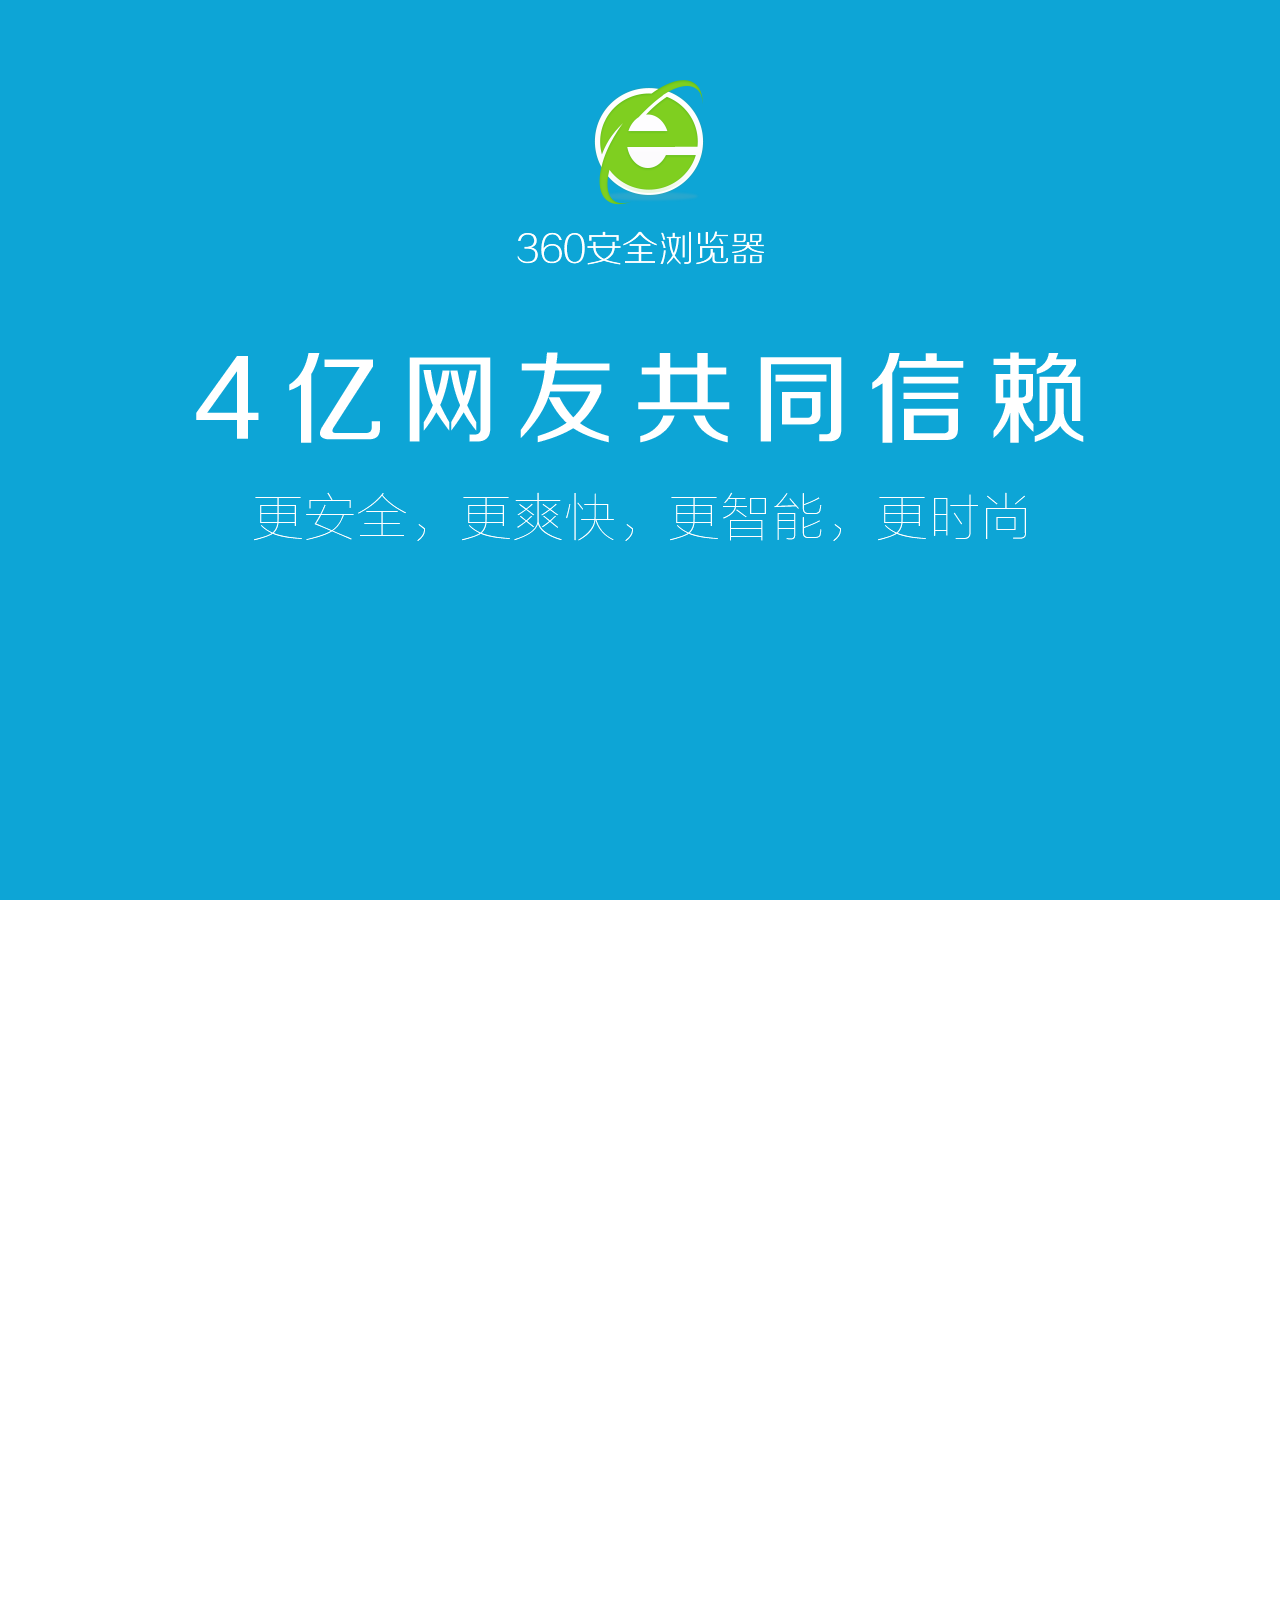
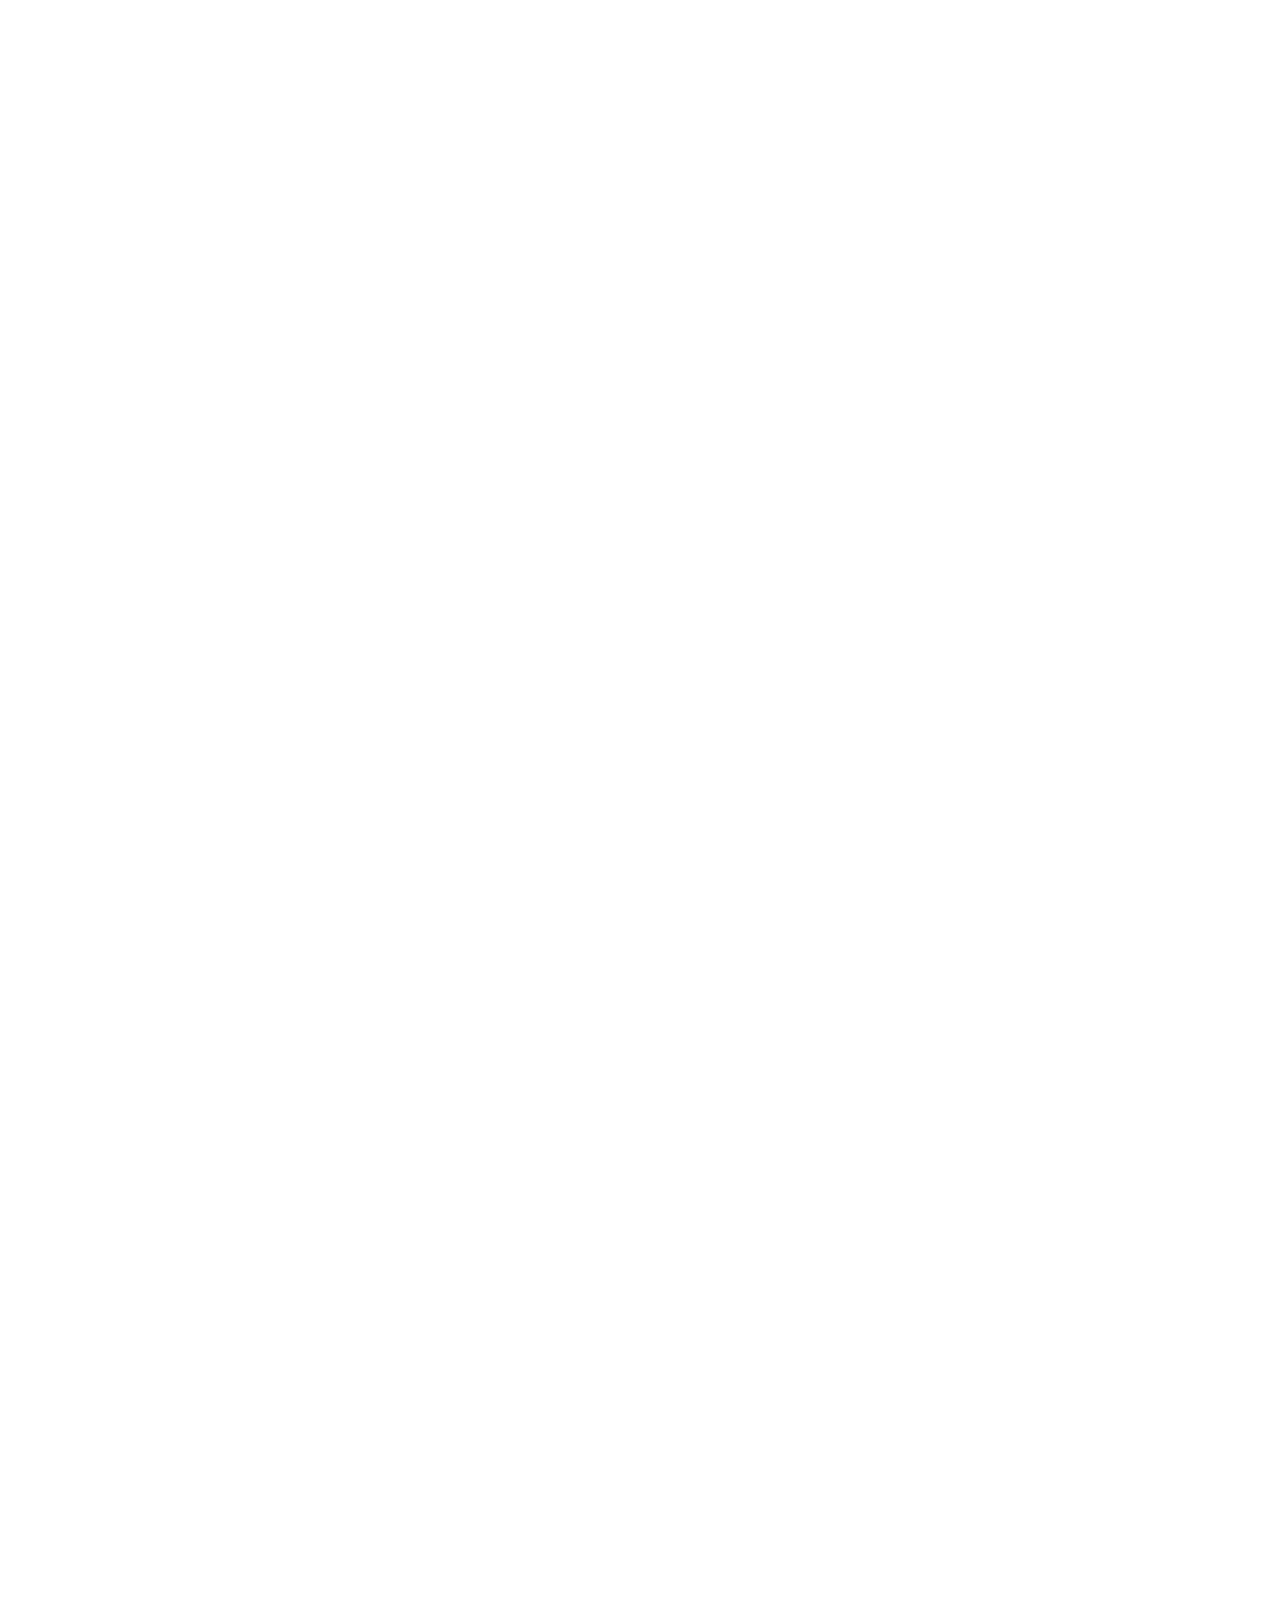
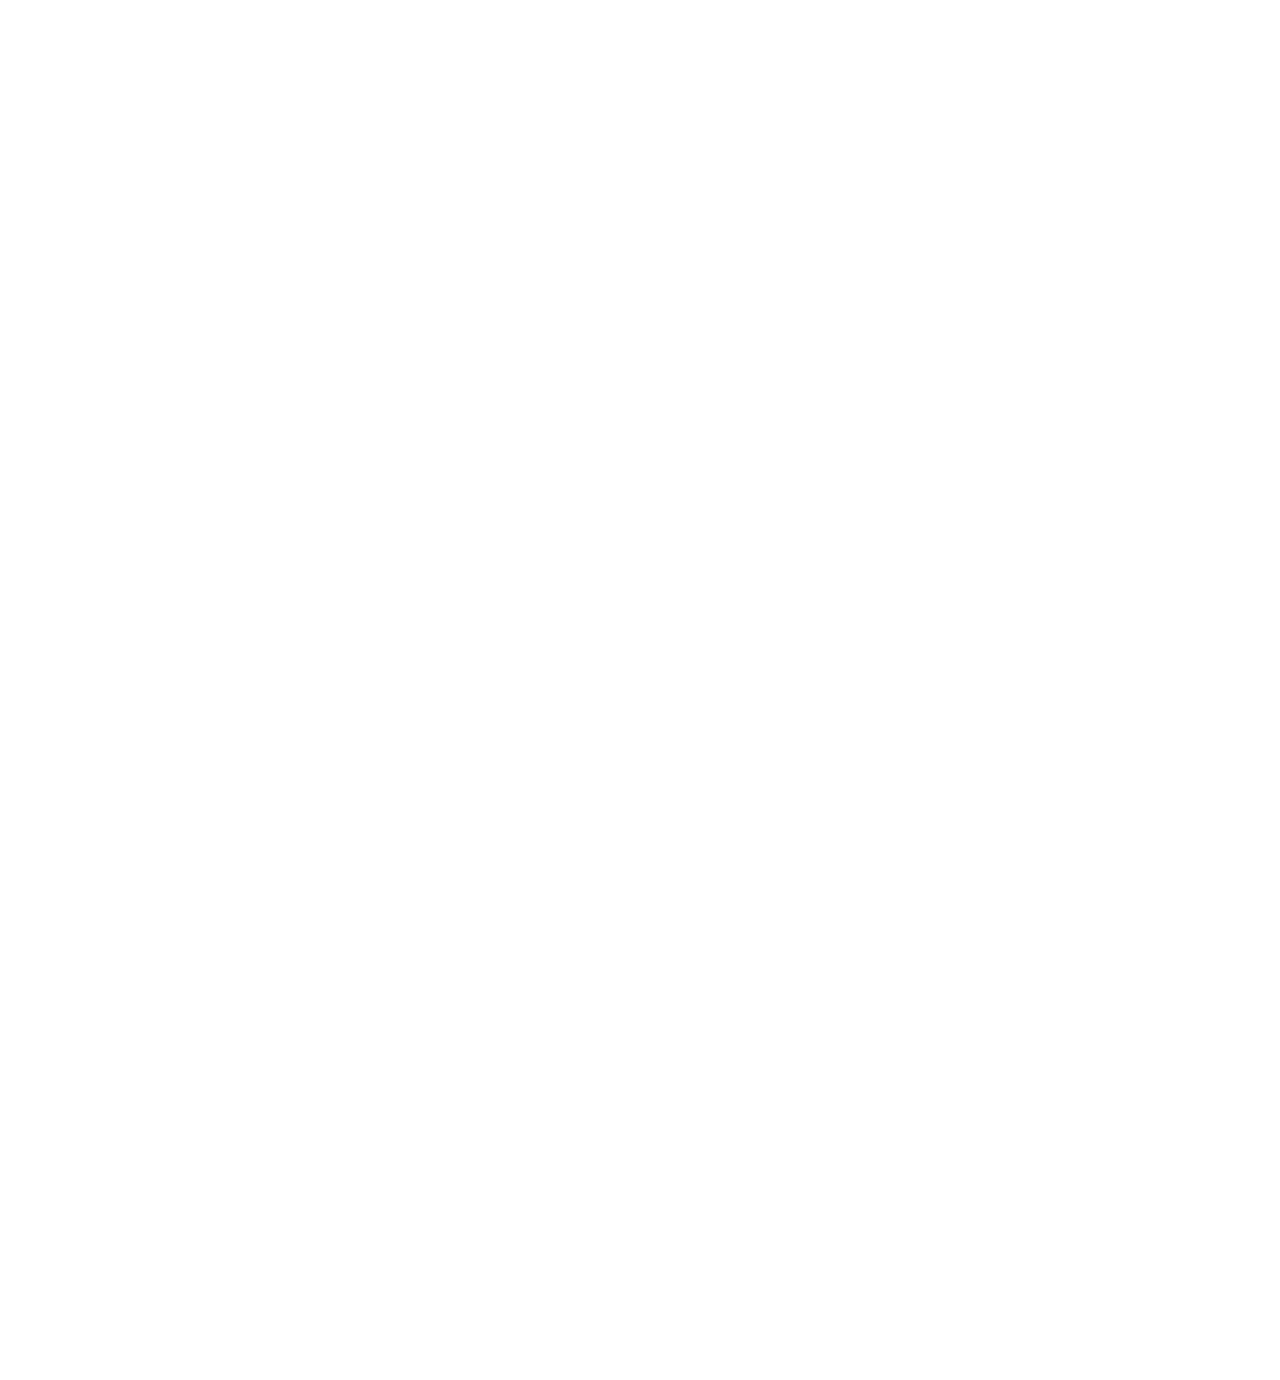
<file: 360宣传页面/index.html>
<!DOCTYPE html>
<html>
<head lang="en">
    <meta charset="UTF-8">
    <title>CSS3版360浏览器页面</title>
    <link rel="stylesheet" href="css/index.css"/>
    <link rel="icon" href="images/favicon.ico">
</head>
<body>
    <div id="dowebok">
        <!-- 第一屏 -->
        <div class="section first">
            <!-- LOGO -->
            <div class="logo"></div>
            <!-- 文字 -->
            <div class="text">
                <img src="./images/text_1.png" alt="">
                <img src="./images/text_2.png" alt="">
                <img src="./images/text_3.png" alt="">
                <img src="./images/text_4.png" alt="">
                <img src="./images/text_5.png" alt="">
                <img src="./images/text_6.png" alt="">
                <img src="./images/text_7.png" alt="">
                <img src="./images/text_8.png" alt="">
            </div>
            <!-- 信息 -->
            <div class="info"></div>
        </div>
        <!-- 第二屏 -->
        <div class="section second">
            <!-- 盾牌 -->
            <div class="shield">
                <img src="./images/shield_1.png" alt="">
                <img src="./images/shield_2.png" alt="">
                <img src="./images/shield_3.png" alt="">
                <img src="./images/shield_4.png" alt="">
                <img src="./images/shield_5.png" alt="">
                <img src="./images/shield_6.png" alt="">
                <img src="./images/shield_7.png" alt="">
                <img src="./images/shield_8.png" alt="">
                <img src="./images/shield_9.png" alt="">
            </div>
            <!-- 信息 -->
            <div class="info"></div>
        </div>
        <!-- 第三屏 -->
        <div class="section third">
            <!-- 信息 -->
            <div class="info"></div>
            <!-- 圆环 -->
            <div class="circle"></div>
            <!-- 火箭 -->
            <div class="rocket"></div>
        </div>
        <!-- 第四屏 -->
        <div class="section fourth">
            <!-- 搜索 -->
            <div class="search">
                <div class="key"></div>
                <div class="input"></div>
                <div class="wrap">
                    <div class="result"></div>
                </div>
            </div>
            <!-- 信息 -->
            <div class="info"></div>
        </div>

        <!-- 第五屏 -->
        <div class="section fifth">
            <!-- 信息 -->
            <div class="info"></div>
            <!-- 浏览器 -->
            <div class="broswer">
                <!-- 四边框 -->
                <div class="leftline"></div>
                <div class="topline"></div>
                <div class="rightline"></div>
                <div class="bottomline"></div>
                <!-- 工具栏 -->
                <div class="toolbar"></div>
                <!-- 边框盒子 -->
                <div class="box">
                    <span></span>
                </div>
                <div class="line"></div>
                <!-- 其它 -->
                <div class="extra"></div>
            </div>
        </div>
    </div>
<!-- 首先引入jq-->
<script src="js/jquery.min.js"></script>
<script src="js/jquery.fullPage.min.js"></script>
<script src="js/index.js"></script>
</body>
</html>
</file>
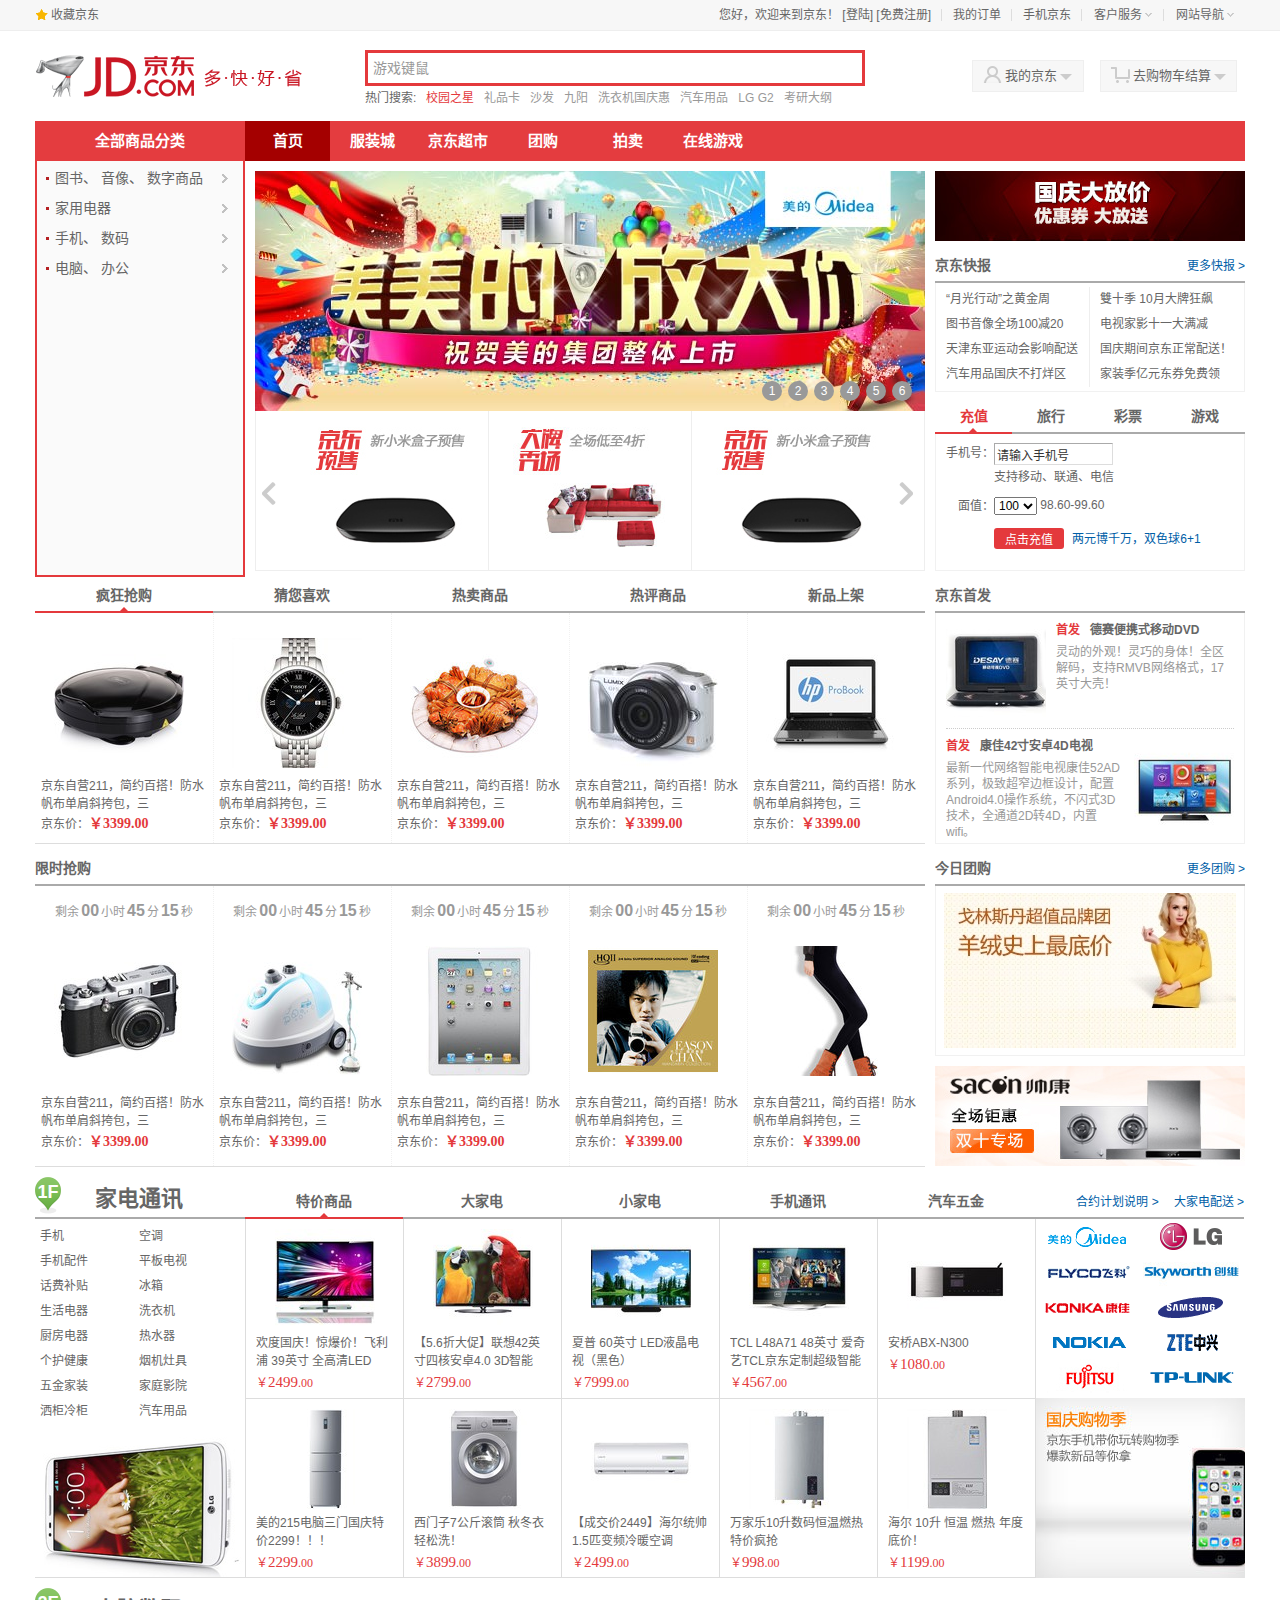
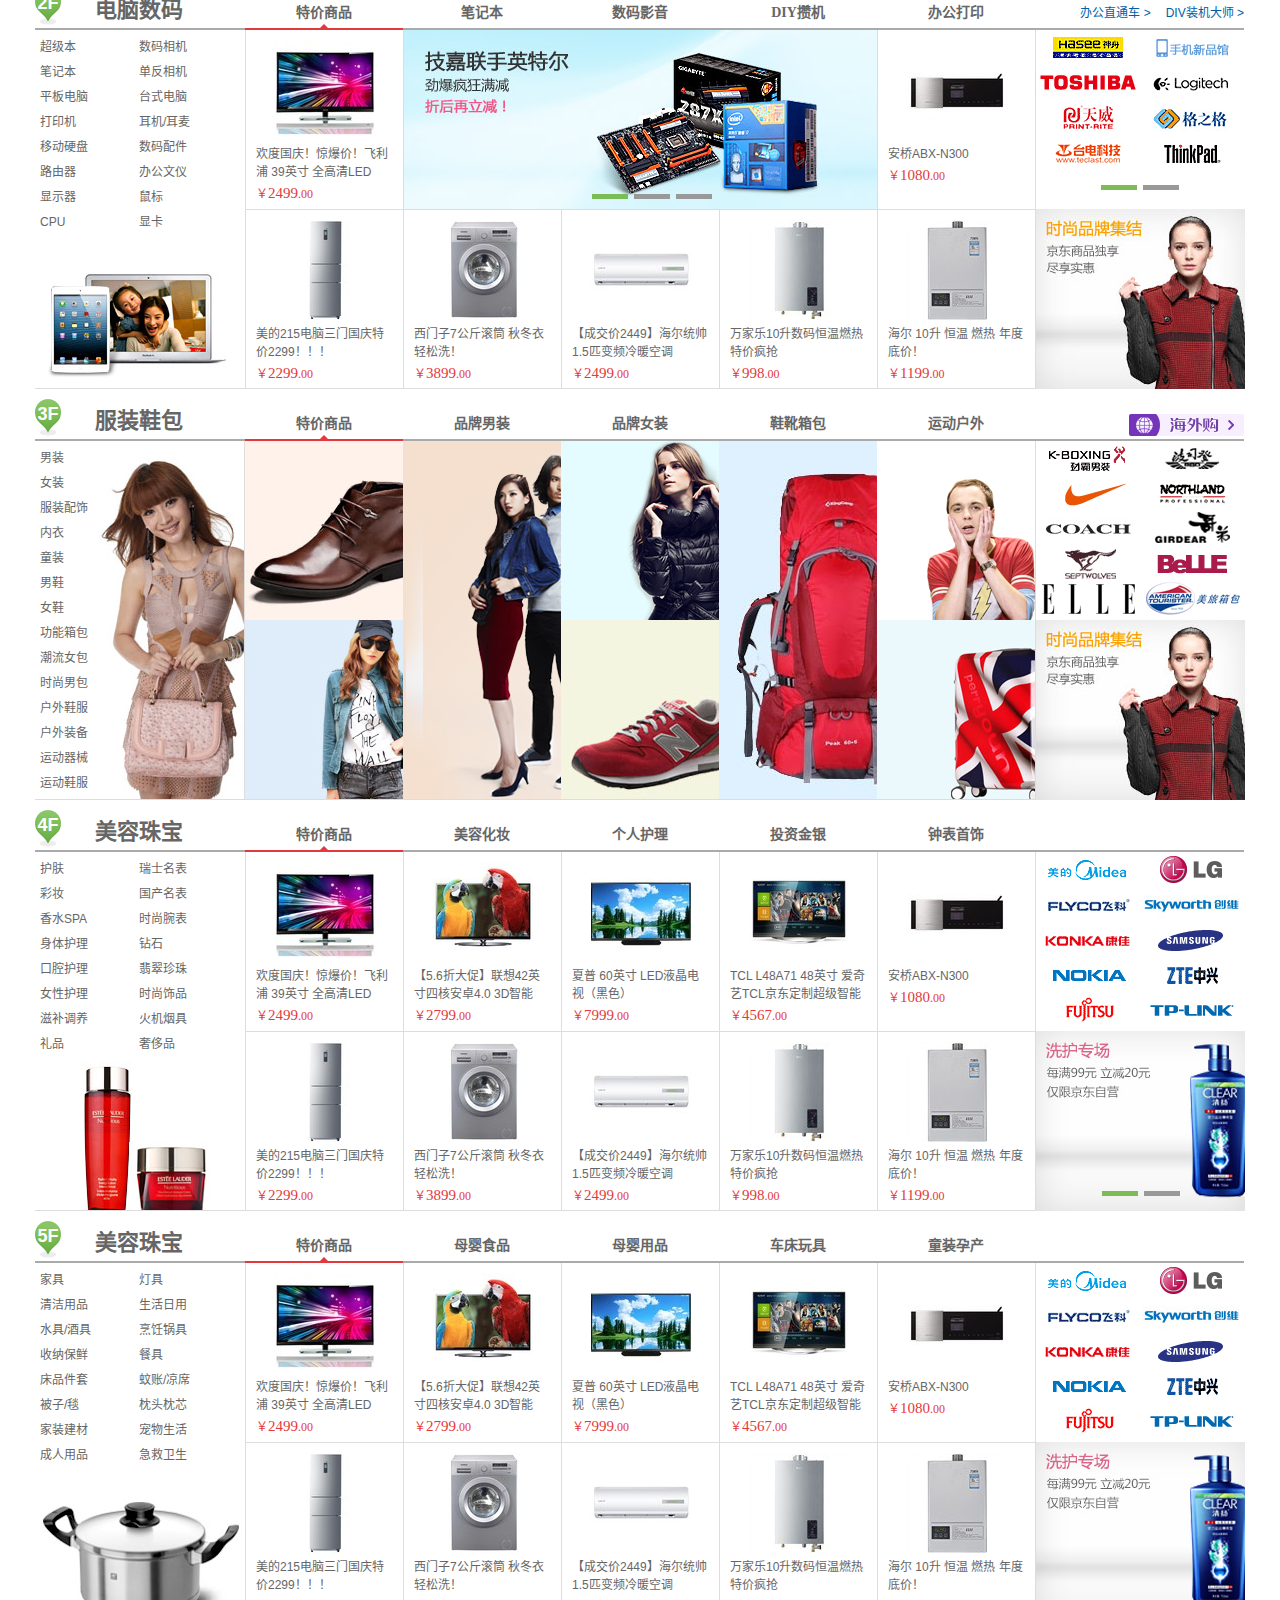
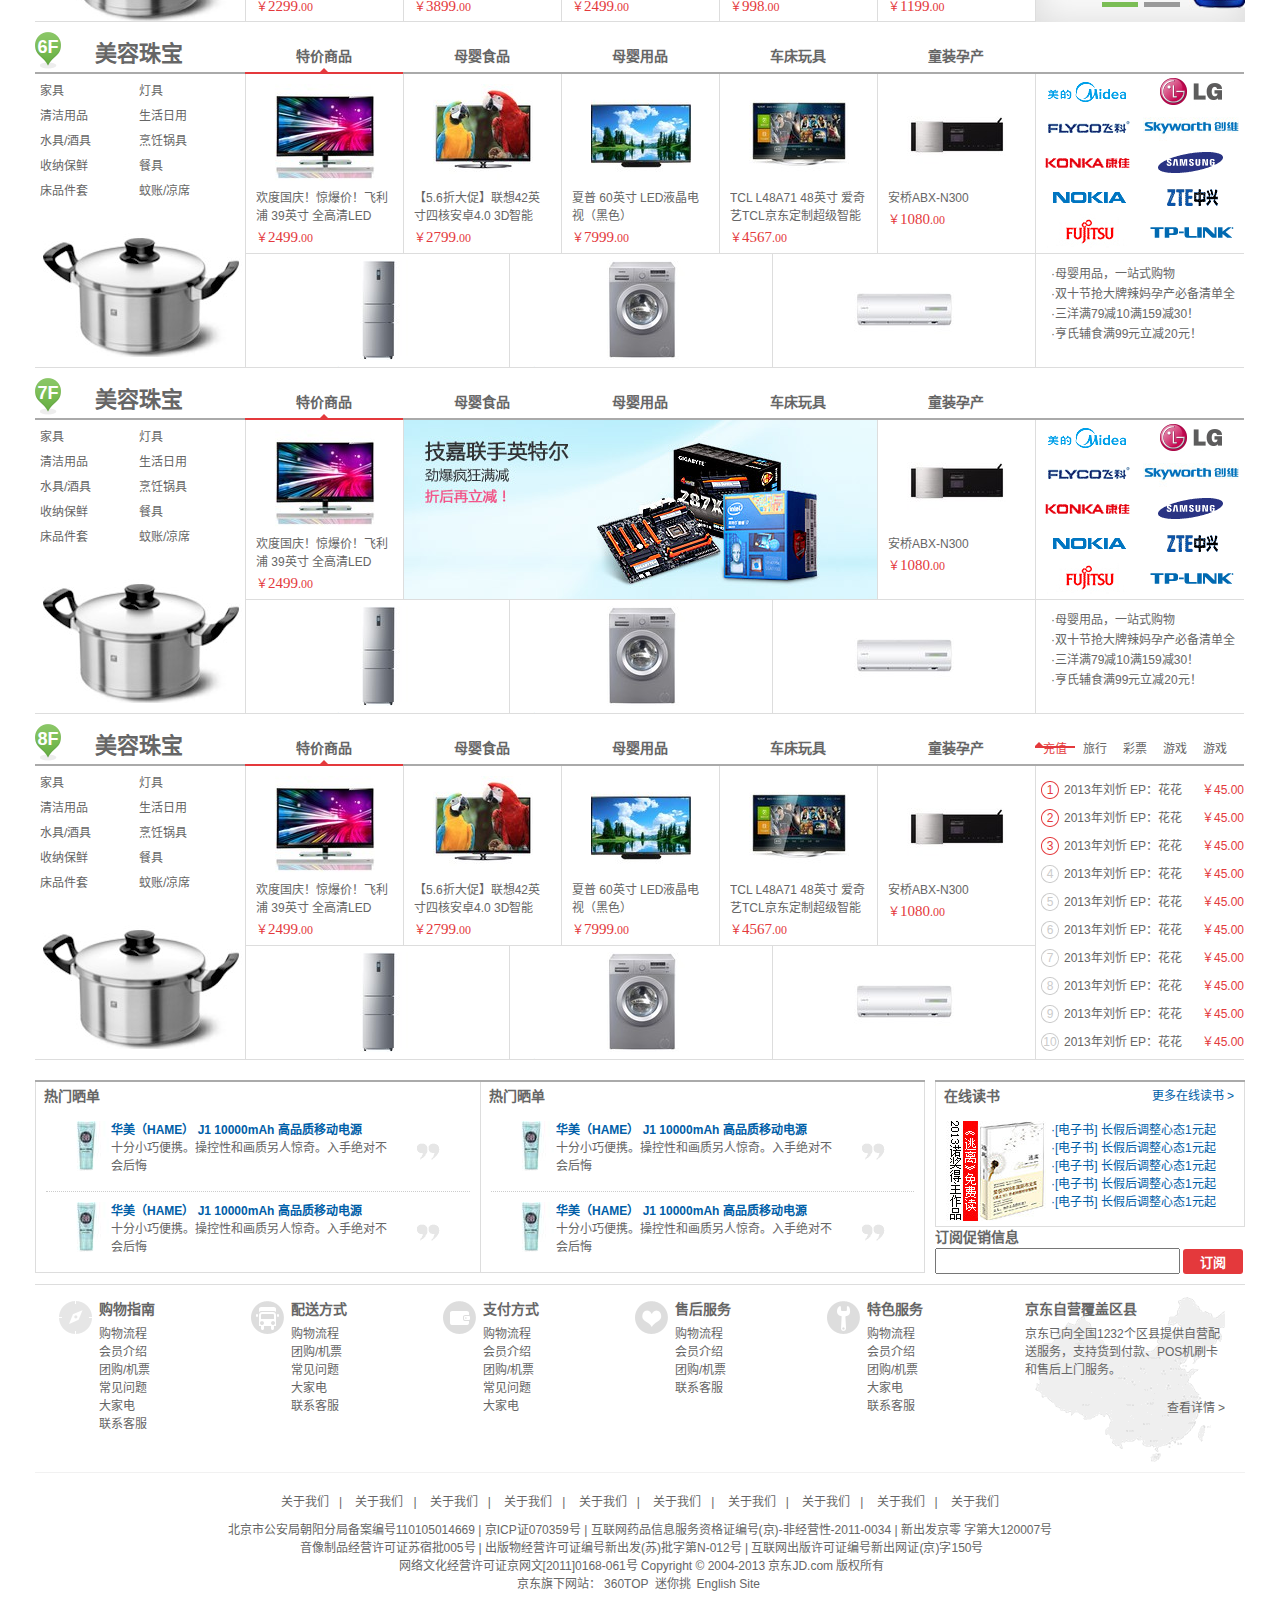
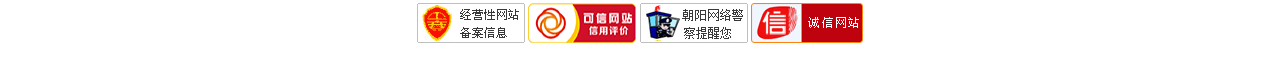
<file: JD/index.html>
<!DOCTYPE html PUBLIC "-//W3C//DTD XHTML 1.0 Strict//EN" "http://www.w3.org/TR/xhtml1/DTD/xhtml1-strict.dtd">
<html xmlns="http://www.w3.org/1999/xhtml" lang="zh-CN">
<head>
<title>京东商城-综合网购首选</title>
<meta http-equiv="Content-Type" content="text/html; charset=utf-8" />
<meta name="description" content="" />
<meta name="keywords" content="" />
<link type="text/css" rel="stylesheet" href="./Css/main.css" />
<link type="text/css" rel="stylesheet" href="./Css/index.css" />
<script type="text/javascript" src="./Js/jquery.min.js"></script>
<script type="text/javascript" src="./Js/index.js"></script>
<script type="text/javascript" src="./Js/common.js"></script>
</head>
    <body>
        <!-- 顶部导航开始 -->
        <div id="top-nav" class="visible">
            <div class="wrap visible">
                <a href="javascript:void(0)" class="save left">收藏京东</a>
                <!-- 网站服务开始 -->
                <ul class="service right visible">
                    <li>
                        <span>您好，欢迎来到京东！</span>
                        <a href="javascript:void(0)">[登陆]</a>
                        <a href="javascript:void(0)">[免费注册]</a>
                    </li>
                    <li><s></s><a href="javascript:void(0)">我的订单</a></li>
                    <li><s></s><a href="javascript:void(0)">手机京东</a></li>
                    <li class="sup">
                        <s></s>
                        <div class="sub">
                            <span>客户服务</span>
                            <b></b>
                            <div class="blank"></div>
                            <div class="sub-list">
                                <ul>
                                    <li><a href="javascript:void(0)">帮助中心</a></li>
                                    <li><a href="javascript:void(0)">售后服务</a></li>
                                    <li><a href="javascript:void(0)">在线客服</a></li>
                                    <li><a href="javascript:void(0)">投诉中心</a></li>
                                    <li><a href="javascript:void(0)">客户邮箱</a></li>
                                </ul>
                            </div>
                        </div>
                    </li>
                    <li class="sup">
                        <s></s>
                        <div class="sub">
                            <span>网站导航</span>
                            <b></b>
                            <div class="blank"></div>
                            <div class="sub-list sec">
                                <ul>
                                    <li><a href="javascript:void(0)"><h4>帮助中心</h4></a></li>
                                    <li><a href="javascript:void(0)">售后服务</a></li>
                                    <li><a href="javascript:void(0)">在线客服</a></li>
                                    <li><a href="javascript:void(0)">投诉中心</a></li>
                                    <li><a href="javascript:void(0)">客户邮箱</a></li>
                                    <li><a href="javascript:void(0)">在线客服</a></li>
                                    <li><a href="javascript:void(0)">投诉中心</a></li>
                                    <li><a href="javascript:void(0)">客户邮箱</a></li>
                                </ul>                                
                                <ul>
                                    <li><a href="javascript:void(0)"><h4>帮助中心<h4></a></li>
                                    <li><a href="javascript:void(0)">售后服务</a></li>
                                    <li><a href="javascript:void(0)">在线客服</a></li>
                                    <li><a href="javascript:void(0)">客户邮箱</a></li>
                                </ul>                                
                                <ul>
                                    <li><a href="javascript:void(0)"><h4>帮助中心</h4></a></li>
                                    <li><a href="javascript:void(0)">在线客服</a></li>
                                    <li><a href="javascript:void(0)">客户邮箱</a></li>
                                </ul>                                
                            </div>
                        </div>
                    </li>
                </ul><!-- 网站服务结束 -->
            </div>
        </div><!-- 顶部导航结束 -->
        <!-- 头部开始 -->
        <div id="header" class="wrap visible">
            <div class="widget visible">
                <!-- 网部LOGO -->
                <a href="javascript:void(0)" class="left"><img src="./Images/logo.png" alt="京东商城" /></a>
                <!-- 搜索开始 -->
                <div class="search left">
                    <!-- 搜索框 -->
                    <div class="form">
                        <input type="text" name="" value="游戏键鼠" class="text" />
                        <input type="button"value="搜索" class="btn" />
                    </div>
                    <!-- 关键字开始 -->
                    <div class="hotkey">
                        <ul>
                            <li>热门搜索:</li>
                            <li><a href="javascript:void(0)" class="best">校园之星</a></li>
                            <li><a href="javascript:void(0)">礼品卡</a></li>
                            <li><a href="javascript:void(0)">沙发</a></li>
                            <li><a href="javascript:void(0)">九阳</a></li>
                            <li><a href="javascript:void(0)">洗衣机国庆惠</a></li>
                            <li><a href="javascript:void(0)">汽车用品</a></li>
                            <li><a href="javascript:void(0)">LG G2</a></li>
                            <li><a href="javascript:void(0)">考研大纲</a></li>
                        </ul>
                    </div><!-- 关键字结束 -->
                </div><!-- 搜索结束 -->
                <div class="user right visible">
                    <ul class="visible">
                        <li class="myjd">
                            <div class="sub">
                                <b>&nbsp;</b><a href="javascript:void(0)">我的京东</a><s></s>
                                <div class="blank"></div>
                                <div class="sub-list fir">
                                    <div class="tit"><h5 class="left">JD2013</h5><a href="javascript:void(0)" class="right">去我的京东首页</a></div>
                                    <ul>
                                        <li><a href="javascript:void(0)">待处理订单</a></li>
                                        <li><a href="javascript:void(0)">待处理订单</a></li>
                                        <li><a href="javascript:void(0)">待处理订单</a></li>
                                        <li><a href="javascript:void(0)">待处理订单</a></li>
                                    </ul>
                                    <ul>
                                        <li><a href="javascript:void(0)">待处理订单</a></li>
                                        <li><a href="javascript:void(0)">待处理订单</a></li>
                                        <li><a href="javascript:void(0)">待处理订单</a></li>
                                        <li><a href="javascript:void(0)">待处理订单</a></li>
                                    </ul>
                                </div>
                            </div>
                        </li>
                        <li class="gocart">
                            <div class="sub show">
                                <b>&nbsp;</b><a href="javascript:void(0)">去购物车结算</a><s></s>
                                <div class="blank"></div>
                                <div class="sub-list sec">
                                    <div style="height:100px;"></div>
                                </div>
                            </div>
                        </li>
                    </ul>
                </div>
            </div>
        </div><!-- 头部结束 -->
        <!-- 主导航开始 -->
        <div id="main-nav" class="wrap visible">
            <div class="all-sort left visible">
                <div class="sort-bar"><a href="javascript:void(0)">全部商品分类</a></div>
                <div class="sort-list">
                    <!-- 分类列表开始 loop -->
                    <div class="sort-item sort1">
                        <div class="sup-item">
                            <h3>
                                <a href="javascript:void(0)">图书</a>、
                                <a href="javascript:void(0)">音像</a>、
                                <a href="javascript:void(0)">数字商品</a>
                            </h3>
                            <s></s>
                            <div class="blank"></div>
                        </div>
                        <div class="sub-item">
                            <div class="l left">
                                <!-- list-loop -->
                                <div class="text-item">
                                    <h4>电子书</h4>
                                    <ul class="left">
                                        <li><a href="javascript:void(0)">免费</a></li>
                                        <li><a href="javascript:void(0)">小说</a></li>
                                        <li><a href="javascript:void(0)">励志与成功</a></li>
                                    </ul>
                                </div><!-- list-loop -->
                                <!-- list-loop -->
                                <div class="text-item">
                                    <h4>电子书</h4>
                                    <ul class="left">
                                        <li><a href="javascript:void(0)">免费</a></li>
                                        <li><a href="javascript:void(0)">小说</a></li>
                                        <li><a href="javascript:void(0)">励志与成功</a></li>
                                    </ul>
                                </div><!-- list-loop -->
                            </div>
                            <div class="r right">
                                <img src="./Uploads/advs/adv_3.jpg" />
                                <img src="./Uploads/advs/adv_4.jpg" />
                                <h3>推荐品牌出版商</h3>
                                <ul>
                                    <li><a href="javascript:void(0)">中华书局</a></li>
                                    <li><a href="javascript:void(0)">中国人民出版社</a></li>
                                    <li><a href="javascript:void(0)">中国人民邮电出版社</a></li>
                                    <li><a href="javascript:void(0)">浙江少年儿童出版社</a></li>
                                    <li><a href="javascript:void(0)">三联出版社</a></li>
                                </ul>
                            </div>
                        </div>
                    </div><!-- loop 结束 -->
                    <!-- 分类列表开始 loop -->
                    <div class="sort-item sort1">
                        <div class="sup-item">
                            <h3>
                                <a href="javascript:void(0)">家用电器</a>
                            </h3>
                            <s></s>
                            <div class="blank"></div>
                        </div>
                        <div class="sub-item">
                            <div class="l left">
                                <!-- list-loop -->
                                <div class="text-item">
                                    <h4>电子书</h4>
                                    <ul class="left">
                                        <li><a href="javascript:void(0)">免费</a></li>
                                        <li><a href="javascript:void(0)">小说</a></li>
                                        <li><a href="javascript:void(0)">励志与成功</a></li>
                                    </ul>
                                </div><!-- list-loop -->
                                <!-- list-loop -->
                                <div class="text-item">
                                    <h4>电子书</h4>
                                    <ul class="left">
                                        <li><a href="javascript:void(0)">免费</a></li>
                                        <li><a href="javascript:void(0)">小说</a></li>
                                        <li><a href="javascript:void(0)">励志与成功</a></li>
                                    </ul>
                                </div><!-- list-loop -->
                            </div>
                            <div class="r right">
                                <img src="./Uploads/advs/adv_3.jpg" />
                                <img src="./Uploads/advs/adv_4.jpg" />
                                <h3>推荐品牌出版商</h3>
                                <ul>
                                    <li><a href="javascript:void(0)">中华书局</a></li>
                                    <li><a href="javascript:void(0)">中国人民出版社</a></li>
                                    <li><a href="javascript:void(0)">中国人民邮电出版社</a></li>
                                    <li><a href="javascript:void(0)">浙江少年儿童出版社</a></li>
                                    <li><a href="javascript:void(0)">三联出版社</a></li>
                                </ul>
                            </div>
                        </div>
                    </div><!-- loop 结束 -->
                    <!-- 分类列表开始 loop -->
                    <div class="sort-item sort1">
                        <div class="sup-item">
                            <h3>
                                <a href="javascript:void(0)">手机</a>、
                                <a href="javascript:void(0)">数码</a>
                            </h3>
                            <s></s>
                            <div class="blank"></div>
                        </div>
                        <div class="sub-item">
                            <div class="l left">
                                <!-- list-loop -->
                                <div class="text-item">
                                    <h4>电子书</h4>
                                    <ul class="left">
                                        <li><a href="javascript:void(0)">免费</a></li>
                                        <li><a href="javascript:void(0)">小说</a></li>
                                        <li><a href="javascript:void(0)">励志与成功</a></li>
                                    </ul>
                                </div><!-- list-loop -->
                                <!-- list-loop -->
                                <div class="text-item">
                                    <h4>电子书</h4>
                                    <ul class="left">
                                        <li><a href="javascript:void(0)">免费</a></li>
                                        <li><a href="javascript:void(0)">小说</a></li>
                                        <li><a href="javascript:void(0)">励志与成功</a></li>
                                    </ul>
                                </div><!-- list-loop -->
                            </div>
                            <div class="r right">
                                <img src="./Uploads/advs/adv_3.jpg" />
                                <img src="./Uploads/advs/adv_4.jpg" />
                                <h3>推荐品牌出版商</h3>
                                <ul>
                                    <li><a href="javascript:void(0)">中华书局</a></li>
                                    <li><a href="javascript:void(0)">中国人民出版社</a></li>
                                    <li><a href="javascript:void(0)">中国人民邮电出版社</a></li>
                                    <li><a href="javascript:void(0)">浙江少年儿童出版社</a></li>
                                    <li><a href="javascript:void(0)">三联出版社</a></li>
                                </ul>
                            </div>
                        </div>
                    </div><!-- loop 结束 -->
                    <!-- 分类列表开始 loop -->
                    <div class="sort-item sort1">
                        <div class="sup-item">
                            <h3>
                                <a href="javascript:void(0)">电脑</a>、
                                <a href="javascript:void(0)">办公</a>
                            </h3>
                            <s></s>
                            <div class="blank"></div>
                        </div>
                        <div class="sub-item">
                            <div class="l left">
                                <!-- list-loop -->
                                <div class="text-item">
                                    <h4>电子书</h4>
                                    <ul class="left">
                                        <li><a href="javascript:void(0)">免费</a></li>
                                        <li><a href="javascript:void(0)">小说</a></li>
                                        <li><a href="javascript:void(0)">励志与成功</a></li>
                                    </ul>
                                </div><!-- list-loop -->
                                <!-- list-loop -->
                                <div class="text-item">
                                    <h4>电子书</h4>
                                    <ul class="left">
                                        <li><a href="javascript:void(0)">免费</a></li>
                                        <li><a href="javascript:void(0)">小说</a></li>
                                        <li><a href="javascript:void(0)">励志与成功</a></li>
                                    </ul>
                                </div><!-- list-loop -->
                            </div>
                            <div class="r right">
                                <img src="./Uploads/advs/adv_3.jpg" />
                                <img src="./Uploads/advs/adv_4.jpg" />
                                <h3>推荐品牌出版商</h3>
                                <ul>
                                    <li><a href="javascript:void(0)">中华书局</a></li>
                                    <li><a href="javascript:void(0)">中国人民出版社</a></li>
                                    <li><a href="javascript:void(0)">中国人民邮电出版社</a></li>
                                    <li><a href="javascript:void(0)">浙江少年儿童出版社</a></li>
                                    <li><a href="javascript:void(0)">三联出版社</a></li>
                                </ul>
                            </div>
                        </div>
                    </div><!-- loop 结束 -->
                </div><!-- 所有导航分类 -->
            </div>
            <ul class="left nav">
                <li><a href="javascript:void(0)" class="current">首页</a></li>
                <li><a href="javascript:void(0)">服装城</a></li>
                <li><a href="javascript:void(0)">京东超市</a></li>
                <li><a href="javascript:void(0)">团购</a></li>
                <li><a href="javascript:void(0)">拍卖</a></li>
                <li><a href="javascript:void(0)">在线游戏</a></li>
            </ul>
        </div><!-- 主导航结束 -->
        <!-- 主体部分开始 -->
        <div id="container" class="wrap">
            <!-- 第一部分开始 -->
            <div class="section">
                <!-- 广告栏开始 -->
                <div class="banner left">
                    <!-- 焦点图开始 -->
                    <div class="slide-1" id="show-1">
                        <ul class="pics">
                            <li><a href="javascript:void(0)"><img src="./Uploads/advs/banner_1.jpg" /></a></li>
                            <li><a href="javascript:void(0)"><img src="./Uploads/advs/banner_2.jpg" /></a></li>
                            <li><a href="javascript:void(0)"><img src="./Uploads/advs/banner_3.jpg" /></a></li>
                            <li><a href="javascript:void(0)"><img src="./Uploads/advs/banner_4.jpg" /></a></li>
                            <li><a href="javascript:void(0)"><img src="./Uploads/advs/banner_5.jpg" /></a></li>
                            <li><a href="javascript:void(0)"><img src="./Uploads/advs/banner_6.jpg" /></a></li>
                        </ul>
                        <ul class="tips"></ul>
                    </div><!-- 焦点图结束 -->
                    <!-- 滚动图片开始 -->
                    <div class="scroll">
                        <div class="prev-bar"><b></b></div>
                        <div class="next-bar"><b></b></div>
                        <div class="view" id="view-1">
                            <ul>
                                <li><a href="javascript:void(0)"><img src="./Uploads/goods/goods_1.jpg" /></a></li>
                                <li><a href="javascript:void(0)"><img src="./Uploads/goods/goods_2.jpg" /></a></li>
                                <li><a href="javascript:void(0)"><img src="./Uploads/goods/goods_1.jpg" /></a></li>
                                <li><a href="javascript:void(0)"><img src="./Uploads/goods/goods_2.jpg" /></a></li>
                                <li><a href="javascript:void(0)"><img src="./Uploads/goods/goods_3.jpg" /></a></li>
                                <li><a href="javascript:void(0)"><img src="./Uploads/goods/goods_2.jpg" /></a></li>
                                <li><a href="javascript:void(0)"><img src="./Uploads/goods/goods_1.jpg" /></a></li>
                                <li><a href="javascript:void(0)"><img src="./Uploads/goods/goods_2.jpg" /></a></li>
                                <li><a href="javascript:void(0)"><img src="./Uploads/goods/goods_3.jpg" /></a></li>
                                <li><a href="javascript:void(0)"><img src="./Uploads/goods/goods_3.jpg" /></a></li>
                                <li><a href="javascript:void(0)"><img src="./Uploads/goods/goods_2.jpg" /></a></li>
                                <li><a href="javascript:void(0)"><img src="./Uploads/goods/goods_1.jpg" /></a></li>
                                <li><a href="javascript:void(0)"><img src="./Uploads/goods/goods_2.jpg" /></a></li>
                                <li><a href="javascript:void(0)"><img src="./Uploads/goods/goods_3.jpg" /></a></li>
                                <li><a href="javascript:void(0)"><img src="./Uploads/goods/goods_2.jpg" /></a></li>
                                <li><a href="javascript:void(0)"><img src="./Uploads/goods/goods_2.jpg" /></a></li>
                                <li><a href="javascript:void(0)"><img src="./Uploads/goods/goods_3.jpg" /></a></li>
                                <li><a href="javascript:void(0)"><img src="./Uploads/goods/goods_1.jpg" /></a></li>
                            </ul>
                        </div>
                    </div><!-- 滚动图片结束 -->
                </div><!-- 广告栏结束 -->
                <!-- 侧边栏开始 -->
                <div class="side-bar right">
                    <div class="adv-1"><img src="./Uploads/advs/adv_1.jpg" /></div>
                    <!-- 新闻快报开始 -->
                    <div class="news">
                        <div class="title"><h2>京东快报</h2><span><a href="javascript:void(0)">更多快报 &gt;</a></span></div>
                        <div class="news-list border-box">
                            <ul>
                                <li class="odd"><a href="javascript:void(0)">“月光行动”之黄金周</a></li>
                                <li><a href="javascript:void(0)">雙十季 10月大牌狂飙</a></li>
                                <li class="odd"><a href="javascript:void(0)">图书音像全场100减20</a></li>
                                <li><a href="javascript:void(0)">电视家影十一大满减</a></li>
                                <li class="odd"><a href="javascript:void(0)">天津东亚运动会影响配送</a></li>
                                <li><a href="javascript:void(0)">国庆期间京东正常配送！</a></li>
                                <li class="odd"><a href="javascript:void(0)">汽车用品国庆不打烊区</a></li>
                                <li><a href="javascript:void(0)">家装季亿元东券免费领</a></li>
                            </ul>
                        </div>
                    </div><!-- 新闻快报结束 -->
                    <!-- 特色服务开始 -->
                    <div class="extra">
                        <!-- 带有滑动块的标签开始 -->
                        <div class="has-line">
                            <div class="title">
                                <ul>
                                    <li class="current"><h2>充值</h2></li>
                                    <li><h2>旅行</h2></li>
                                    <li><h2>彩票</h2></li>
                                    <li><h2>游戏</h2></li>
                                </ul>
                            </div>
                            <div class="line"><b></b></div>
                        </div><!-- 带有滑动块的标签结束 -->
                        <!-- 充值开始 -->
                        <div class="extra-tab recharge border-box">
                            <form action="" method="post">
                                <div class="item">
                                    <label class="left">手机号：</label>
                                    <div class="left">
                                        <input type="text" name="" value="请输入手机号" /><br />
                                        <span>支持移动、联通、电信</span>
                                    </div>
                                </div>
                                <div class="item">
                                    <label class="left">面值：</label>
                                    <select name=""><option value="100">100</option></select>
                                    <span>98.60-99.60</span>
                                </div>
                                <div class="item">
                                    <label class="left"></label>
                                    <input type="button" value="点击充值" class="btn" />
                                    <span><a href="javascript:void(0)">两元博千万，双色球6+1 </a></span>
                                </div>
                            </form>
                        </div><!-- 充值结束 -->
                    </div><!-- 特色服务结束 -->
                </div><!-- 侧边栏结束 -->
            </div><!-- 第一部分结束 -->
            <!-- 第二部分开始 -->
            <div class="section">
                <!-- 热门开始 -->
                <div class="hots left">
                    <!-- 带有滑动块的标签开始 -->
                    <div class="has-line">
                        <div class="title">
                            <ul>
                                <li><h2>疯狂抢购</h2></li>
                                <li><h2>猜您喜欢</h2></li>
                                <li><h2>热卖商品</h2></li>
                                <li><h2>热评商品</h2></li>
                                <li><h2>新品上架</h2></li>
                            </ul>
                        </div>
                        <div class="line"><b></b></div>
                    </div><!-- 带有滑动块的标签结束 -->
                    <!-- 疯狂抢购开始 -->
                    <div class="hots-tab crazy-buy show">
                        <ul>
                            <li class="first">
                                <div class="goods-pic">
                                    <a href="javascript:void(0)"><img src="./Uploads/goods/goods_4.jpg" alt="商品" /></a>
                                </div>
                                <div class="goods-brief"><a href="javascript:void(0)">京东自营211，简约百搭！防水帆布单肩斜挎包，三</a></div>
                                <div class="goods-price">京东价：<strong>￥3399.00</strong></div>
                            </li>
                            <li>
                                <div class="goods-pic">
                                    <a href="javascript:void(0)"><img src="./Uploads/goods/goods_5.jpg" alt="商品" /></a>
                                </div>
                                <div class="goods-brief"><a href="javascript:void(0)">京东自营211，简约百搭！防水帆布单肩斜挎包，三</a></div>
                                <div class="goods-price">京东价：<strong>￥3399.00</strong></div>
                            </li>
                            <li>
                                <div class="goods-pic">
                                    <a href="javascript:void(0)"><img src="./Uploads/goods/goods_6.jpg" alt="商品" /></a>
                                </div>
                                <div class="goods-brief"><a href="javascript:void(0)">京东自营211，简约百搭！防水帆布单肩斜挎包，三</a></div>
                                <div class="goods-price">京东价：<strong>￥3399.00</strong></div>
                            </li>
                            <li>
                                <div class="goods-pic">
                                    <a href="javascript:void(0)"><img src="./Uploads/goods/goods_7.jpg" alt="商品" /></a>
                                </div>
                                <div class="goods-brief"><a href="javascript:void(0)">京东自营211，简约百搭！防水帆布单肩斜挎包，三</a></div>
                                <div class="goods-price">京东价：<strong>￥3399.00</strong></div>
                            </li>
                            <li>
                                <div class="goods-pic">
                                    <a href="javascript:void(0)"><img src="./Uploads/goods/goods_8.jpg" alt="商品" /></a>
                                </div>
                                <div class="goods-brief"><a href="javascript:void(0)">京东自营211，简约百搭！防水帆布单肩斜挎包，三</a></div>
                                <div class="goods-price">京东价：<strong>￥3399.00</strong></div>
                            </li>
                        </ul>
                    </div><!-- 疯狂抢购结束 -->
                    <!-- 猜您喜欢开始 -->
                    <div class="hots-tab guess-love">
                        <ul>
                            <li class="first">
                                <div class="goods-pic">
                                    <a href="javascript:void(0)"><img src="./Uploads/goods/goods_4.jpg" alt="商品" /></a>
                                </div>
                                <div class="goods-brief"><a href="javascript:void(0)">京东自营211，简约百搭！防水帆布单肩斜挎包，三</a></div>
                                <div class="goods-price">京东价：<strong>￥3399.00</strong></div>
                            </li>
                            <li>
                                <div class="goods-pic">
                                    <a href="javascript:void(0)"><img src="./Uploads/goods/goods_5.jpg" alt="商品" /></a>
                                </div>
                                <div class="goods-brief"><a href="javascript:void(0)">京东自营211，简约百搭！防水帆布单肩斜挎包，三</a></div>
                                <div class="goods-price">京东价：<strong>￥3399.00</strong></div>
                            </li>
                            <li>
                                <div class="goods-pic">
                                    <a href="javascript:void(0)"><img src="./Uploads/goods/goods_6.jpg" alt="商品" /></a>
                                </div>
                                <div class="goods-brief"><a href="javascript:void(0)">京东自营211，简约百搭！防水帆布单肩斜挎包，三</a></div>
                                <div class="goods-price">京东价：<strong>￥3399.00</strong></div>
                            </li>
                            <li>
                                <div class="goods-pic">
                                    <a href="javascript:void(0)"><img src="./Uploads/goods/goods_7.jpg" alt="商品" /></a>
                                </div>
                                <div class="goods-brief"><a href="javascript:void(0)">京东自营211，简约百搭！防水帆布单肩斜挎包，三</a></div>
                                <div class="goods-price">京东价：<strong>￥3399.00</strong></div>
                            </li>
                            <li>
                                <div class="goods-pic">
                                    <a href="javascript:void(0)"><img src="./Uploads/goods/goods_8.jpg" alt="商品" /></a>
                                </div>
                                <div class="goods-brief"><a href="javascript:void(0)">京东自营211，简约百搭！防水帆布单肩斜挎包，三</a></div>
                                <div class="goods-price">京东价：<strong>￥3399.00</strong></div>
                            </li>
                        </ul>
                    </div><!-- 猜您喜欢结束 -->
                    <!-- 热卖商品开始 -->
                    <div class="hots-tab hot-sales">
                        <ul>
                            <li class="first">
                                <div class="goods-pic">
                                    <a href="javascript:void(0)"><img src="./Uploads/goods/goods_4.jpg" alt="商品" /></a>
                                </div>
                                <div class="goods-brief"><a href="javascript:void(0)">京东自营211，简约百搭！防水帆布单肩斜挎包，三</a></div>
                                <div class="goods-price">京东价：<strong>￥3399.00</strong></div>
                            </li>
                            <li>
                                <div class="goods-pic">
                                    <a href="javascript:void(0)"><img src="./Uploads/goods/goods_5.jpg" alt="商品" /></a>
                                </div>
                                <div class="goods-brief"><a href="javascript:void(0)">京东自营211，简约百搭！防水帆布单肩斜挎包，三</a></div>
                                <div class="goods-price">京东价：<strong>￥3399.00</strong></div>
                            </li>
                            <li>
                                <div class="goods-pic">
                                    <a href="javascript:void(0)"><img src="./Uploads/goods/goods_6.jpg" alt="商品" /></a>
                                </div>
                                <div class="goods-brief"><a href="javascript:void(0)">京东自营211，简约百搭！防水帆布单肩斜挎包，三</a></div>
                                <div class="goods-price">京东价：<strong>￥3399.00</strong></div>
                            </li>
                            <li>
                                <div class="goods-pic">
                                    <a href="javascript:void(0)"><img src="./Uploads/goods/goods_7.jpg" alt="商品" /></a>
                                </div>
                                <div class="goods-brief"><a href="javascript:void(0)">京东自营211，简约百搭！防水帆布单肩斜挎包，三</a></div>
                                <div class="goods-price">京东价：<strong>￥3399.00</strong></div>
                            </li>
                            <li>
                                <div class="goods-pic">
                                    <a href="javascript:void(0)"><img src="./Uploads/goods/goods_8.jpg" alt="商品" /></a>
                                </div>
                                <div class="goods-brief"><a href="javascript:void(0)">京东自营211，简约百搭！防水帆布单肩斜挎包，三</a></div>
                                <div class="goods-price">京东价：<strong>￥3399.00</strong></div>
                            </li>
                        </ul>
                    </div><!-- 热卖商品结束 -->
                    <!-- 热评商品开始 -->
                    <div class="hots-tab hot-comment">
                        <ul>
                            <li class="first">
                                <div class="goods-pic">
                                    <a href="javascript:void(0)"><img src="./Uploads/goods/goods_4.jpg" alt="商品" /></a>
                                </div>
                                <div class="goods-brief"><a href="javascript:void(0)">京东自营211，简约百搭！防水帆布单肩斜挎包，三</a></div>
                                <div class="goods-price">京东价：<strong>￥3399.00</strong></div>
                            </li>
                            <li>
                                <div class="goods-pic">
                                    <a href="javascript:void(0)"><img src="./Uploads/goods/goods_5.jpg" alt="商品" /></a>
                                </div>
                                <div class="goods-brief"><a href="javascript:void(0)">京东自营211，简约百搭！防水帆布单肩斜挎包，三</a></div>
                                <div class="goods-price">京东价：<strong>￥3399.00</strong></div>
                            </li>
                            <li>
                                <div class="goods-pic">
                                    <a href="javascript:void(0)"><img src="./Uploads/goods/goods_6.jpg" alt="商品" /></a>
                                </div>
                                <div class="goods-brief"><a href="javascript:void(0)">京东自营211，简约百搭！防水帆布单肩斜挎包，三</a></div>
                                <div class="goods-price">京东价：<strong>￥3399.00</strong></div>
                            </li>
                            <li>
                                <div class="goods-pic">
                                    <a href="javascript:void(0)"><img src="./Uploads/goods/goods_7.jpg" alt="商品" /></a>
                                </div>
                                <div class="goods-brief"><a href="javascript:void(0)">京东自营211，简约百搭！防水帆布单肩斜挎包，三</a></div>
                                <div class="goods-price">京东价：<strong>￥3399.00</strong></div>
                            </li>
                            <li>
                                <div class="goods-pic">
                                    <a href="javascript:void(0)"><img src="./Uploads/goods/goods_8.jpg" alt="商品" /></a>
                                </div>
                                <div class="goods-brief"><a href="javascript:void(0)">京东自营211，简约百搭！防水帆布单肩斜挎包，三</a></div>
                                <div class="goods-price">京东价：<strong>￥3399.00</strong></div>
                            </li>
                        </ul>
                    </div><!-- 热评商品结束 -->
                    <!-- 新品上架开始 -->
                    <div class="hots-tab new-goods">
                        <ul>
                            <li class="first">
                                <div class="goods-pic">
                                    <a href="javascript:void(0)"><img src="./Uploads/goods/goods_4.jpg" alt="商品" /></a>
                                </div>
                                <div class="goods-brief"><a href="javascript:void(0)">京东自营211，简约百搭！防水帆布单肩斜挎包，三</a></div>
                                <div class="goods-price">京东价：<strong>￥3399.00</strong></div>
                            </li>
                            <li>
                                <div class="goods-pic">
                                    <a href="javascript:void(0)"><img src="./Uploads/goods/goods_5.jpg" alt="商品" /></a>
                                </div>
                                <div class="goods-brief"><a href="javascript:void(0)">京东自营211，简约百搭！防水帆布单肩斜挎包，三</a></div>
                                <div class="goods-price">京东价：<strong>￥3399.00</strong></div>
                            </li>
                            <li>
                                <div class="goods-pic">
                                    <a href="javascript:void(0)"><img src="./Uploads/goods/goods_6.jpg" alt="商品" /></a>
                                </div>
                                <div class="goods-brief"><a href="javascript:void(0)">京东自营211，简约百搭！防水帆布单肩斜挎包，三</a></div>
                                <div class="goods-price">京东价：<strong>￥3399.00</strong></div>
                            </li>
                            <li>
                                <div class="goods-pic">
                                    <a href="javascript:void(0)"><img src="./Uploads/goods/goods_7.jpg" alt="商品" /></a>
                                </div>
                                <div class="goods-brief"><a href="javascript:void(0)">京东自营211，简约百搭！防水帆布单肩斜挎包，三</a></div>
                                <div class="goods-price">京东价：<strong>￥3399.00</strong></div>
                            </li>
                            <li>
                                <div class="goods-pic">
                                    <a href="javascript:void(0)"><img src="./Uploads/goods/goods_8.jpg" alt="商品" /></a>
                                </div>
                                <div class="goods-brief"><a href="javascript:void(0)">京东自营211，简约百搭！防水帆布单肩斜挎包，三</a></div>
                                <div class="goods-price">京东价：<strong>￥3399.00</strong></div>
                            </li>
                        </ul>
                    </div><!-- 新品上架结束 -->
                </div><!-- 热门结束 -->
                <!-- 侧边栏开始 -->
                <div class="side-bar right">
                    <div class="title">
                        <h2>京东首发</h2>
                    </div>
                    <!-- 京东首发开始 -->
                    <div class="debut border-box">
                        <div class="item">
                            <div class="debut-pic left"><img src="./Uploads/goods/goods_9.jpg" /></div>
                            <div class="debut-brief right">
                                <h3><strong>首发</strong><a href="javascript:void(0)">德赛便携式移动DVD</a></h3>
                                <p>灵动的外观！灵巧的身体！全区解码，支持RMVB网络格式，17英寸大壳！</p>
                            </div>
                        </div>
                        <div class="item">
                            <div class="debut-pic right"><img src="./Uploads/goods/goods_10.jpg" /></div>
                            <div class="debut-brief left">
                                <h3><strong>首发</strong><a href="javascript:void(0)">康佳42寸安卓4D电视</a></h3>
                                <p>最新一代网络智能电视康佳52AD系列，极致超窄边框设计，配置Android4.0操作系统，不闪式3D技术，全通道2D转4D，内置wifi。</p>
                            </div>
                        </div>
                    </div><!-- 京东首发结束 -->
                </div><!-- 侧边结束 -->
            </div><!-- 第二部分结束 -->
            <!-- 第三部分开始 -->
            <div class="section">
                <!--  限时抢购开始 -->
                <div class="timed left">
                    <div class="title">
                        <h2>限时抢购</h2>
                    </div>
                    <!-- 限时商品开始 -->
                    <div class="timed-goods">
                        <ul>
                            <li class="first">
                                <div class="goods-time">剩余<span>00</span>小时<span>45</span>分<span>15</span>秒</div>
                                <div class="goods-pic">
                                    <a href="javascript:void(0)"><img src="./Uploads/goods/goods_11.jpg" alt="商品" /></a>
                                </div>
                                <div class="goods-brief"><a href="javascript:void(0)">京东自营211，简约百搭！防水帆布单肩斜挎包，三</a></div>
                                <div class="goods-price">京东价：<strong>￥3399.00</strong></div>
                            </li>
                            <li>
                                <div class="goods-time">剩余<span>00</span>小时<span>45</span>分<span>15</span>秒</div>
                                <div class="goods-pic">
                                    <a href="javascript:void(0)"><img src="./Uploads/goods/goods_12.jpg" alt="商品" /></a>
                                </div>
                                <div class="goods-brief"><a href="javascript:void(0)">京东自营211，简约百搭！防水帆布单肩斜挎包，三</a></div>
                                <div class="goods-price">京东价：<strong>￥3399.00</strong></div>
                            </li>
                            <li>
                                <div class="goods-time">剩余<span>00</span>小时<span>45</span>分<span>15</span>秒</div>
                                <div class="goods-pic">
                                    <a href="javascript:void(0)"><img src="./Uploads/goods/goods_13.jpg" alt="商品" /></a>
                                </div>
                                <div class="goods-brief"><a href="javascript:void(0)">京东自营211，简约百搭！防水帆布单肩斜挎包，三</a></div>
                                <div class="goods-price">京东价：<strong>￥3399.00</strong></div>
                            </li>
                            <li>
                                <div class="goods-time">剩余<span>00</span>小时<span>45</span>分<span>15</span>秒</div>
                                <div class="goods-pic">
                                    <a href="javascript:void(0)"><img src="./Uploads/goods/goods_14.jpg" alt="商品" /></a>
                                </div>
                                <div class="goods-brief"><a href="javascript:void(0)">京东自营211，简约百搭！防水帆布单肩斜挎包，三</a></div>
                                <div class="goods-price">京东价：<strong>￥3399.00</strong></div>
                            </li>
                            <li>
                                <div class="goods-time">剩余<span>00</span>小时<span>45</span>分<span>15</span>秒</div>
                                <div class="goods-pic">
                                    <a href="javascript:void(0)"><img src="./Uploads/goods/goods_15.jpg" alt="商品" /></a>
                                </div>
                                <div class="goods-brief"><a href="javascript:void(0)">京东自营211，简约百搭！防水帆布单肩斜挎包，三</a></div>
                                <div class="goods-price">京东价：<strong>￥3399.00</strong></div>
                            </li>
                        </ul>
                    </div><!-- 限时商品结束 -->
                </div><!-- 限时抢购结束 -->
                <div class="side-bar right">
                    <div class="title">
                        <h2>今日团购</h2>
                        <span><a href="javascript:void(0)">更多团购 &gt;</a></span>
                    </div>
                    <!-- 团购商品焦点图开始 -->
                    <div class="group-buy border-box">
                        <ul>
                            <li><a href="javascript:void(0)"><img src="./Uploads/goods/group_1.jpg" /></a></li>
                        </ul>
                    </div><!-- 团购商品焦点图结束 -->
                    <!-- 广告 -->
                    <div class="adv-2"><a href="javascript:void(0)"><img src="./Uploads/advs/adv_2.jpg" /></a></div>
                </div>
            </div><!-- 第三部分结束 -->
            <!-- 第四部分开始 -->
            <div class="part visible">
                <!-- 商品分类标题开始 -->
                <div class="sorts visible left">
                    <div class="title">
                        <b class="txt">1F</b>
                        <b class="bot"></b>
                        <h1 class="left">家电通讯</h1>
                    </div>
                    <div class="lists">
                        <ul>
                            <li><a href="javascript:void(0)">手机</a></li>
                            <li><a href="javascript:void(0)">空调</a></li>
                            <li><a href="javascript:void(0)">手机配件</a></li>
                            <li><a href="javascript:void(0)">平板电视</a></li>
                            <li><a href="javascript:void(0)">话费补贴</a></li>
                            <li><a href="javascript:void(0)">冰箱</a></li>
                            <li><a href="javascript:void(0)">生活电器</a></li>
                            <li><a href="javascript:void(0)">洗衣机</a></li>
                            <li><a href="javascript:void(0)">厨房电器</a></li>
                            <li><a href="javascript:void(0)">热水器</a></li>
                            <li><a href="javascript:void(0)">个护健康</a></li>
                            <li><a href="javascript:void(0)">烟机灶具</a></li>
                            <li><a href="javascript:void(0)">五金家装</a></li>
                            <li><a href="javascript:void(0)">家庭影院</a></li>
                            <li><a href="javascript:void(0)">洒柜冷柜</a></li>
                            <li><a href="javascript:void(0)">汽车用品</a></li>
                        </ul>
                    </div>
                    <div class="pic-1"><img src="./Uploads/goods/pic_1.jpg" /></div>
                </div><!-- 商品分类标题结束 -->
                <!-- 商品列表开始 -->
                <div class="goods-style left">
                    <!-- 带有滑动块的标签开始 -->
                    <div class="has-line">
                        <div class="title">
                            <ul>
                                <li><h2>特价商品</h2></li>
                                <li><h2>大家电</h2></li>
                                <li><h2>小家电</h2></li>
                                <li><h2>手机通讯</h2></li>
                                <li><h2>汽车五金</h2></li>
                            </ul>
                        </div>
                        <div class="line"><b></b></div>
                    </div><!-- 带有滑动块的标签结束 -->
                    <!-- 风格一开始 -->
                    <div class="style-one">
                        <ul>
                            <li class="no-top">
                                <div class="thumb">
                                    <a href="javascript:void(0)"><img src="./Uploads/goods/goods_16.jpg" /></a>
                                </div>
                                <div class="brief">
                                    <a href="javascript:void(0)">欢度国庆！惊爆价！飞利浦 39英寸 全高清LED</a>
                                </div>
                                <div class="price"><span>￥</span>2499<span>.00</span></div>
                            </li>
                            <li class="no-top">
                                <div class="thumb">
                                    <a href="javascript:void(0)"><img src="./Uploads/goods/goods_17.jpg" /></a>
                                </div>
                                <div class="brief">
                                    <a href="javascript:void(0)">【5.6折大促】联想42英寸四核安卓4.0 3D智能</a>
                                </div>
                                <div class="price"><span>￥</span>2799<span>.00</span></div>
                            </li>
                            <li class="no-top">
                                <div class="thumb">
                                    <a href="javascript:void(0)"><img src="./Uploads/goods/goods_18.jpg" /></a>
                                </div>
                                <div class="brief">
                                    <a href="javascript:void(0)">夏普 60英寸 LED液晶电视（黑色）</a>
                                </div>
                                <div class="price"><span>￥</span>7999<span>.00</span></div>
                            </li>
                            <li class="no-top">
                                <div class="thumb">
                                    <a href="javascript:void(0)"><img src="./Uploads/goods/goods_19.jpg" /></a>
                                </div>
                                <div class="brief">
                                    <a href="javascript:void(0)">TCL L48A71 48英寸 爱奇艺TCL京东定制超级智能</a>
                                </div>
                                <div class="price"><span>￥</span>4567<span>.00</span></div>
                            </li>
                            <li class="no-top">
                                <div class="thumb">
                                    <a href="javascript:void(0)"><img src="./Uploads/goods/goods_20.jpg" /></a>
                                </div>
                                <div class="brief">
                                    <a href="javascript:void(0)">安桥ABX-N300</a>
                                </div>
                                <div class="price"><span>￥</span>1080<span>.00</span></div>
                            </li>
                            <li>
                                <div class="thumb">
                                    <a href="javascript:void(0)"><img src="./Uploads/goods/goods_21.jpg" /></a>
                                </div>
                                <div class="brief">
                                    <a href="javascript:void(0)">美的215电脑三门国庆特价2299！！！</a>
                                </div>
                                <div class="price"><span>￥</span>2299<span>.00</span></div>
                            </li>
                            <li>
                                <div class="thumb">
                                    <a href="javascript:void(0)"><img src="./Uploads/goods/goods_22.jpg" /></a>
                                </div>
                                <div class="brief">
                                    <a href="javascript:void(0)">西门子7公斤滚筒 秋冬衣轻松洗！</a>
                                </div>
                                <div class="price"><span>￥</span>3899<span>.00</span></div>
                            </li>
                            <li>
                                <div class="thumb">
                                    <a href="javascript:void(0)"><img src="./Uploads/goods/goods_23.jpg" /></a>
                                </div>
                                <div class="brief">
                                    <a href="javascript:void(0)">【成交价2449】海尔统帅1.5匹变频冷暖空调</a>
                                </div>
                                <div class="price"><span>￥</span>2499<span>.00</span></div>
                            </li>
                            <li>
                                <div class="thumb">
                                    <a href="javascript:void(0)"><img src="./Uploads/goods/goods_24.jpg" /></a>
                                </div>
                                <div class="brief">
                                    <a href="javascript:void(0)">万家乐10升数码恒温燃热特价疯抢</a>
                                </div>
                                <div class="price"><span>￥</span>998<span>.00</span></div>
                            </li>
                            <li>
                                <div class="thumb">
                                    <a href="javascript:void(0)"><img src="./Uploads/goods/goods_25.jpg" /></a>
                                </div>
                                <div class="brief">
                                    <a href="javascript:void(0)">海尔 10升 恒温 燃热 年度底价！</a>
                                </div>
                                <div class="price"><span>￥</span>1199<span>.00</span></div>
                            </li>
                        </ul>
                    </div><!-- 风格一结束 -->

                    <!-- *****这里填加其它风格***** -->

                </div><!-- 商品列表结束 -->
                <!-- 商品品牌开始 -->
                <div class="brands right">
                    <div class="title">
                        <span><a href="javascript:void(0)">大家电配送 &gt;</a></span>
                        <span><a href="javascript:void(0)">合约计划说明 &gt;</a></span>
                    </div>
                    <div class="brand-list">
                        <ul>
                            <li><a href="javascript:void(0)"><img src="./Uploads/brands/brand_1.gif" /></a></li>
                            <li><a href="javascript:void(0)"><img src="./Uploads/brands/brand_2.jpg" /></a></li>
                            <li><a href="javascript:void(0)"><img src="./Uploads/brands/brand_3.gif" /></a></li>
                            <li><a href="javascript:void(0)"><img src="./Uploads/brands/brand_4.jpg" /></a></li>
                            <li><a href="javascript:void(0)"><img src="./Uploads/brands/brand_5.gif" /></a></li>
                            <li><a href="javascript:void(0)"><img src="./Uploads/brands/brand_6.gif" /></a></li>
                            <li><a href="javascript:void(0)"><img src="./Uploads/brands/brand_7.gif" /></a></li>
                            <li><a href="javascript:void(0)"><img src="./Uploads/brands/brand_8.gif" /></a></li>
                            <li><a href="javascript:void(0)"><img src="./Uploads/brands/brand_9.gif" /></a></li>
                            <li><a href="javascript:void(0)"><img src="./Uploads/brands/brand_10.gif" /></a></li>
                        </ul>
                    </div>
                    <!-- 滑动图片开始 -->
                    <div class="slide-2">
                        <div class="view">
                            <ul>
                                <li><a href="javascript:void(0)"><img src="./Uploads/advs/slide_1.jpg" /></a></li>
                            </ul>
                        </div>
                    </div><!-- 滑动图片结束 -->
                </div><!-- 商品品牌结束 -->
            </div><!-- 第四部分结束 -->
            <div class="blank"></div>
            <!-- 第五部分开始 -->
            <div class="part visible">
                <!-- 商品分类标题开始 -->
                <div class="sorts visible left">
                    <div class="title">
                        <b class="txt">2F</b>
                        <b class="bot"></b>
                        <h1 class="left">电脑数码</h1>
                    </div>
                    <div class="lists">
                        <ul>
                            <li><a href="javascript:void(0)">超级本</a></li>
                            <li><a href="javascript:void(0)">数码相机</a></li>
                            <li><a href="javascript:void(0)">笔记本</a></li>
                            <li><a href="javascript:void(0)">单反相机</a></li>
                            <li><a href="javascript:void(0)">平板电脑</a></li>
                            <li><a href="javascript:void(0)">台式电脑</a></li>
                            <li><a href="javascript:void(0)">打印机</a></li>
                            <li><a href="javascript:void(0)">耳机/耳麦</a></li>
                            <li><a href="javascript:void(0)">移动硬盘</a></li>
                            <li><a href="javascript:void(0)">数码配件</a></li>
                            <li><a href="javascript:void(0)">路由器</a></li>
                            <li><a href="javascript:void(0)">办公文仪</a></li>
                            <li><a href="javascript:void(0)">显示器</a></li>
                            <li><a href="javascript:void(0)">鼠标</a></li>
                            <li><a href="javascript:void(0)">CPU</a></li>
                            <li><a href="javascript:void(0)">显卡</a></li>
                        </ul>
                    </div>
                    <div class="pic-1"><img src="./Uploads/goods/pic_2.jpg" /></div>
                </div><!-- 商品分类标题结束 -->
                <!-- 商品列表开始 -->
                <div class="goods-style left">
                    <!-- 带有滑动块的标签开始 -->
                    <div class="has-line">
                        <div class="title">
                            <ul>
                                <li><h2>特价商品</h2></li>
                                <li><h2>笔记本</h2></li>
                                <li><h2>数码影音</h2></li>
                                <li><h2>DIY攒机</h2></li>
                                <li><h2>办公打印</h2></li>
                            </ul>
                        </div>
                        <div class="line"><b></b></div>
                    </div><!-- 带有滑动块的标签结束 -->
                    <!-- 风格一开始 -->
                    <div class="style-one">
                        <ul>
                            <li class="no-top">
                                <div class="thumb">
                                    <a href="javascript:void(0)"><img src="./Uploads/goods/goods_16.jpg" /></a>
                                </div>
                                <div class="brief">
                                    <a href="javascript:void(0)">欢度国庆！惊爆价！飞利浦 39英寸 全高清LED</a>
                                </div>
                                <div class="price"><span>￥</span>2499<span>.00</span></div>
                            </li>
                            <li class="no-top special">
                                <div class="slide-3">
                                    <ul>
                                        <li><a href="javascript:void(0)"><img src="./Uploads/goods/goods_26.jpg" /></a></li>
                                        <li><a href="javascript:void(0)"><img src="./Uploads/goods/goods_26.jpg" /></a></li>
                                        <li><a href="javascript:void(0)"><img src="./Uploads/goods/goods_26.jpg" /></a></li>
                                    </ul>
                                    <div class="slide-bar-3">
                                        <a href="javascript:void(0)" class="current"></a>
                                        <a href="javascript:void(0)"></a>
                                        <a href="javascript:void(0)"></a>
                                    </div>
                                </div>
                            </li>
                            <li class="no-top">
                                <div class="thumb">
                                    <a href="javascript:void(0)"><img src="./Uploads/goods/goods_20.jpg" /></a>
                                </div>
                                <div class="brief">
                                    <a href="javascript:void(0)">安桥ABX-N300</a>
                                </div>
                                <div class="price"><span>￥</span>1080<span>.00</span></div>
                            </li>
                            <li>
                                <div class="thumb">
                                    <a href="javascript:void(0)"><img src="./Uploads/goods/goods_21.jpg" /></a>
                                </div>
                                <div class="brief">
                                    <a href="javascript:void(0)">美的215电脑三门国庆特价2299！！！</a>
                                </div>
                                <div class="price"><span>￥</span>2299<span>.00</span></div>
                            </li>
                            <li>
                                <div class="thumb">
                                    <a href="javascript:void(0)"><img src="./Uploads/goods/goods_22.jpg" /></a>
                                </div>
                                <div class="brief">
                                    <a href="javascript:void(0)">西门子7公斤滚筒 秋冬衣轻松洗！</a>
                                </div>
                                <div class="price"><span>￥</span>3899<span>.00</span></div>
                            </li>
                            <li>
                                <div class="thumb">
                                    <a href="javascript:void(0)"><img src="./Uploads/goods/goods_23.jpg" /></a>
                                </div>
                                <div class="brief">
                                    <a href="javascript:void(0)">【成交价2449】海尔统帅1.5匹变频冷暖空调</a>
                                </div>
                                <div class="price"><span>￥</span>2499<span>.00</span></div>
                            </li>
                            <li>
                                <div class="thumb">
                                    <a href="javascript:void(0)"><img src="./Uploads/goods/goods_24.jpg" /></a>
                                </div>
                                <div class="brief">
                                    <a href="javascript:void(0)">万家乐10升数码恒温燃热特价疯抢</a>
                                </div>
                                <div class="price"><span>￥</span>998<span>.00</span></div>
                            </li>
                            <li>
                                <div class="thumb">
                                    <a href="javascript:void(0)"><img src="./Uploads/goods/goods_25.jpg" /></a>
                                </div>
                                <div class="brief">
                                    <a href="javascript:void(0)">海尔 10升 恒温 燃热 年度底价！</a>
                                </div>
                                <div class="price"><span>￥</span>1199<span>.00</span></div>
                            </li>
                        </ul>
                    </div><!-- 风格一结束 -->

                    <!-- *****这里填加其它风格***** -->

                </div><!-- 商品列表结束 -->
                <!-- 商品品牌开始 -->
                <div class="brands right">
                    <div class="title">
                        <span><a href="javascript:void(0)">DIV装机大师 &gt;</a></span>
                        <span><a href="javascript:void(0)">办公直通车 &gt;</a></span>
                    </div>
                    <div class="brand-list">
                        <ul>
                            <li><a href="javascript:void(0)"><img src="./Uploads/brands/brand_11.gif" /></a></li>
                            <li><a href="javascript:void(0)"><img src="./Uploads/brands/brand_12.jpg" /></a></li>
                            <li><a href="javascript:void(0)"><img src="./Uploads/brands/brand_13.jpg" /></a></li>
                            <li><a href="javascript:void(0)"><img src="./Uploads/brands/brand_14.gif" /></a></li>
                            <li><a href="javascript:void(0)"><img src="./Uploads/brands/brand_15.gif" /></a></li>
                            <li><a href="javascript:void(0)"><img src="./Uploads/brands/brand_16.gif" /></a></li>
                            <li><a href="javascript:void(0)"><img src="./Uploads/brands/brand_17.gif" /></a></li>
                            <li><a href="javascript:void(0)"><img src="./Uploads/brands/brand_18.gif" /></a></li>
                        </ul>
                        <div class="slide-bar-1">
                            <ul>
                                <li class="current">&nbsp;</li>
                                <li>&nbsp;</li>
                            </ul>
                        </div>
                    </div>
                    <!-- 滑动图片开始 -->
                    <div class="slide-2">
                        <div class="view">
                            <ul>
                                <li><a href="javascript:void(0)"><img src="./Uploads/advs/slide_3.jpg" /></a></li>
                            </ul>
                        </div>
                    </div><!-- 滑动图片结束 -->
                </div><!-- 商品品牌结束 -->
            </div><!-- 第五部分结束 -->
            <div class="blank"></div>
            <!-- 第六部分开始 -->
            <div class="part visible">
                <!-- 商品分类标题开始 -->
                <div class="sorts visible left">
                    <div class="title">
                        <b class="txt">3F</b>
                        <b class="bot"></b>
                        <h1 class="left">服装鞋包</h1>
                    </div>
                    <div class="lists narrow">
                        <ul>
                            <li><a href="javascript:void(0)">男装</a></li>
                            <li><a href="javascript:void(0)">女装</a></li>
                            <li><a href="javascript:void(0)">服装配饰</a></li>
                            <li><a href="javascript:void(0)">内衣</a></li>
                            <li><a href="javascript:void(0)">童装</a></li>
                            <li><a href="javascript:void(0)">男鞋</a></li>
                            <li><a href="javascript:void(0)">女鞋</a></li>
                            <li><a href="javascript:void(0)">功能箱包</a></li>
                            <li><a href="javascript:void(0)">潮流女包</a></li>
                            <li><a href="javascript:void(0)">时尚男包</a></li>
                            <li><a href="javascript:void(0)">户外鞋服</a></li>
                            <li><a href="javascript:void(0)">户外装备</a></li>
                            <li><a href="javascript:void(0)">运动器械</a></li>
                            <li><a href="javascript:void(0)">运动鞋服</a></li>
                        </ul>
                    </div>
                    <div class="pic-1 spec"><img src="./Uploads/goods/pic_3.jpg" /></div>
                </div><!-- 商品分类标题结束 -->
                <!-- 商品列表开始 -->
                <div class="goods-style left">
                    <!-- 带有滑动块的标签开始 -->
                    <div class="has-line">
                        <div class="title">
                            <ul>
                                <li><h2>特价商品</h2></li>
                                <li><h2>品牌男装</h2></li>
                                <li><h2>品牌女装</h2></li>
                                <li><h2>鞋靴箱包</h2></li>
                                <li><h2>运动户外</h2></li>
                            </ul>
                        </div>
                        <div class="line"><b></b></div>
                    </div><!-- 带有滑动块的标签结束 -->
                    <!-- 风格一开始 -->
                    <div class="style-two">
                        <ul>
                            <li class="pos-1"><a href="javascript:void(0)"><img src="./Uploads/goods/goods_27.jpg" /></a></li>
                            <li class="pos-2"><a href="javascript:void(0)"><img src="./Uploads/goods/goods_28.jpg" /></a></li>
                            <li class="pos-3"><a href="javascript:void(0)"><img src="./Uploads/goods/goods_29.jpg" /></a></li>
                            <li class="pos-4"><a href="javascript:void(0)"><img src="./Uploads/goods/goods_30.jpg" /></a></li>
                            <li class="pos-5"><a href="javascript:void(0)"><img src="./Uploads/goods/goods_31.jpg" /></a></li>
                            <li class="pos-6"><a href="javascript:void(0)"><img src="./Uploads/goods/goods_32.jpg" /></a></li>
                            <li class="pos-7"><a href="javascript:void(0)"><img src="./Uploads/goods/goods_33.png" /></a></li>
                            <li class="pos-8"><a href="javascript:void(0)"><img src="./Uploads/goods/goods_34.jpg" /></a></li>
                        </ul>
                    </div><!-- 风格一结束 -->

                    <!-- *****这里填加其它风格***** -->

                </div><!-- 商品列表结束 -->
                <!-- 商品品牌开始 -->
                <div class="brands right">
                    <div class="title">
                        <a href="javascript:void(0)" class="right"><img src="./Images/icon_6.png" /></a>
                    </div>
                    <div class="brand-list">
                        <ul>
                            <li><a href="javascript:void(0)"><img src="./Uploads/brands/brand_21.gif" /></a></li>
                            <li><a href="javascript:void(0)"><img src="./Uploads/brands/brand_22.jpg" /></a></li>
                            <li><a href="javascript:void(0)"><img src="./Uploads/brands/brand_23.gif" /></a></li>
                            <li><a href="javascript:void(0)"><img src="./Uploads/brands/brand_24.gif" /></a></li>
                            <li><a href="javascript:void(0)"><img src="./Uploads/brands/brand_25.gif" /></a></li>
                            <li><a href="javascript:void(0)"><img src="./Uploads/brands/brand_26.gif" /></a></li>
                            <li><a href="javascript:void(0)"><img src="./Uploads/brands/brand_27.gif" /></a></li>
                            <li><a href="javascript:void(0)"><img src="./Uploads/brands/brand_28.gif" /></a></li>
                            <li><a href="javascript:void(0)"><img src="./Uploads/brands/brand_29.jpg" /></a></li>
                            <li><a href="javascript:void(0)"><img src="./Uploads/brands/brand_30.jpg" /></a></li>
                        </ul>
                    </div>
                    <!-- 滑动图片开始 -->
                    <div class="slide-2">
                        <div class="view">
                            <ul>
                                <li><a href="javascript:void(0)"><img src="./Uploads/advs/slide_3.jpg" /></a></li>
                            </ul>
                        </div>
                    </div><!-- 滑动图片结束 -->
                </div><!-- 商品品牌结束 -->
            </div><!-- 第六部分结束 -->
            <div class="blank"></div>
            <!-- 第七部分开始 -->
            <div class="part visible">
                <!-- 商品分类标题开始 -->
                <div class="sorts visible left">
                    <div class="title">
                        <b class="txt">4F</b>
                        <b class="bot"></b>
                        <h1 class="left">美容珠宝</h1>
                    </div>
                    <div class="lists">
                        <ul>
                            <li><a href="javascript:void(0)">护肤</a></li>
                            <li><a href="javascript:void(0)">瑞士名表</a></li>
                            <li><a href="javascript:void(0)">彩妆</a></li>
                            <li><a href="javascript:void(0)">国产名表</a></li>
                            <li><a href="javascript:void(0)">香水SPA</a></li>
                            <li><a href="javascript:void(0)">时尚腕表</a></li>
                            <li><a href="javascript:void(0)">身体护理</a></li>
                            <li><a href="javascript:void(0)">钻石</a></li>
                            <li><a href="javascript:void(0)">口腔护理</a></li>
                            <li><a href="javascript:void(0)">翡翠珍珠</a></li>
                            <li><a href="javascript:void(0)">女性护理</a></li>
                            <li><a href="javascript:void(0)">时尚饰品</a></li>
                            <li><a href="javascript:void(0)">滋补调养</a></li>
                            <li><a href="javascript:void(0)">火机烟具</a></li>
                            <li><a href="javascript:void(0)">礼品</a></li>
                            <li><a href="javascript:void(0)">奢侈品</a></li>
                        </ul>
                    </div>
                    <div class="pic-1"><img src="./Uploads/goods/pic_4.jpg" /></div>
                </div><!-- 商品分类标题结束 -->
                <!-- 商品列表开始 -->
                <div class="goods-style left">
                    <!-- 带有滑动块的标签开始 -->
                    <div class="has-line">
                        <div class="title">
                            <ul>
                                <li><h2>特价商品</h2></li>
                                <li><h2>美容化妆</h2></li>
                                <li><h2>个人护理</h2></li>
                                <li><h2>投资金银</h2></li>
                                <li><h2>钟表首饰</h2></li>
                            </ul>
                        </div>
                        <div class="line"><b></b></div>
                    </div><!-- 带有滑动块的标签结束 -->
                    <!-- 风格一开始 -->
                    <div class="style-one">
                        <ul>
                            <li class="no-top">
                                <div class="thumb">
                                    <a href="javascript:void(0)"><img src="./Uploads/goods/goods_16.jpg" /></a>
                                </div>
                                <div class="brief">
                                    <a href="javascript:void(0)">欢度国庆！惊爆价！飞利浦 39英寸 全高清LED</a>
                                </div>
                                <div class="price"><span>￥</span>2499<span>.00</span></div>
                            </li>
                            <li class="no-top">
                                <div class="thumb">
                                    <a href="javascript:void(0)"><img src="./Uploads/goods/goods_17.jpg" /></a>
                                </div>
                                <div class="brief">
                                    <a href="javascript:void(0)">【5.6折大促】联想42英寸四核安卓4.0 3D智能</a>
                                </div>
                                <div class="price"><span>￥</span>2799<span>.00</span></div>
                            </li>
                            <li class="no-top">
                                <div class="thumb">
                                    <a href="javascript:void(0)"><img src="./Uploads/goods/goods_18.jpg" /></a>
                                </div>
                                <div class="brief">
                                    <a href="javascript:void(0)">夏普 60英寸 LED液晶电视（黑色）</a>
                                </div>
                                <div class="price"><span>￥</span>7999<span>.00</span></div>
                            </li>
                            <li class="no-top">
                                <div class="thumb">
                                    <a href="javascript:void(0)"><img src="./Uploads/goods/goods_19.jpg" /></a>
                                </div>
                                <div class="brief">
                                    <a href="javascript:void(0)">TCL L48A71 48英寸 爱奇艺TCL京东定制超级智能</a>
                                </div>
                                <div class="price"><span>￥</span>4567<span>.00</span></div>
                            </li>
                            <li class="no-top">
                                <div class="thumb">
                                    <a href="javascript:void(0)"><img src="./Uploads/goods/goods_20.jpg" /></a>
                                </div>
                                <div class="brief">
                                    <a href="javascript:void(0)">安桥ABX-N300</a>
                                </div>
                                <div class="price"><span>￥</span>1080<span>.00</span></div>
                            </li>
                            <li>
                                <div class="thumb">
                                    <a href="javascript:void(0)"><img src="./Uploads/goods/goods_21.jpg" /></a>
                                </div>
                                <div class="brief">
                                    <a href="javascript:void(0)">美的215电脑三门国庆特价2299！！！</a>
                                </div>
                                <div class="price"><span>￥</span>2299<span>.00</span></div>
                            </li>
                            <li>
                                <div class="thumb">
                                    <a href="javascript:void(0)"><img src="./Uploads/goods/goods_22.jpg" /></a>
                                </div>
                                <div class="brief">
                                    <a href="javascript:void(0)">西门子7公斤滚筒 秋冬衣轻松洗！</a>
                                </div>
                                <div class="price"><span>￥</span>3899<span>.00</span></div>
                            </li>
                            <li>
                                <div class="thumb">
                                    <a href="javascript:void(0)"><img src="./Uploads/goods/goods_23.jpg" /></a>
                                </div>
                                <div class="brief">
                                    <a href="javascript:void(0)">【成交价2449】海尔统帅1.5匹变频冷暖空调</a>
                                </div>
                                <div class="price"><span>￥</span>2499<span>.00</span></div>
                            </li>
                            <li>
                                <div class="thumb">
                                    <a href="javascript:void(0)"><img src="./Uploads/goods/goods_24.jpg" /></a>
                                </div>
                                <div class="brief">
                                    <a href="javascript:void(0)">万家乐10升数码恒温燃热特价疯抢</a>
                                </div>
                                <div class="price"><span>￥</span>998<span>.00</span></div>
                            </li>
                            <li>
                                <div class="thumb">
                                    <a href="javascript:void(0)"><img src="./Uploads/goods/goods_25.jpg" /></a>
                                </div>
                                <div class="brief">
                                    <a href="javascript:void(0)">海尔 10升 恒温 燃热 年度底价！</a>
                                </div>
                                <div class="price"><span>￥</span>1199<span>.00</span></div>
                            </li>
                        </ul>
                    </div><!-- 风格一结束 -->

                    <!-- *****这里填加其它风格***** -->

                </div><!-- 商品列表结束 -->
                <!-- 商品品牌开始 -->
                <div class="brands right">
                    <div class="title">
                    </div>
                    <div class="brand-list">
                        <ul>
                            <li><a href="javascript:void(0)"><img src="./Uploads/brands/brand_1.gif" /></a></li>
                            <li><a href="javascript:void(0)"><img src="./Uploads/brands/brand_2.jpg" /></a></li>
                            <li><a href="javascript:void(0)"><img src="./Uploads/brands/brand_3.gif" /></a></li>
                            <li><a href="javascript:void(0)"><img src="./Uploads/brands/brand_4.jpg" /></a></li>
                            <li><a href="javascript:void(0)"><img src="./Uploads/brands/brand_5.gif" /></a></li>
                            <li><a href="javascript:void(0)"><img src="./Uploads/brands/brand_6.gif" /></a></li>
                            <li><a href="javascript:void(0)"><img src="./Uploads/brands/brand_7.gif" /></a></li>
                            <li><a href="javascript:void(0)"><img src="./Uploads/brands/brand_8.gif" /></a></li>
                            <li><a href="javascript:void(0)"><img src="./Uploads/brands/brand_9.gif" /></a></li>
                            <li><a href="javascript:void(0)"><img src="./Uploads/brands/brand_10.gif" /></a></li>
                        </ul>
                    </div>
                    <!-- 滑动图片开始 -->
                    <div class="slide-2">
                        <div class="view">
                            <ul>
                                <li><a href="javascript:void(0)"><img src="./Uploads/advs/slide_4.jpg" /></a></li>
                            </ul>
                            <div class="slide-bar-2">
                                <ul>
                                    <li class="current">&nbsp;</li>
                                    <li>&nbsp;</li>
                                </ul>
                            </div>
                        </div>
                    </div><!-- 滑动图片结束 -->
                </div><!-- 商品品牌结束 -->
            </div><!-- 第七部分结束 -->
            <div class="blank"></div>
            <!-- 第八部分开始 -->
            <div class="part visible">
                <!-- 商品分类标题开始 -->
                <div class="sorts visible left">
                    <div class="title">
                        <b class="txt">5F</b>
                        <b class="bot"></b>
                        <h1 class="left">美容珠宝</h1>
                    </div>
                    <div class="lists">
                        <ul>
                            <li><a href="javascript:void(0)">家具</a></li>
                            <li><a href="javascript:void(0)">灯具</a></li>
                            <li><a href="javascript:void(0)">清洁用品</a></li>
                            <li><a href="javascript:void(0)">生活日用</a></li>
                            <li><a href="javascript:void(0)">水具/酒具</a></li>
                            <li><a href="javascript:void(0)">烹饪锅具</a></li>
                            <li><a href="javascript:void(0)">收纳保鲜</a></li>
                            <li><a href="javascript:void(0)">餐具</a></li>
                            <li><a href="javascript:void(0)">床品件套</a></li>
                            <li><a href="javascript:void(0)">蚊账/凉席</a></li>
                            <li><a href="javascript:void(0)">被子/毯</a></li>
                            <li><a href="javascript:void(0)">枕头枕芯</a></li>
                            <li><a href="javascript:void(0)">家装建材</a></li>
                            <li><a href="javascript:void(0)">宠物生活</a></li>
                            <li><a href="javascript:void(0)">成人用品</a></li>
                            <li><a href="javascript:void(0)">急救卫生</a></li>
                        </ul>
                    </div>
                    <div class="pic-1"><img src="./Uploads/goods/pic_5.jpg" /></div>
                </div><!-- 商品分类标题结束 -->
                <!-- 商品列表开始 -->
                <div class="goods-style left">
                    <!-- 带有滑动块的标签开始 -->
                    <div class="has-line">
                        <div class="title">
                            <ul>
                                <li><h2>特价商品</h2></li>
                                <li><h2>母婴食品</h2></li>
                                <li><h2>母婴用品</h2></li>
                                <li><h2>车床玩具</h2></li>
                                <li><h2>童装孕产</h2></li>
                            </ul>
                        </div>
                        <div class="line"><b></b></div>
                    </div><!-- 带有滑动块的标签结束 -->
                    <!-- 风格一开始 -->
                    <div class="style-one">
                        <ul>
                            <li class="no-top">
                                <div class="thumb">
                                    <a href="javascript:void(0)"><img src="./Uploads/goods/goods_16.jpg" /></a>
                                </div>
                                <div class="brief">
                                    <a href="javascript:void(0)">欢度国庆！惊爆价！飞利浦 39英寸 全高清LED</a>
                                </div>
                                <div class="price"><span>￥</span>2499<span>.00</span></div>
                            </li>
                            <li class="no-top">
                                <div class="thumb">
                                    <a href="javascript:void(0)"><img src="./Uploads/goods/goods_17.jpg" /></a>
                                </div>
                                <div class="brief">
                                    <a href="javascript:void(0)">【5.6折大促】联想42英寸四核安卓4.0 3D智能</a>
                                </div>
                                <div class="price"><span>￥</span>2799<span>.00</span></div>
                            </li>
                            <li class="no-top">
                                <div class="thumb">
                                    <a href="javascript:void(0)"><img src="./Uploads/goods/goods_18.jpg" /></a>
                                </div>
                                <div class="brief">
                                    <a href="javascript:void(0)">夏普 60英寸 LED液晶电视（黑色）</a>
                                </div>
                                <div class="price"><span>￥</span>7999<span>.00</span></div>
                            </li>
                            <li class="no-top">
                                <div class="thumb">
                                    <a href="javascript:void(0)"><img src="./Uploads/goods/goods_19.jpg" /></a>
                                </div>
                                <div class="brief">
                                    <a href="javascript:void(0)">TCL L48A71 48英寸 爱奇艺TCL京东定制超级智能</a>
                                </div>
                                <div class="price"><span>￥</span>4567<span>.00</span></div>
                            </li>
                            <li class="no-top">
                                <div class="thumb">
                                    <a href="javascript:void(0)"><img src="./Uploads/goods/goods_20.jpg" /></a>
                                </div>
                                <div class="brief">
                                    <a href="javascript:void(0)">安桥ABX-N300</a>
                                </div>
                                <div class="price"><span>￥</span>1080<span>.00</span></div>
                            </li>
                            <li>
                                <div class="thumb">
                                    <a href="javascript:void(0)"><img src="./Uploads/goods/goods_21.jpg" /></a>
                                </div>
                                <div class="brief">
                                    <a href="javascript:void(0)">美的215电脑三门国庆特价2299！！！</a>
                                </div>
                                <div class="price"><span>￥</span>2299<span>.00</span></div>
                            </li>
                            <li>
                                <div class="thumb">
                                    <a href="javascript:void(0)"><img src="./Uploads/goods/goods_22.jpg" /></a>
                                </div>
                                <div class="brief">
                                    <a href="javascript:void(0)">西门子7公斤滚筒 秋冬衣轻松洗！</a>
                                </div>
                                <div class="price"><span>￥</span>3899<span>.00</span></div>
                            </li>
                            <li>
                                <div class="thumb">
                                    <a href="javascript:void(0)"><img src="./Uploads/goods/goods_23.jpg" /></a>
                                </div>
                                <div class="brief">
                                    <a href="javascript:void(0)">【成交价2449】海尔统帅1.5匹变频冷暖空调</a>
                                </div>
                                <div class="price"><span>￥</span>2499<span>.00</span></div>
                            </li>
                            <li>
                                <div class="thumb">
                                    <a href="javascript:void(0)"><img src="./Uploads/goods/goods_24.jpg" /></a>
                                </div>
                                <div class="brief">
                                    <a href="javascript:void(0)">万家乐10升数码恒温燃热特价疯抢</a>
                                </div>
                                <div class="price"><span>￥</span>998<span>.00</span></div>
                            </li>
                            <li>
                                <div class="thumb">
                                    <a href="javascript:void(0)"><img src="./Uploads/goods/goods_25.jpg" /></a>
                                </div>
                                <div class="brief">
                                    <a href="javascript:void(0)">海尔 10升 恒温 燃热 年度底价！</a>
                                </div>
                                <div class="price"><span>￥</span>1199<span>.00</span></div>
                            </li>
                        </ul>
                    </div><!-- 风格一结束 -->

                    <!-- *****这里填加其它风格***** -->

                </div><!-- 商品列表结束 -->
                <!-- 商品品牌开始 -->
                <div class="brands right">
                    <div class="title">
                    </div>
                    <div class="brand-list">
                        <ul>
                            <li><a href="javascript:void(0)"><img src="./Uploads/brands/brand_1.gif" /></a></li>
                            <li><a href="javascript:void(0)"><img src="./Uploads/brands/brand_2.jpg" /></a></li>
                            <li><a href="javascript:void(0)"><img src="./Uploads/brands/brand_3.gif" /></a></li>
                            <li><a href="javascript:void(0)"><img src="./Uploads/brands/brand_4.jpg" /></a></li>
                            <li><a href="javascript:void(0)"><img src="./Uploads/brands/brand_5.gif" /></a></li>
                            <li><a href="javascript:void(0)"><img src="./Uploads/brands/brand_6.gif" /></a></li>
                            <li><a href="javascript:void(0)"><img src="./Uploads/brands/brand_7.gif" /></a></li>
                            <li><a href="javascript:void(0)"><img src="./Uploads/brands/brand_8.gif" /></a></li>
                            <li><a href="javascript:void(0)"><img src="./Uploads/brands/brand_9.gif" /></a></li>
                            <li><a href="javascript:void(0)"><img src="./Uploads/brands/brand_10.gif" /></a></li>
                        </ul>
                    </div>
                    <!-- 滑动图片开始 -->
                    <div class="slide-2">
                        <div class="view">
                            <ul>
                                <li><a href="javascript:void(0)"><img src="./Uploads/advs/slide_4.jpg" /></a></li>
                            </ul>
                            <div class="slide-bar-2">
                                <ul>
                                    <li class="current">&nbsp;</li>
                                    <li>&nbsp;</li>
                                </ul>
                            </div>
                        </div>
                    </div><!-- 滑动图片结束 -->
                </div><!-- 商品品牌结束 -->
            </div><!-- 第八部分结束 -->
            <div class="blank"></div>
            <!-- 第九部分开始 -->
            <div class="part visible">
                <!-- 商品分类标题开始 -->
                <div class="sorts visible left h325">
                    <div class="title">
                        <b class="txt">6F</b>
                        <b class="bot"></b>
                        <h1 class="left">美容珠宝</h1>
                    </div>
                    <div class="lists">
                        <ul>
                            <li><a href="javascript:void(0)">家具</a></li>
                            <li><a href="javascript:void(0)">灯具</a></li>
                            <li><a href="javascript:void(0)">清洁用品</a></li>
                            <li><a href="javascript:void(0)">生活日用</a></li>
                            <li><a href="javascript:void(0)">水具/酒具</a></li>
                            <li><a href="javascript:void(0)">烹饪锅具</a></li>
                            <li><a href="javascript:void(0)">收纳保鲜</a></li>
                            <li><a href="javascript:void(0)">餐具</a></li>
                            <li><a href="javascript:void(0)">床品件套</a></li>
                            <li><a href="javascript:void(0)">蚊账/凉席</a></li>
                        </ul>
                    </div>
                    <div class="pic-1"><img src="./Uploads/goods/pic_5.jpg" /></div>
                </div><!-- 商品分类标题结束 -->
                <!-- 商品列表开始 -->
                <div class="goods-style left h325">
                    <!-- 带有滑动块的标签开始 -->
                    <div class="has-line">
                        <div class="title">
                            <ul>
                                <li><h2>特价商品</h2></li>
                                <li><h2>母婴食品</h2></li>
                                <li><h2>母婴用品</h2></li>
                                <li><h2>车床玩具</h2></li>
                                <li><h2>童装孕产</h2></li>
                            </ul>
                        </div>
                        <div class="line"><b></b></div>
                    </div><!-- 带有滑动块的标签结束 -->
                    <!-- 风格一开始 -->
                    <div class="style-one">
                        <ul>
                            <li class="no-top">
                                <div class="thumb">
                                    <a href="javascript:void(0)"><img src="./Uploads/goods/goods_16.jpg" /></a>
                                </div>
                                <div class="brief">
                                    <a href="javascript:void(0)">欢度国庆！惊爆价！飞利浦 39英寸 全高清LED</a>
                                </div>
                                <div class="price"><span>￥</span>2499<span>.00</span></div>
                            </li>
                            <li class="no-top">
                                <div class="thumb">
                                    <a href="javascript:void(0)"><img src="./Uploads/goods/goods_17.jpg" /></a>
                                </div>
                                <div class="brief">
                                    <a href="javascript:void(0)">【5.6折大促】联想42英寸四核安卓4.0 3D智能</a>
                                </div>
                                <div class="price"><span>￥</span>2799<span>.00</span></div>
                            </li>
                            <li class="no-top">
                                <div class="thumb">
                                    <a href="javascript:void(0)"><img src="./Uploads/goods/goods_18.jpg" /></a>
                                </div>
                                <div class="brief">
                                    <a href="javascript:void(0)">夏普 60英寸 LED液晶电视（黑色）</a>
                                </div>
                                <div class="price"><span>￥</span>7999<span>.00</span></div>
                            </li>
                            <li class="no-top">
                                <div class="thumb">
                                    <a href="javascript:void(0)"><img src="./Uploads/goods/goods_19.jpg" /></a>
                                </div>
                                <div class="brief">
                                    <a href="javascript:void(0)">TCL L48A71 48英寸 爱奇艺TCL京东定制超级智能</a>
                                </div>
                                <div class="price"><span>￥</span>4567<span>.00</span></div>
                            </li>
                            <li class="no-top">
                                <div class="thumb">
                                    <a href="javascript:void(0)"><img src="./Uploads/goods/goods_20.jpg" /></a>
                                </div>
                                <div class="brief">
                                    <a href="javascript:void(0)">安桥ABX-N300</a>
                                </div>
                                <div class="price"><span>￥</span>1080<span>.00</span></div>
                            </li>
                            <li class="bot w244">
                                <div class="thumb">
                                    <a href="javascript:void(0)"><img src="./Uploads/goods/goods_21.jpg" /></a>
                                </div>
                                <div class="brief">
                                    <a href="javascript:void(0)">美的215电脑三门国庆特价2299！！！</a>
                                </div>
                                <div class="price"><span>￥</span>2299<span>.00</span></div>
                            </li>
                            <li class="bot">
                                <div class="thumb">
                                    <a href="javascript:void(0)"><img src="./Uploads/goods/goods_22.jpg" /></a>
                                </div>
                                <div class="brief">
                                    <a href="javascript:void(0)">西门子7公斤滚筒 秋冬衣轻松洗！</a>
                                </div>
                                <div class="price"><span>￥</span>3899<span>.00</span></div>
                            </li>
                            <li class="bot">
                                <div class="thumb">
                                    <a href="javascript:void(0)"><img src="./Uploads/goods/goods_23.jpg" /></a>
                                </div>
                                <div class="brief">
                                    <a href="javascript:void(0)">【成交价2449】海尔统帅1.5匹变频冷暖空调</a>
                                </div>
                                <div class="price"><span>￥</span>2499<span>.00</span></div>
                            </li>
                        </ul>
                    </div><!-- 风格一结束 -->

                    <!-- *****这里填加其它风格***** -->

                </div><!-- 商品列表结束 -->
                <!-- 商品品牌开始 -->
                <div class="brands right">
                    <div class="title">
                    </div>
                    <div class="brand-list">
                        <ul>
                            <li><a href="javascript:void(0)"><img src="./Uploads/brands/brand_1.gif" /></a></li>
                            <li><a href="javascript:void(0)"><img src="./Uploads/brands/brand_2.jpg" /></a></li>
                            <li><a href="javascript:void(0)"><img src="./Uploads/brands/brand_3.gif" /></a></li>
                            <li><a href="javascript:void(0)"><img src="./Uploads/brands/brand_4.jpg" /></a></li>
                            <li><a href="javascript:void(0)"><img src="./Uploads/brands/brand_5.gif" /></a></li>
                            <li><a href="javascript:void(0)"><img src="./Uploads/brands/brand_6.gif" /></a></li>
                            <li><a href="javascript:void(0)"><img src="./Uploads/brands/brand_7.gif" /></a></li>
                            <li><a href="javascript:void(0)"><img src="./Uploads/brands/brand_8.gif" /></a></li>
                            <li><a href="javascript:void(0)"><img src="./Uploads/brands/brand_9.gif" /></a></li>
                            <li><a href="javascript:void(0)"><img src="./Uploads/brands/brand_10.gif" /></a></li>
                        </ul>
                    </div>
                    <!-- 文字链接开始 -->
                    <div class="text-link">
                        <ul>
                            <li><a href="javascript:void(0)">·母婴用品，一站式购物</a></li>
                            <li><a href="javascript:void(0)">·双十节抢大牌辣妈孕产必备清单全</a></li>
                            <li><a href="javascript:void(0)">·三洋满79减10满159减30！</a></li>
                            <li><a href="javascript:void(0)">·亨氏辅食满99元立减20元！</a></li>
                        </ul>
                    </div><!-- 文字链接结束 -->
                </div><!-- 商品品牌结束 -->
            </div><!-- 第九部分结束 -->
            <div class="blank"></div>
            <!-- 第十部分开始 -->
            <div class="part visible">
                <!-- 商品分类标题开始 -->
                <div class="sorts visible left h325">
                    <div class="title">
                        <b class="txt">7F</b>
                        <b class="bot"></b>
                        <h1 class="left">美容珠宝</h1>
                    </div>
                    <div class="lists">
                        <ul>
                            <li><a href="javascript:void(0)">家具</a></li>
                            <li><a href="javascript:void(0)">灯具</a></li>
                            <li><a href="javascript:void(0)">清洁用品</a></li>
                            <li><a href="javascript:void(0)">生活日用</a></li>
                            <li><a href="javascript:void(0)">水具/酒具</a></li>
                            <li><a href="javascript:void(0)">烹饪锅具</a></li>
                            <li><a href="javascript:void(0)">收纳保鲜</a></li>
                            <li><a href="javascript:void(0)">餐具</a></li>
                            <li><a href="javascript:void(0)">床品件套</a></li>
                            <li><a href="javascript:void(0)">蚊账/凉席</a></li>
                        </ul>
                    </div>
                    <div class="pic-1"><img src="./Uploads/goods/pic_5.jpg" /></div>
                </div><!-- 商品分类标题结束 -->
                <!-- 商品列表开始 -->
                <div class="goods-style left h325">
                    <!-- 带有滑动块的标签开始 -->
                    <div class="has-line">
                        <div class="title">
                            <ul>
                                <li><h2>特价商品</h2></li>
                                <li><h2>母婴食品</h2></li>
                                <li><h2>母婴用品</h2></li>
                                <li><h2>车床玩具</h2></li>
                                <li><h2>童装孕产</h2></li>
                            </ul>
                        </div>
                        <div class="line"><b></b></div>
                    </div><!-- 带有滑动块的标签结束 -->
                    <!-- 风格一开始 -->
                    <div class="style-one">
                        <ul>
                            <li class="no-top">
                                <div class="thumb">
                                    <a href="javascript:void(0)"><img src="./Uploads/goods/goods_16.jpg" /></a>
                                </div>
                                <div class="brief">
                                    <a href="javascript:void(0)">欢度国庆！惊爆价！飞利浦 39英寸 全高清LED</a>
                                </div>
                                <div class="price"><span>￥</span>2499<span>.00</span></div>
                            </li>
                            <li class="no-top special">
                                <div class="slide-3">
                                    <ul>
                                        <li><a href="javascript:void(0)"><img src="./Uploads/goods/goods_26.jpg" /></a></li>
                                        <li><a href="javascript:void(0)"><img src="./Uploads/goods/goods_26.jpg" /></a></li>
                                        <li><a href="javascript:void(0)"><img src="./Uploads/goods/goods_26.jpg" /></a></li>
                                    </ul>
                                </div>
                            </li>
                            <li class="no-top">
                                <div class="thumb">
                                    <a href="javascript:void(0)"><img src="./Uploads/goods/goods_20.jpg" /></a>
                                </div>
                                <div class="brief">
                                    <a href="javascript:void(0)">安桥ABX-N300</a>
                                </div>
                                <div class="price"><span>￥</span>1080<span>.00</span></div>
                            </li>
                            <li class="bot w244">
                                <div class="thumb">
                                    <a href="javascript:void(0)"><img src="./Uploads/goods/goods_21.jpg" /></a>
                                </div>
                                <div class="brief">
                                    <a href="javascript:void(0)">美的215电脑三门国庆特价2299！！！</a>
                                </div>
                                <div class="price"><span>￥</span>2299<span>.00</span></div>
                            </li>
                            <li class="bot">
                                <div class="thumb">
                                    <a href="javascript:void(0)"><img src="./Uploads/goods/goods_22.jpg" /></a>
                                </div>
                                <div class="brief">
                                    <a href="javascript:void(0)">西门子7公斤滚筒 秋冬衣轻松洗！</a>
                                </div>
                                <div class="price"><span>￥</span>3899<span>.00</span></div>
                            </li>
                            <li class="bot">
                                <div class="thumb">
                                    <a href="javascript:void(0)"><img src="./Uploads/goods/goods_23.jpg" /></a>
                                </div>
                                <div class="brief">
                                    <a href="javascript:void(0)">【成交价2449】海尔统帅1.5匹变频冷暖空调</a>
                                </div>
                                <div class="price"><span>￥</span>2499<span>.00</span></div>
                            </li>
                        </ul>
                    </div><!-- 风格一结束 -->

                    <!-- *****这里填加其它风格***** -->

                </div><!-- 商品列表结束 -->
                <!-- 商品品牌开始 -->
                <div class="brands right">
                    <div class="title">
                    </div>
                    <div class="brand-list">
                        <ul>
                            <li><a href="javascript:void(0)"><img src="./Uploads/brands/brand_1.gif" /></a></li>
                            <li><a href="javascript:void(0)"><img src="./Uploads/brands/brand_2.jpg" /></a></li>
                            <li><a href="javascript:void(0)"><img src="./Uploads/brands/brand_3.gif" /></a></li>
                            <li><a href="javascript:void(0)"><img src="./Uploads/brands/brand_4.jpg" /></a></li>
                            <li><a href="javascript:void(0)"><img src="./Uploads/brands/brand_5.gif" /></a></li>
                            <li><a href="javascript:void(0)"><img src="./Uploads/brands/brand_6.gif" /></a></li>
                            <li><a href="javascript:void(0)"><img src="./Uploads/brands/brand_7.gif" /></a></li>
                            <li><a href="javascript:void(0)"><img src="./Uploads/brands/brand_8.gif" /></a></li>
                            <li><a href="javascript:void(0)"><img src="./Uploads/brands/brand_9.gif" /></a></li>
                            <li><a href="javascript:void(0)"><img src="./Uploads/brands/brand_10.gif" /></a></li>
                        </ul>
                    </div>
                    <!-- 文字链接开始 -->
                    <div class="text-link">
                        <ul>
                            <li><a href="javascript:void(0)">·母婴用品，一站式购物</a></li>
                            <li><a href="javascript:void(0)">·双十节抢大牌辣妈孕产必备清单全</a></li>
                            <li><a href="javascript:void(0)">·三洋满79减10满159减30！</a></li>
                            <li><a href="javascript:void(0)">·亨氏辅食满99元立减20元！</a></li>
                        </ul>
                    </div><!-- 文字链接结束 -->
                </div><!-- 商品品牌结束 -->
            </div><!-- 第十部分结束 -->
            <div class="blank"></div>
            <!-- 第十一部分开始 -->
            <div class="part visible">
                <!-- 商品分类标题开始 -->
                <div class="sorts visible left h325">
                    <div class="title">
                        <b class="txt">8F</b>
                        <b class="bot"></b>
                        <h1 class="left">美容珠宝</h1>
                    </div>
                    <div class="lists">
                        <ul>
                            <li><a href="javascript:void(0)">家具</a></li>
                            <li><a href="javascript:void(0)">灯具</a></li>
                            <li><a href="javascript:void(0)">清洁用品</a></li>
                            <li><a href="javascript:void(0)">生活日用</a></li>
                            <li><a href="javascript:void(0)">水具/酒具</a></li>
                            <li><a href="javascript:void(0)">烹饪锅具</a></li>
                            <li><a href="javascript:void(0)">收纳保鲜</a></li>
                            <li><a href="javascript:void(0)">餐具</a></li>
                            <li><a href="javascript:void(0)">床品件套</a></li>
                            <li><a href="javascript:void(0)">蚊账/凉席</a></li>
                        </ul>
                    </div>
                    <div class="pic-1"><img src="./Uploads/goods/pic_5.jpg" /></div>
                </div><!-- 商品分类标题结束 -->
                <!-- 商品列表开始 -->
                <div class="goods-style left h325">
                    <!-- 带有滑动块的标签开始 -->
                    <div class="has-line">
                        <div class="title">
                            <ul>
                                <li><h2>特价商品</h2></li>
                                <li><h2>母婴食品</h2></li>
                                <li><h2>母婴用品</h2></li>
                                <li><h2>车床玩具</h2></li>
                                <li><h2>童装孕产</h2></li>
                            </ul>
                        </div>
                        <div class="line"><b></b></div>
                    </div><!-- 带有滑动块的标签结束 -->
                    <!-- 风格一开始 -->
                    <div class="style-one">
                        <ul>
                            <li class="no-top">
                                <div class="thumb">
                                    <a href="javascript:void(0)"><img src="./Uploads/goods/goods_16.jpg" /></a>
                                </div>
                                <div class="brief">
                                    <a href="javascript:void(0)">欢度国庆！惊爆价！飞利浦 39英寸 全高清LED</a>
                                </div>
                                <div class="price"><span>￥</span>2499<span>.00</span></div>
                            </li>
                            <li class="no-top">
                                <div class="thumb">
                                    <a href="javascript:void(0)"><img src="./Uploads/goods/goods_17.jpg" /></a>
                                </div>
                                <div class="brief">
                                    <a href="javascript:void(0)">【5.6折大促】联想42英寸四核安卓4.0 3D智能</a>
                                </div>
                                <div class="price"><span>￥</span>2799<span>.00</span></div>
                            </li>
                            <li class="no-top">
                                <div class="thumb">
                                    <a href="javascript:void(0)"><img src="./Uploads/goods/goods_18.jpg" /></a>
                                </div>
                                <div class="brief">
                                    <a href="javascript:void(0)">夏普 60英寸 LED液晶电视（黑色）</a>
                                </div>
                                <div class="price"><span>￥</span>7999<span>.00</span></div>
                            </li>
                            <li class="no-top">
                                <div class="thumb">
                                    <a href="javascript:void(0)"><img src="./Uploads/goods/goods_19.jpg" /></a>
                                </div>
                                <div class="brief">
                                    <a href="javascript:void(0)">TCL L48A71 48英寸 爱奇艺TCL京东定制超级智能</a>
                                </div>
                                <div class="price"><span>￥</span>4567<span>.00</span></div>
                            </li>
                            <li class="no-top">
                                <div class="thumb">
                                    <a href="javascript:void(0)"><img src="./Uploads/goods/goods_20.jpg" /></a>
                                </div>
                                <div class="brief">
                                    <a href="javascript:void(0)">安桥ABX-N300</a>
                                </div>
                                <div class="price"><span>￥</span>1080<span>.00</span></div>
                            </li>
                            <li class="bot w244">
                                <div class="thumb">
                                    <a href="javascript:void(0)"><img src="./Uploads/goods/goods_21.jpg" /></a>
                                </div>
                                <div class="brief">
                                    <a href="javascript:void(0)">美的215电脑三门国庆特价2299！！！</a>
                                </div>
                                <div class="price"><span>￥</span>2299<span>.00</span></div>
                            </li>
                            <li class="bot">
                                <div class="thumb">
                                    <a href="javascript:void(0)"><img src="./Uploads/goods/goods_22.jpg" /></a>
                                </div>
                                <div class="brief">
                                    <a href="javascript:void(0)">西门子7公斤滚筒 秋冬衣轻松洗！</a>
                                </div>
                                <div class="price"><span>￥</span>3899<span>.00</span></div>
                            </li>
                            <li class="bot">
                                <div class="thumb">
                                    <a href="javascript:void(0)"><img src="./Uploads/goods/goods_23.jpg" /></a>
                                </div>
                                <div class="brief">
                                    <a href="javascript:void(0)">【成交价2449】海尔统帅1.5匹变频冷暖空调</a>
                                </div>
                                <div class="price"><span>￥</span>2499<span>.00</span></div>
                            </li>
                        </ul>
                    </div><!-- 风格一结束 -->

                    <!-- *****这里填加其它风格***** -->

                </div><!-- 商品列表结束 -->
                <!-- 商品品牌开始 -->
                <div class="brands right">
                    <!-- 带有滑动块的标签开始 -->
                    <div class="has-line">
                        <div class="title">
                            <ul>
                                <li class="current"><h2>充值</h2></li>
                                <li><h2>旅行</h2></li>
                                <li><h2>彩票</h2></li>
                                <li><h2>游戏</h2></li>
                                <li><h2>游戏</h2></li>
                            </ul>
                        </div>
                        <div class="line"><b>&nbsp;</b></div>
                    </div><!-- 带有滑动块的标签结束 -->
                    <div class="book">
                        <ul>
                            <li>
                                <span class="no hot left">1</span>
                                <p class="left"><a href="javascript:void(0)">2013年刘忻 EP：花花</a></p>
                                <span class="price right">￥45.00</span>
                            </li>
                            <li>
                                <span class="no hot left">2</span>
                                <p class="left"><a href="javascript:void(0)">2013年刘忻 EP：花花</a></p>
                                <span class="price right">￥45.00</span>
                            </li>
                            <li>
                                <span class="no hot left">3</span>
                                <p class="left"><a href="javascript:void(0)">2013年刘忻 EP：花花</a></p>
                                <span class="price right">￥45.00</span>
                            </li>
                            <li>
                                <span class="no left">4</span>
                                <p class="left"><a href="javascript:void(0)">2013年刘忻 EP：花花</a></p>
                                <span class="price right">￥45.00</span>
                            </li>
                            <li>
                                <span class="no left">5</span>
                                <p class="left"><a href="javascript:void(0)">2013年刘忻 EP：花花</a></p>
                                <span class="price right">￥45.00</span>
                            </li>
                            <li>
                                <span class="no left">6</span>
                                <p class="left"><a href="javascript:void(0)">2013年刘忻 EP：花花</a></p>
                                <span class="price right">￥45.00</span>
                            </li>
                            <li>
                                <span class="no left">7</span>
                                <p class="left"><a href="javascript:void(0)">2013年刘忻 EP：花花</a></p>
                                <span class="price right">￥45.00</span>
                            </li>
                            <li>
                                <span class="no left">8</span>
                                <p class="left"><a href="javascript:void(0)">2013年刘忻 EP：花花</a></p>
                                <span class="price right">￥45.00</span>
                            </li>
                            <li>
                                <span class="no left">9</span>
                                <p class="left"><a href="javascript:void(0)">2013年刘忻 EP：花花</a></p>
                                <span class="price right">￥45.00</span>
                            </li>
                            <li>
                                <span class="no left">10</span>
                                <p class="left"><a href="javascript:void(0)">2013年刘忻 EP：花花</a></p>
                                <span class="price right">￥45.00</span>
                            </li>
                        </ul>
                    </div>
                </div><!-- 商品品牌结束 -->
            </div><!-- 第十一部分结束 -->
            <div class="blank"></div>
            <!-- 第十二部分开始 -->
            <div class="part visible">
                <div class="share left">
                    <div class="zw hot-order">
                        <h3>热门晒单</h3>
                        <ul>
                            <li>
                                <div class="zw-pic left"><img src="./Uploads/goods/goods_35.jpg" /></div>
                                <div class="zw-cont">
                                    <h4><a href="javascript:void(0)">华美（HAME） J1 10000mAh 高品质移动电源</a></h4>
                                    <div class="mt">
                                        <p>十分小巧便携。操控性和画质另人惊奇。入手绝对不会后悔</p>
                                        <div class="quote"></div>
                                    </div>
                                </div>
                            </li>
                            <li>
                                <div class="zw-pic left"><img src="./Uploads/goods/goods_35.jpg" /></div>
                                <div class="zw-cont">
                                    <h4><a href="javascript:void(0)">华美（HAME） J1 10000mAh 高品质移动电源</a></h4>
                                    <div class="mt">
                                        <p>十分小巧便携。操控性和画质另人惊奇。入手绝对不会后悔</p>
                                        <div class="quote"></div>
                                    </div>
                                </div>
                            </li>
                        </ul>
                    </div>
                    <div class="zw hot-active">
                        <h3>热门晒单</h3>
                        <ul>
                            <li>
                                <div class="zw-pic left"><img src="./Uploads/goods/goods_35.jpg" /></div>
                                <div class="zw-cont">
                                    <h4><a href="javascript:void(0)">华美（HAME） J1 10000mAh 高品质移动电源</a></h4>
                                    <div class="mt">
                                        <p>十分小巧便携。操控性和画质另人惊奇。入手绝对不会后悔</p>
                                        <div class="quote"></div>
                                    </div>
                                </div>
                            </li>
                            <li>
                                <div class="zw-pic left"><img src="./Uploads/goods/goods_35.jpg" /></div>
                                <div class="zw-cont">
                                    <h4><a href="javascript:void(0)">华美（HAME） J1 10000mAh 高品质移动电源</a></h4>
                                    <div class="mt">
                                        <p>十分小巧便携。操控性和画质另人惊奇。入手绝对不会后悔</p>
                                        <div class="quote"></div>
                                    </div>
                                </div>
                            </li>
                        </ul>
                    </div>
                </div>
                <div class="reading right">
                    <div class="book-info">
                        <div class="book-tit"><h3>在线读书</h3><a href="javascript:void(0)">更多在线读书 &gt;</a></div>
                        <div class="book-refer">
                            <img src="./Uploads/goods/book_1.jpg" />
                            <ul class="left">
                                <li><a href="javascript:void(0)">·[电子书] 长假后调整心态1元起</a></li>
                                <li><a href="javascript:void(0)">·[电子书] 长假后调整心态1元起</a></li>
                                <li><a href="javascript:void(0)">·[电子书] 长假后调整心态1元起</a></li>
                                <li><a href="javascript:void(0)">·[电子书] 长假后调整心态1元起</a></li>
                                <li><a href="javascript:void(0)">·[电子书] 长假后调整心态1元起</a></li>
                            </ul>
                        </div>
                    </div>
                    <div class="email">
                        <h3>订阅促销信息</h3>
                        <div class=""><input type="text" name="" class="txt" /><input type="button" value="订阅" class="rss" /></div>
                    </div>
                </div>
            </div><!-- 第十二部分结束 -->
        </div><!-- 主体部分结束 -->
        <!-- 网站帮助开始 -->
        <div id="help">
            <div class="help-items left">
                <ul>
                    <li class="item-title"><b class="user-guide"></b><strong>购物指南</strong></li>
                    <li><a href="javascript:void(0)">购物流程</a></li>
                    <li><a href="javascript:void(0)">会员介绍</a></li>
                    <li><a href="javascript:void(0)">团购/机票</a></li>
                    <li><a href="javascript:void(0)">常见问题</a></li>
                    <li><a href="javascript:void(0)">大家电</a></li>
                    <li><a href="javascript:void(0)">联系客服</a></li>
                </ul>
                <ul>
                    <li class="item-title"><b class="trans-style"></b><strong>配送方式</strong></li>
                    <li><a href="javascript:void(0)">购物流程</a></li>
                    <li><a href="javascript:void(0)">团购/机票</a></li>
                    <li><a href="javascript:void(0)">常见问题</a></li>
                    <li><a href="javascript:void(0)">大家电</a></li>
                    <li><a href="javascript:void(0)">联系客服</a></li>
                </ul>
                <ul>
                    <li class="item-title"><b class="pay-style"></b><strong>支付方式</strong></li>
                    <li><a href="javascript:void(0)">购物流程</a></li>
                    <li><a href="javascript:void(0)">会员介绍</a></li>
                    <li><a href="javascript:void(0)">团购/机票</a></li>
                    <li><a href="javascript:void(0)">常见问题</a></li>
                    <li><a href="javascript:void(0)">大家电</a></li>
                </ul>
                <ul>
                    <li class="item-title"><b class="after-service"></b><strong>售后服务</strong></li>
                    <li><a href="javascript:void(0)">购物流程</a></li>
                    <li><a href="javascript:void(0)">会员介绍</a></li>
                    <li><a href="javascript:void(0)">团购/机票</a></li>
                    <li><a href="javascript:void(0)">联系客服</a></li>
                </ul>
                <ul class="last-item">
                    <li class="item-title"><b class="special-service"></b><strong>特色服务</strong></li>
                    <li><a href="javascript:void(0)">购物流程</a></li>
                    <li><a href="javascript:void(0)">会员介绍</a></li>
                    <li><a href="javascript:void(0)">团购/机票</a></li>
                    <li><a href="javascript:void(0)">大家电</a></li>
                    <li><a href="javascript:void(0)">联系客服</a></li>
                </ul>
            </div>
            <div class="service-area right">
                <strong>京东自营覆盖区县</strong>
                <p>京东已向全国1232个区县提供自营配送服务，支持货到付款、POS机刷卡和售后上门服务。</p>
                <p class="detail"><a href="javascript:void(0)" class="right">查看详情 &gt;</a></p>
            </div>
        </div><!-- 网站帮助结束 -->
        <!-- 底部开始 -->
        <div id="footer">
            <div class="links">
                <a href="javascript:void(0)">关于我们</a>|
                <a href="javascript:void(0)">关于我们</a>|
                <a href="javascript:void(0)">关于我们</a>|
                <a href="javascript:void(0)">关于我们</a>|
                <a href="javascript:void(0)">关于我们</a>|
                <a href="javascript:void(0)">关于我们</a>|
                <a href="javascript:void(0)">关于我们</a>|
                <a href="javascript:void(0)">关于我们</a>|
                <a href="javascript:void(0)">关于我们</a>|
                <a href="javascript:void(0)">关于我们</a>
            </div>
            <div class="copyright">
                <p>北京市公安局朝阳分局备案编号110105014669  |  京ICP证070359号  |  互联网药品信息服务资格证编号(京)-非经营性-2011-0034  |  新出发京零 字第大120007号</p>
                <p><a href="javascript:void(0)">音像制品经营许可证苏宿批005号</a>|  出版物经营许可证编号新出发(苏)批字第N-012号  |  互联网出版许可证编号新出网证(京)字150号</p>
                <p><a href="javascript:void(0)">网络文化经营许可证京网文[2011]0168-061号</a>Copyright © 2004-2013  京东JD.com 版权所有</p>
                <p>京东旗下网站：<a href="javascript:void(0)">360TOP</a><a href="javascipt:void(0)">迷你挑</a><a href="javascript:void(0)">English Site</a></p>
            </div>
            <div class="authentication">
                <img src="./Images/validate_1.gif" />
                <img src="./Images/validate_2.gif" />
                <img src="./Images/validate_3.png" />
                <img src="./Images/validate_4.png" />
            </div>
        </div><!-- 底部结束 -->
    </body>
</html>
</file>
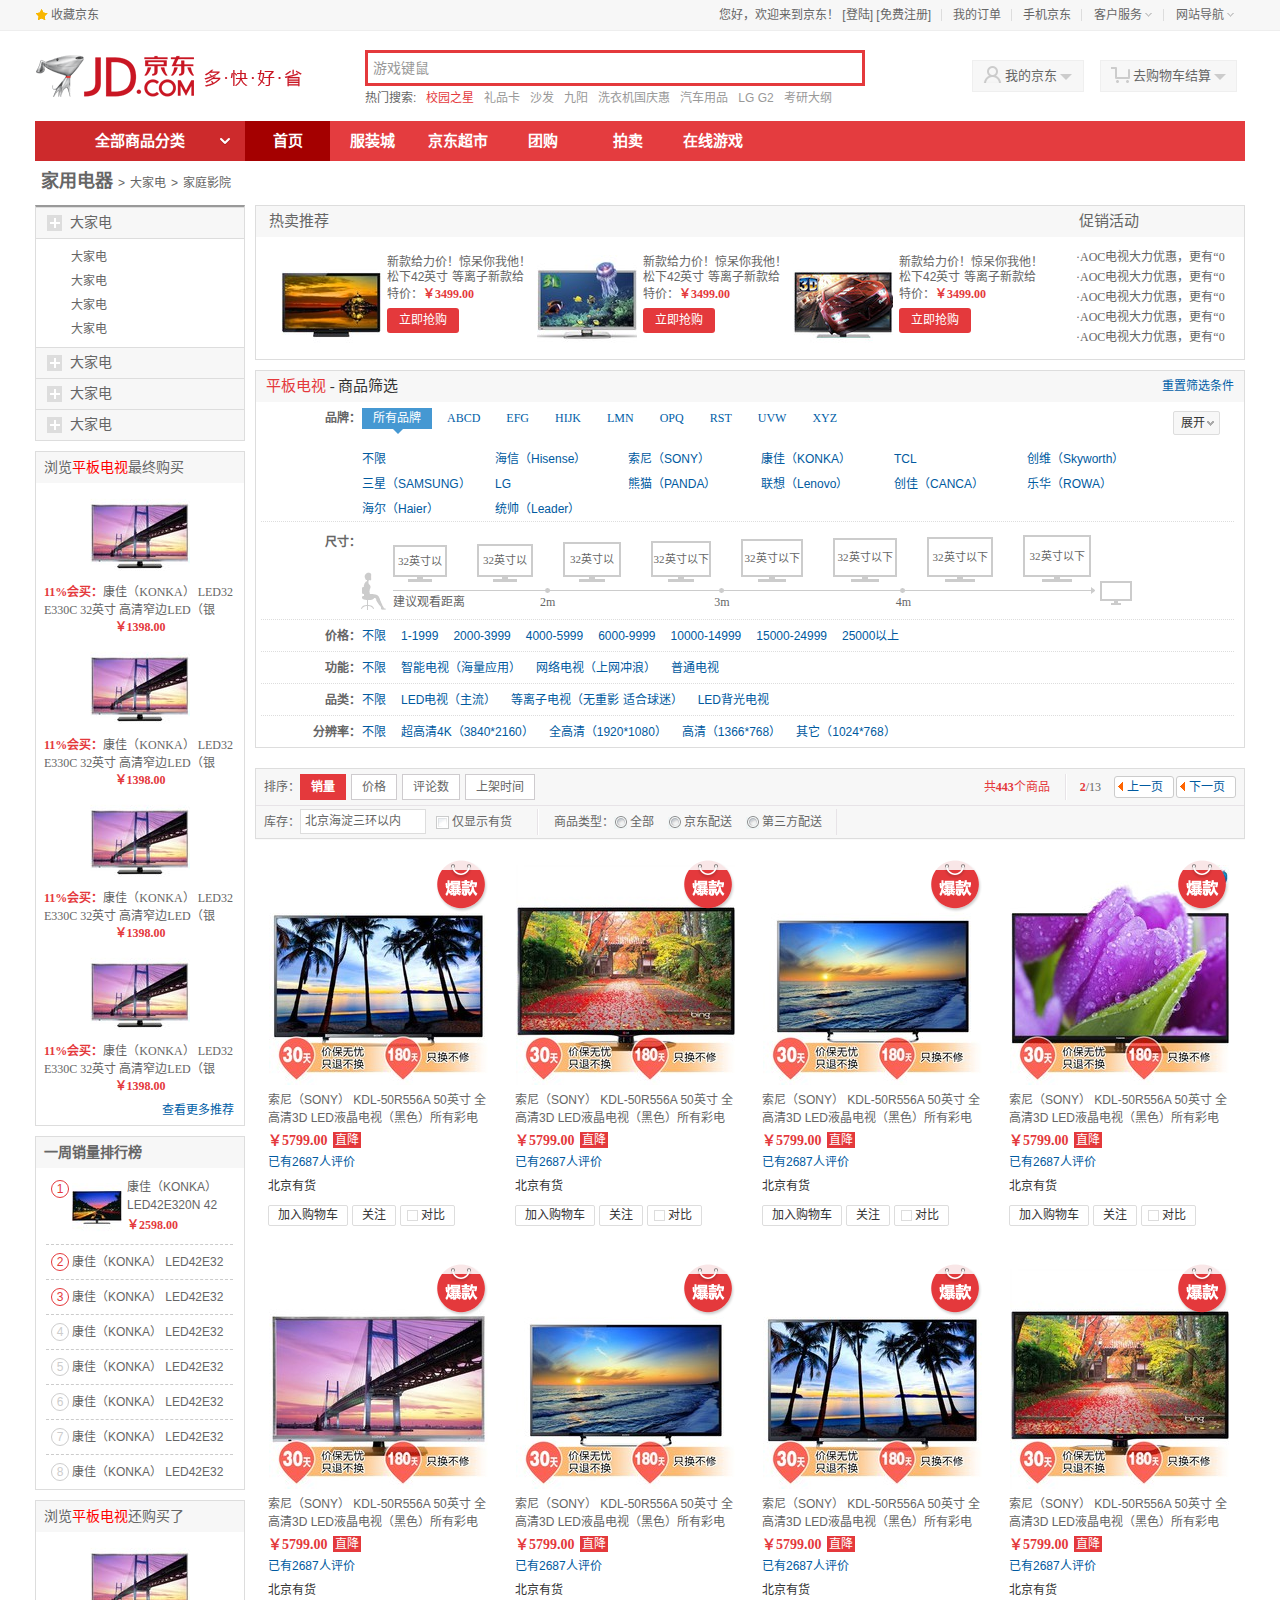
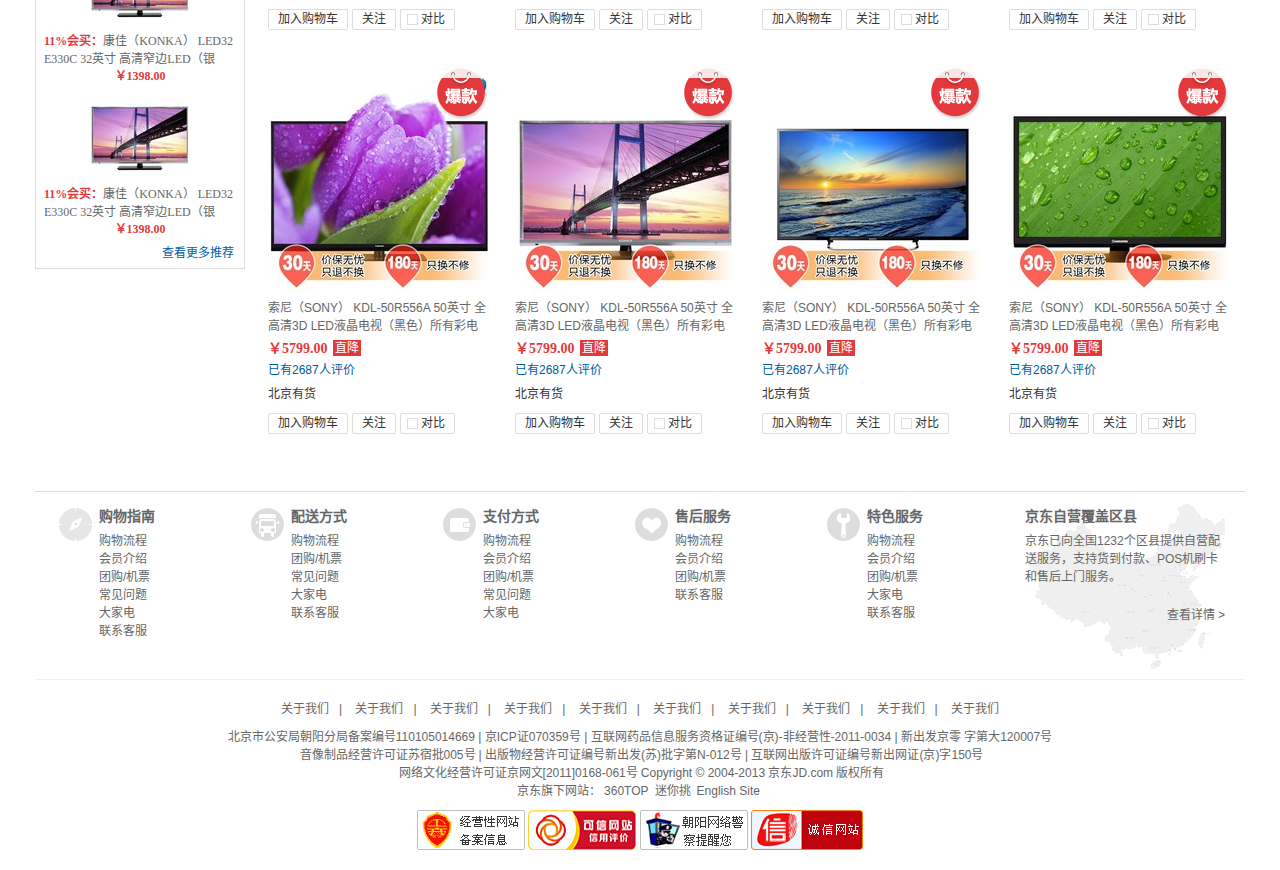
<file: JD/list.html>
<!DOCTYPE html PUBLIC "-//W3C//DTD XHTML 1.0 Strict//EN" "http://www.w3.org/TR/xhtml1/DTD/xhtml1-strict.dtd">
<html xmlns="http://www.w3.org/1999/xhtml" lang="zh-CN">
<head>
<title>新建网页</title>
<meta http-equiv="Content-Type" content="text/html; charset=utf-8" />
<meta name="description" content="" />
<meta name="keywords" content="" />
<link type="text/css" rel="stylesheet" href="./Css/main.css" />
<link type="text/css" rel="stylesheet" href="./Css/list.css" />
<script type="text/javascript" src="./Js/jquery.min.js"></script>
<script type="text/javascript" src="./Js/index.js"></script>
<script type="text/javascript" src="./Js/common.js"></script>
<script type="text/javascript">

</script>

<style type="text/css">
</style>
</head>
    <body>
        <!-- 顶部导航开始 -->
        <div id="top-nav" class="visible">
            <div class="wrap visible">
                <a href="javascript:void(0)" class="save left">收藏京东</a>
                <!-- 网站服务开始 -->
                <ul class="service right visible">
                    <li>
                        <span>您好，欢迎来到京东！</span>
                        <a href="javascript:void(0)">[登陆]</a>
                        <a href="javascript:void(0)">[免费注册]</a>
                    </li>
                    <li><s></s><a href="javascript:void(0)">我的订单</a></li>
                    <li><s></s><a href="javascript:void(0)">手机京东</a></li>
                    <li class="sup">
                        <s></s>
                        <div class="sub">
                            <span>客户服务</span>
                            <b></b>
                            <div class="blank"></div>
                            <div class="sub-list">
                                <ul>
                                    <li><a href="javascript:void(0)">帮助中心</a></li>
                                    <li><a href="javascript:void(0)">售后服务</a></li>
                                    <li><a href="javascript:void(0)">在线客服</a></li>
                                    <li><a href="javascript:void(0)">投诉中心</a></li>
                                    <li><a href="javascript:void(0)">客户邮箱</a></li>
                                </ul>
                            </div>
                        </div>
                    </li>
                    <li class="sup">
                        <s></s>
                        <div class="sub">
                            <span>网站导航</span>
                            <b></b>
                            <div class="blank"></div>
                            <div class="sub-list sec">
                                <ul>
                                    <li><a href="javascript:void(0)"><h4>帮助中心</h4></a></li>
                                    <li><a href="javascript:void(0)">售后服务</a></li>
                                    <li><a href="javascript:void(0)">在线客服</a></li>
                                    <li><a href="javascript:void(0)">投诉中心</a></li>
                                    <li><a href="javascript:void(0)">客户邮箱</a></li>
                                    <li><a href="javascript:void(0)">在线客服</a></li>
                                    <li><a href="javascript:void(0)">投诉中心</a></li>
                                    <li><a href="javascript:void(0)">客户邮箱</a></li>
                                </ul>                                
                                <ul>
                                    <li><a href="javascript:void(0)"><h4>帮助中心<h4></a></li>
                                    <li><a href="javascript:void(0)">售后服务</a></li>
                                    <li><a href="javascript:void(0)">在线客服</a></li>
                                    <li><a href="javascript:void(0)">客户邮箱</a></li>
                                </ul>                                
                                <ul>
                                    <li><a href="javascript:void(0)"><h4>帮助中心</h4></a></li>
                                    <li><a href="javascript:void(0)">在线客服</a></li>
                                    <li><a href="javascript:void(0)">客户邮箱</a></li>
                                </ul>                                
                            </div>
                        </div>
                    </li>
                </ul><!-- 网站服务结束 -->
            </div>
        </div><!-- 顶部导航结束 -->
        <!-- 头部开始 -->
        <div id="header" class="wrap visible">
            <div class="widget visible">
                <!-- 网部LOGO -->
                <a href="javascript:void(0)" class="left"><img src="./Images/logo.png" alt="京东商城" /></a>
                <!-- 搜索开始 -->
                <div class="search left">
                    <!-- 搜索框 -->
                    <div class="form">
                        <input type="text" name="" value="游戏键鼠" class="text" />
                        <input type="button"value="搜索" class="btn" />
                    </div>
                    <!-- 关键字开始 -->
                    <div class="hotkey">
                        <ul>
                            <li>热门搜索:</li>
                            <li><a href="javascript:void(0)" class="best">校园之星</a></li>
                            <li><a href="javascript:void(0)">礼品卡</a></li>
                            <li><a href="javascript:void(0)">沙发</a></li>
                            <li><a href="javascript:void(0)">九阳</a></li>
                            <li><a href="javascript:void(0)">洗衣机国庆惠</a></li>
                            <li><a href="javascript:void(0)">汽车用品</a></li>
                            <li><a href="javascript:void(0)">LG G2</a></li>
                            <li><a href="javascript:void(0)">考研大纲</a></li>
                        </ul>
                    </div><!-- 关键字结束 -->
                </div><!-- 搜索结束 -->
                <div class="user right visible">
                    <ul class="visible">
                        <li class="myjd">
                            <div class="sub">
                                <b>&nbsp;</b><a href="javascript:void(0)">我的京东</a><s></s>
                                <div class="blank"></div>
                                <div class="sub-list fir">
                                    <div class="tit"><h5 class="left">JD2013</h5><a href="javascript:void(0)" class="right">去我的京东首页</a></div>
                                    <ul>
                                        <li><a href="javascript:void(0)">待处理订单</a></li>
                                        <li><a href="javascript:void(0)">待处理订单</a></li>
                                        <li><a href="javascript:void(0)">待处理订单</a></li>
                                        <li><a href="javascript:void(0)">待处理订单</a></li>
                                    </ul>
                                    <ul>
                                        <li><a href="javascript:void(0)">待处理订单</a></li>
                                        <li><a href="javascript:void(0)">待处理订单</a></li>
                                        <li><a href="javascript:void(0)">待处理订单</a></li>
                                        <li><a href="javascript:void(0)">待处理订单</a></li>
                                    </ul>
                                </div>
                            </div>
                        </li>
                        <li class="gocart">
                            <div class="sub show">
                                <b>&nbsp;</b><a href="javascript:void(0)">去购物车结算</a><s></s>
                                <div class="blank"></div>
                                <div class="sub-list sec">
                                    <div style="height:100px;"></div>
                                </div>
                            </div>
                        </li>
                    </ul>
                </div>
            </div>
        </div><!-- 头部结束 -->
        <!-- 主导航开始 -->
        <div id="main-nav" class="wrap visible">
            <div class="all-sort left visible">
                <div class="sort-bar"><a href="javascript:void(0)">全部商品分类</a><b></b></div>
                <div class="sort-list hide">
                    <!-- 分类列表开始 loop -->
                    <div class="sort-item sort1">
                        <div class="sup-item">
                            <h3>
                                <a href="javascript:void(0)">图书</a>、
                                <a href="javascript:void(0)">音像</a>、
                                <a href="javascript:void(0)">数字商品</a>
                            </h3>
                            <s></s>
                            <div class="blank"></div>
                        </div>
                        <div class="sub-item">
                            <div class="l left">
                                <!-- list-loop -->
                                <div class="text-item">
                                    <h4>电子书</h4>
                                    <ul class="left">
                                        <li><a href="javascript:void(0)">免费</a></li>
                                        <li><a href="javascript:void(0)">小说</a></li>
                                        <li><a href="javascript:void(0)">励志与成功</a></li>
                                    </ul>
                                </div><!-- list-loop -->
                                <!-- list-loop -->
                                <div class="text-item">
                                    <h4>电子书</h4>
                                    <ul class="left">
                                        <li><a href="javascript:void(0)">免费</a></li>
                                        <li><a href="javascript:void(0)">小说</a></li>
                                        <li><a href="javascript:void(0)">励志与成功</a></li>
                                    </ul>
                                </div><!-- list-loop -->
                            </div>
                            <div class="r right">
                                <img src="./Uploads/advs/adv_3.jpg" />
                                <img src="./Uploads/advs/adv_4.jpg" />
                                <h3>推荐品牌出版商</h3>
                                <ul>
                                    <li><a href="javascript:void(0)">中华书局</a></li>
                                    <li><a href="javascript:void(0)">中国人民出版社</a></li>
                                    <li><a href="javascript:void(0)">中国人民邮电出版社</a></li>
                                    <li><a href="javascript:void(0)">浙江少年儿童出版社</a></li>
                                    <li><a href="javascript:void(0)">三联出版社</a></li>
                                </ul>
                            </div>
                        </div>
                    </div><!-- loop 结束 -->
                    <!-- 分类列表开始 loop -->
                    <div class="sort-item sort1">
                        <div class="sup-item">
                            <h3>
                                <a href="javascript:void(0)">家用电器</a>
                            </h3>
                            <s></s>
                            <div class="blank"></div>
                        </div>
                        <div class="sub-item">
                            <div class="l left">
                                <!-- list-loop -->
                                <div class="text-item">
                                    <h4>电子书</h4>
                                    <ul class="left">
                                        <li><a href="javascript:void(0)">免费</a></li>
                                        <li><a href="javascript:void(0)">小说</a></li>
                                        <li><a href="javascript:void(0)">励志与成功</a></li>
                                    </ul>
                                </div><!-- list-loop -->
                                <!-- list-loop -->
                                <div class="text-item">
                                    <h4>电子书</h4>
                                    <ul class="left">
                                        <li><a href="javascript:void(0)">免费</a></li>
                                        <li><a href="javascript:void(0)">小说</a></li>
                                        <li><a href="javascript:void(0)">励志与成功</a></li>
                                    </ul>
                                </div><!-- list-loop -->
                            </div>
                            <div class="r right">
                                <img src="./Uploads/advs/adv_3.jpg" />
                                <img src="./Uploads/advs/adv_4.jpg" />
                                <h3>推荐品牌出版商</h3>
                                <ul>
                                    <li><a href="javascript:void(0)">中华书局</a></li>
                                    <li><a href="javascript:void(0)">中国人民出版社</a></li>
                                    <li><a href="javascript:void(0)">中国人民邮电出版社</a></li>
                                    <li><a href="javascript:void(0)">浙江少年儿童出版社</a></li>
                                    <li><a href="javascript:void(0)">三联出版社</a></li>
                                </ul>
                            </div>
                        </div>
                    </div><!-- loop 结束 -->
                    <!-- 分类列表开始 loop -->
                    <div class="sort-item sort1">
                        <div class="sup-item">
                            <h3>
                                <a href="javascript:void(0)">手机</a>、
                                <a href="javascript:void(0)">数码</a>
                            </h3>
                            <s></s>
                            <div class="blank"></div>
                        </div>
                        <div class="sub-item">
                            <div class="l left">
                                <!-- list-loop -->
                                <div class="text-item">
                                    <h4>电子书</h4>
                                    <ul class="left">
                                        <li><a href="javascript:void(0)">免费</a></li>
                                        <li><a href="javascript:void(0)">小说</a></li>
                                        <li><a href="javascript:void(0)">励志与成功</a></li>
                                    </ul>
                                </div><!-- list-loop -->
                                <!-- list-loop -->
                                <div class="text-item">
                                    <h4>电子书</h4>
                                    <ul class="left">
                                        <li><a href="javascript:void(0)">免费</a></li>
                                        <li><a href="javascript:void(0)">小说</a></li>
                                        <li><a href="javascript:void(0)">励志与成功</a></li>
                                    </ul>
                                </div><!-- list-loop -->
                            </div>
                            <div class="r right">
                                <img src="./Uploads/advs/adv_3.jpg" />
                                <img src="./Uploads/advs/adv_4.jpg" />
                                <h3>推荐品牌出版商</h3>
                                <ul>
                                    <li><a href="javascript:void(0)">中华书局</a></li>
                                    <li><a href="javascript:void(0)">中国人民出版社</a></li>
                                    <li><a href="javascript:void(0)">中国人民邮电出版社</a></li>
                                    <li><a href="javascript:void(0)">浙江少年儿童出版社</a></li>
                                    <li><a href="javascript:void(0)">三联出版社</a></li>
                                </ul>
                            </div>
                        </div>
                    </div><!-- loop 结束 -->
                    <!-- 分类列表开始 loop -->
                    <div class="sort-item sort1">
                        <div class="sup-item">
                            <h3>
                                <a href="javascript:void(0)">电脑</a>、
                                <a href="javascript:void(0)">办公</a>
                            </h3>
                            <s></s>
                            <div class="blank"></div>
                        </div>
                        <div class="sub-item">
                            <div class="l left">
                                <!-- list-loop -->
                                <div class="text-item">
                                    <h4>电子书</h4>
                                    <ul class="left">
                                        <li><a href="javascript:void(0)">免费</a></li>
                                        <li><a href="javascript:void(0)">小说</a></li>
                                        <li><a href="javascript:void(0)">励志与成功</a></li>
                                    </ul>
                                </div><!-- list-loop -->
                                <!-- list-loop -->
                                <div class="text-item">
                                    <h4>电子书</h4>
                                    <ul class="left">
                                        <li><a href="javascript:void(0)">免费</a></li>
                                        <li><a href="javascript:void(0)">小说</a></li>
                                        <li><a href="javascript:void(0)">励志与成功</a></li>
                                    </ul>
                                </div><!-- list-loop -->
                            </div>
                            <div class="r right">
                                <img src="./Uploads/advs/adv_3.jpg" />
                                <img src="./Uploads/advs/adv_4.jpg" />
                                <h3>推荐品牌出版商</h3>
                                <ul>
                                    <li><a href="javascript:void(0)">中华书局</a></li>
                                    <li><a href="javascript:void(0)">中国人民出版社</a></li>
                                    <li><a href="javascript:void(0)">中国人民邮电出版社</a></li>
                                    <li><a href="javascript:void(0)">浙江少年儿童出版社</a></li>
                                    <li><a href="javascript:void(0)">三联出版社</a></li>
                                </ul>
                            </div>
                        </div>
                    </div><!-- loop 结束 -->
                </div><!-- 所有导航分类 -->
            </div>
            <ul class="left nav">
                <li><a href="javascript:void(0)" class="current">首页</a></li>
                <li><a href="javascript:void(0)">服装城</a></li>
                <li><a href="javascript:void(0)">京东超市</a></li>
                <li><a href="javascript:void(0)">团购</a></li>
                <li><a href="javascript:void(0)">拍卖</a></li>
                <li><a href="javascript:void(0)">在线游戏</a></li>
            </ul>
        </div><!-- 主导航结束 -->

        <!-- 列表页开始 -->
        <div id="list-container" class="wrap">
            <div class="bread-crumb"><strong><a href="javascript:void(0)">家用电器</a></strong>&gt;<a href="javascript:void(0)">大家电</a>&gt;<a href="javascript:void(0)">家庭影院</a></div>
            <div class="main">
                <div class="main-left left">
                    <!-- 分类树导航 -->
                    <div class="sort-tree">
                        <div class="item">
                            <h3><b></b>大家电</h3>
                            <ul>
                                <li><a href="javascript:void(0)">大家电</a></li>
                                <li><a href="javascript:void(0)">大家电</a></li>
                                <li><a href="javascript:void(0)">大家电</a></li>
                                <li><a href="javascript:void(0)">大家电</a></li>
                            </ul>
                        </div>
                        <div class="item">
                            <h3><b></b>大家电</h3>
                            <ul class="hide">
                                <li><a href="javascript:void(0)">大家电</a></li>
                                <li><a href="javascript:void(0)">大家电</a></li>
                                <li><a href="javascript:void(0)">大家电</a></li>
                                <li><a href="javascript:void(0)">大家电</a></li>
                            </ul>
                        </div>
                        <div class="item">
                            <h3><b></b>大家电</h3>
                            <ul class="hide">
                                <li><a href="javascript:void(0)">大家电</a></li>
                                <li><a href="javascript:void(0)">大家电</a></li>
                                <li><a href="javascript:void(0)">大家电</a></li>
                                <li><a href="javascript:void(0)">大家电</a></li>
                            </ul>
                        </div>
                        <div class="item">
                            <h3><b></b>大家电</h3>
                            <ul class="hide">
                                <li><a href="javascript:void(0)">大家电</a></li>
                                <li><a href="javascript:void(0)">大家电</a></li>
                                <li><a href="javascript:void(0)">大家电</a></li>
                                <li><a href="javascript:void(0)">大家电</a></li>
                            </ul>
                        </div>
                    </div><!-- 分类树导航结束 -->
                    <!-- 用户浏览购买 -->
                    <div class="user-scans">
                        <div class="mt"><h2>浏览<span>平板电视</span>最终购买</h2></div>
                        <div class="mc">
                            <ul>
                                <li>
                                    <img src="./Uploads/goods/goods_36.jpg" />
                                    <p><strong>11%会买：</strong><a href="javascript:void(0)">康佳（KONKA） LED32E330C 32英寸 高清窄边LED（银</a></p>
                                    <strong>￥1398.00</strong>
                                </li>
                                <li>
                                    <img src="./Uploads/goods/goods_36.jpg" />
                                    <p><strong>11%会买：</strong><a href="javascript:void(0)">康佳（KONKA） LED32E330C 32英寸 高清窄边LED（银</a></p>
                                    <strong>￥1398.00</strong>
                                </li>
                                <li>
                                    <img src="./Uploads/goods/goods_36.jpg" />
                                    <p><strong>11%会买：</strong><a href="javascript:void(0)">康佳（KONKA） LED32E330C 32英寸 高清窄边LED（银</a></p>
                                    <strong>￥1398.00</strong>
                                </li>
                                <li>
                                    <img src="./Uploads/goods/goods_36.jpg" />
                                    <p><strong>11%会买：</strong><a href="javascript:void(0)">康佳（KONKA） LED32E330C 32英寸 高清窄边LED（银</a></p>
                                    <strong>￥1398.00</strong>
                                </li>
                            </ul>
                            <div class="more"><a href="javascript:void(0)">查看更多推荐</a></div>
                        </div>
                    </div><!-- 用户浏览购买结束 -->
                    <!-- 一周排行榜 -->
                    <div class="week-rank">
                        <div class="mt"><h3>一周销量排行榜</h3></div>
                        <div class="mc">
                            <ul>
                                <li class="no-top current">
                                    <span class="top3">1</span>
                                    <div class="p-img"><img src="./Uploads/goods/goods_37.jpg" /></div>
                                    <div class="p-name"><a href="javascript:void(0)">康佳（KONKA） LED42E320N 42英</a></div>
                                    <div class="p-price"><strong>￥2598.00</strong></div>
                                </li>
                                <li>
                                    <span class="top3">2</span>
                                    <div class="p-img hide"><img src="./Uploads/goods/goods_37.jpg" /></div>
                                    <div class="p-name"><a href="javascript:void(0)">康佳（KONKA） LED42E320N 42英</a></div>
                                    <div class="p-price hide"><strong>￥2598.00</strong></div>
                                </li>
                                <li>
                                    <span class="top3">3</span>
                                    <div class="p-img hide"><img src="./Uploads/goods/goods_37.jpg" /></div>
                                    <div class="p-name"><a href="javascript:void(0)">康佳（KONKA） LED42E320N 42英</a></div>
                                    <div class="p-price hide"><strong>￥2598.00</strong></div>
                                </li>
                                <li>
                                    <span>4</span>
                                    <div class="p-img hide"><img src="./Uploads/goods/goods_37.jpg" /></div>
                                    <div class="p-name"><a href="javascript:void(0)">康佳（KONKA） LED42E320N 42英</a></div>
                                    <div class="p-price hide"><strong>￥2598.00</strong></div>
                                </li>
                                <li>
                                    <span>5</span>
                                    <div class="p-img hide"><img src="./Uploads/goods/goods_37.jpg" /></div>
                                    <div class="p-name"><a href="javascript:void(0)">康佳（KONKA） LED42E320N 42英</a></div>
                                    <div class="p-price hide"><strong>￥2598.00</strong></div>
                                </li>
                                <li>
                                    <span>6</span>
                                    <div class="p-img hide"><img src="./Uploads/goods/goods_37.jpg" /></div>
                                    <div class="p-name"><a href="javascript:void(0)">康佳（KONKA） LED42E320N 42英</a></div>
                                    <div class="p-price hide"><strong>￥2598.00</strong></div>
                                </li>
                                <li>
                                    <span>7</span>
                                    <div class="p-img hide"><img src="./Uploads/goods/goods_37.jpg" /></div>
                                    <div class="p-name"><a href="javascript:void(0)">康佳（KONKA） LED42E320N 42英</a></div>
                                    <div class="p-price hide"><strong>￥2598.00</strong></div>
                                </li>
                                <li>
                                    <span>8</span>
                                    <div class="p-img hide"><img src="./Uploads/goods/goods_37.jpg" /></div>
                                    <div class="p-name"><a href="javascript:void(0)">康佳（KONKA） LED42E320N 42英</a></div>
                                    <div class="p-price hide"><strong>￥2598.00</strong></div>
                                </li>
                            </ul>
                        </div>
                    </div><!-- 一周排行榜结束 -->
                    <!-- 用户浏览还购买 -->
                    <div class="user-scans">
                        <div class="mt"><h2>浏览<span>平板电视</span>还购买了</h2></div>
                        <div class="mc">
                            <ul>
                                <li>
                                    <img src="./Uploads/goods/goods_36.jpg" />
                                    <p><strong>11%会买：</strong><a href="javascript:void(0)">康佳（KONKA） LED32E330C 32英寸 高清窄边LED（银</a></p>
                                    <strong>￥1398.00</strong>
                                </li>
                                <li>
                                    <img src="./Uploads/goods/goods_36.jpg" />
                                    <p><strong>11%会买：</strong><a href="javascript:void(0)">康佳（KONKA） LED32E330C 32英寸 高清窄边LED（银</a></p>
                                    <strong>￥1398.00</strong>
                                </li>
                            </ul>
                            <div class="more"><a href="javascript:void(0)">查看更多推荐</a></div>
                        </div>
                    </div><!-- 用户浏览还购买结束 -->
                </div>
                <!-- 右部主体 -->
                <div class="main-right right">
                    <div class="i-right">
                        <div class="hot-rec left">
                            <div class="mt"><h2>热卖推荐</h2></div>
                            <div class="mc">
                                <dl>
                                    <dt><a href="javascript:void(0)"><img src="./Uploads/goods/goods_38.jpg" /></a></dt>
                                    <dd>
                                        <div class="p-name">
                                            <a href="javascript:void(0)">新款给力价！惊呆你我他！松下42英寸 等离子新款给力价！惊呆你我他！松下42英寸 等离子高画质</a>
                                        </div>
                                        <div class="p-price">特价：<strong>￥3499.00</strong></div>
                                        <div class="btns"><a href="javascript:void(0)">立即抢购</a></div>
                                    </dd>
                                </dl>
                                <dl>
                                    <dt><a href="javascript:void(0)"><img src="./Uploads/goods/goods_39.jpg" /></a></dt>
                                    <dd>
                                        <div class="p-name">
                                            <a href="javascript:void(0)">新款给力价！惊呆你我他！松下42英寸 等离子新款给力价！惊呆你我他！松下42英寸 等离子高画质</a>
                                        </div>
                                        <div class="p-price">特价：<strong>￥3499.00</strong></div>
                                        <div class="btns"><a href="javascript:void(0)">立即抢购</a></div>
                                    </dd>
                                </dl>
                                <dl>
                                    <dt><a href="javascript:void(0)"><img src="./Uploads/goods/goods_40.jpg" /></a></dt>
                                    <dd>
                                        <div class="p-name">
                                            <a href="javascript:void(0)">新款给力价！惊呆你我他！松下42英寸 等离子新款给力价！惊呆你我他！松下42英寸 等离子高画质</a>
                                        </div>
                                        <div class="p-price">特价：<strong>￥3499.00</strong></div>
                                        <div class="btns"><a href="javascript:void(0)">立即抢购</a></div>
                                    </dd>
                                </dl>
                            </div>
                        </div>
                        <div class="market left">
                            <div class="mt"><h2>促销活动</h2></div>
                            <div class="mc">
                                <ul>
                                    <li><a href="javascript:void(0)">·AOC电视大力优惠，更有“0</a></li>
                                    <li><a href="javascript:void(0)">·AOC电视大力优惠，更有“0</a></li>
                                    <li><a href="javascript:void(0)">·AOC电视大力优惠，更有“0</a></li>
                                    <li><a href="javascript:void(0)">·AOC电视大力优惠，更有“0</a></li>
                                    <li><a href="javascript:void(0)">·AOC电视大力优惠，更有“0</a></li>
                                </ul>
                            </div>
                        </div>
                    </div>
                    <div class="select">
                        <div class="mt">
                            <h1>平板电视 <strong>- 商品筛选</strong></h1>
                            <div class="extra"><a href="javascript:void(0)">重置筛选条件</a></div>
                        </div>
                        <dl class="select-brand">
                            <dt>品牌：</dt>
                            <dd>
                                <span>展开<b></b></span>
                                <ul class="tab">
                                    <li class="curr">所有品牌<b></b></li>
                                    <li>ABCD<b></b></li>
                                    <li>EFG<b></b></li>
                                    <li>HIJK<b></b></li>
                                    <li>LMN<b></b></li>
                                    <li>OPQ<b></b></li>
                                    <li>RST<b></b></li>
                                    <li>UVW<b></b></li>
                                    <li>XYZ<b></b></li>
                                </ul>
                                <div class="content">
                                    <ul>
                                        <li><a href="javascript:void(0)">不限</a></li>
                                        <li><a href="javascript:void(0)">海信（Hisense）</a></li>
                                        <li><a href="javascript:void(0)">索尼（SONY）</a></li>
                                        <li><a href="javascript:void(0)">康佳（KONKA）</a></li>
                                        <li><a href="javascript:void(0)">TCL</a></li>
                                        <li><a href="javascript:void(0)">创维（Skyworth）</a></li>
                                        <li><a href="javascript:void(0)">三星（SAMSUNG）</a></li>
                                        <li><a href="javascript:void(0)">LG</a></li>
                                        <li><a href="javascript:void(0)">熊猫（PANDA）</a></li>
                                        <li><a href="javascript:void(0)">联想（Lenovo）</a></li>
                                        <li><a href="javascript:void(0)">创佳（CANCA）</a></li>
                                        <li><a href="javascript:void(0)">乐华（ROWA）</a></li>
                                        <li><a href="javascript:void(0)">海尔（Haier）</a></li>
                                        <li><a href="javascript:void(0)">统帅（Leader）</a></li>
                                    </ul>
                                </div>
                            </dd>
                        </dl>
                        <dl class="select-tv">
                            <dt>尺寸：</dt>
                            <dd>
                                <div class="item">
                                    <a href="javascript:void(0)" class="s1">
                                        <span>32英寸以下</span>
                                        <b class="b1"></b>
                                        <b class="b2"></b>
                                    </a>
                                    <a href="javascript:void(0)" class="s2">
                                        <span>32英寸以下</span>
                                        <b class="b1"></b>
                                        <b class="b2"></b>
                                    </a>
                                    <a href="javascript:void(0)" class="s3">
                                        <span>32英寸以下</span>
                                        <b class="b1"></b>
                                        <b class="b2"></b>
                                    </a>
                                    <a href="javascript:void(0)" class="s4">
                                        <span>32英寸以下</span>
                                        <b class="b1"></b>
                                        <b class="b2"></b>
                                    </a>
                                    <a href="javascript:void(0)" class="s5">
                                        <span>32英寸以下</span>
                                        <b class="b1"></b>
                                        <b class="b2"></b>
                                    </a>
                                    <a href="javascript:void(0)" class="s6">
                                        <span>32英寸以下</span>
                                        <b class="b1"></b>
                                        <b class="b2"></b>
                                    </a>
                                    <a href="javascript:void(0)" class="s7">
                                        <span>32英寸以下</span>
                                        <b class="b1"></b>
                                        <b class="b2"></b>
                                    </a>
                                    <a href="javascript:void(0)" class="s8">
                                        <span>32英寸以下</span>
                                        <b class="b1"></b>
                                        <b class="b2"></b>
                                    </a>
                                </div>
                                <div class="item2 visible">
                                    <span class="fore fore1">建议观看距离</span>
                                    <span class="fore fore2">2m<i></i></span>
                                    <span class="fore fore3">3m<i></i></span>
                                    <span class="fore fore4">4m<i></i></span>
                                    <div class="tv-bg"></div>
                                    <b></b>
                                </div>
                            </dd>
                        </dl>
                        <dl>
                            <dt>价格：</dt>
                            <dd>
                                <ul>
                                    <li><a href="javascript:void(0)">不限</a></li>
                                    <li><a href="javascript:void(0)">1-1999</a></li>
                                    <li><a href="javascript:void(0)">2000-3999</a></li>
                                    <li><a href="javascript:void(0)">4000-5999</a></li>
                                    <li><a href="javascript:void(0)">6000-9999</a></li>
                                    <li><a href="javascript:void(0)">10000-14999</a></li>
                                    <li><a href="javascript:void(0)">15000-24999</a></li>
                                    <li><a href="javascript:void(0)">25000以上</a></li>
                                </ul>
                            </dd>
                        </dl>
                        <dl>
                            <dt>功能：</dt>
                            <dd>
                                <ul>
                                    <li><a href="javascript:void(0)">不限</a></li>
                                    <li><a href="javascript:void(0)">智能电视（海量应用）</a></li>
                                    <li><a href="javascript:void(0)">网络电视（上网冲浪）</a></li>
                                    <li><a href="javascript:void(0)">普通电视</a></li>
                                </ul>
                            </dd>
                        </dl>
                        <dl>
                            <dt>品类：</dt>
                            <dd>
                                <ul>
                                    <li><a href="javascript:void(0)">不限</a></li>
                                    <li><a href="javascript:void(0)">LED电视（主流）</a></li>
                                    <li><a href="javascript:void(0)">等离子电视（无重影 适合球迷）</a></li>
                                    <li><a href="javascript:void(0)">LED背光电视</a></li>
                                </ul>
                            </dd>
                        </dl>
                        <dl>
                            <dt>分辨率：</dt>
                            <dd>
                                <ul>
                                    <li><a href="javascript:void(0)">不限</a></li>
                                    <li><a href="javascript:void(0)">超高清4K（3840*2160）</a></li>
                                    <li><a href="javascript:void(0)">全高清（1920*1080）</a></li>
                                    <li><a href="javascript:void(0)">高清（1366*768）</a></li>
                                    <li><a href="javascript:void(0)">其它（1024*768）</a></li>
                                </ul>
                            </dd>
                        </dl>
                    </div>
                    <div class="filter">
                        <div class="fore1">
                            <dl>
                                <dt>排序：</dt>
                                <dd class="curr"><a href="javascript:void(0)">销量</a><b></b></dd>
                                <dd><a href="javascript:void(0)">价格</a><b></b></dd>
                                <dd><a href="javascript:void(0)">评论数</a><b></b></dd>
                                <dd><a href="javascript:void(0)">上架时间</a><b></b></dd>
                            </dl>
                            <div class="page">
                                <span><i>2</i>/13</span>
                                <a href="javascript:void(0)" class="prev">
                                    上一页
                                    <b></b>
                                </a>
                                <a href="javascript:void(0)" class="next">
                                    下一页
                                    <b></b>
                                </a>
                            </div>
                            <div class="total"><span>共<strong>443</strong>个商品</span></div>
                        </div>
                        <div class="fore2">
                            <dl class="store left">
                                <dt>库存：</dt>
                                <dd>
                                    <div class="text">北京海淀三环以内</div>
                                </dd>
                                <dd class="instock">
                                    <div><a href="javascript:void(0)"><b></b>仅显示有货</a></div>
                                </dd>
                            </dl>
                            <dl class="type">
                                <dt>商品类型：</dt>
                                <dd><a href="javascript:void(0)"><b></b>全部</a></dd>
                                <dd><a href="javascript:void(0)"><b></b>京东配送</a></dd>
                                <dd><a href="javascript:void(0)"><b></b>第三方配送</a></dd>
                            </dl>
                        </div>
                    </div>
                    <div class="plist">
                        <ul class="list-h">
                            <!-- loop start -->
                            <li>
                                <div class="p-img">
                                    <a href="javascript:void(0)"><img src="./Uploads/goods/goods_43.jpg" /></a>
                                    <div class="p-tag"></div>
                                </div>
                                <div class="p-name">
                                    <a href="javascript:void(0)">索尼（SONY） KDL-50R556A 50英寸 全高清3D LED液晶电视（黑色）所有彩电</a>
                                </div>
                                <div class="p-price">
                                    <strong>￥5799.00</strong><span><a href="javascript:void(0)">直降</a></span>
                                </div>
                                <div class="extra"><span><a href="javascript:void(0)">已有2687人评价</a></span></div>
                                <div class="stocklist"><span>北京有货</span></div>
                                <div class="btns">
                                    <a href="javascript:void(0)">加入购物车</a>
                                    <a href="javascript:void(0)">关注</a>
                                    <a href="javascript:void(0)" class="chk"><span></span>对比</a>
                                </div>
                                <div class="p-shopnum"></div>
                            </li><!-- loop end -->
                            <!-- loop start -->
                            <li>
                                <div class="p-img">
                                    <a href="javascript:void(0)"><img src="./Uploads/goods/goods_42.jpg" /></a>
                                    <div class="p-tag"></div>
                                </div>
                                <div class="p-name">
                                    <a href="javascript:void(0)">索尼（SONY） KDL-50R556A 50英寸 全高清3D LED液晶电视（黑色）所有彩电</a>
                                </div>
                                <div class="p-price">
                                    <strong>￥5799.00</strong><span><a href="javascript:void(0)">直降</a></span>
                                </div>
                                <div class="extra"><span><a href="javascript:void(0)">已有2687人评价</a></span></div>
                                <div class="stocklist"><span>北京有货</span></div>
                                <div class="btns">
                                    <a href="javascript:void(0)">加入购物车</a>
                                    <a href="javascript:void(0)">关注</a>
                                    <a href="javascript:void(0)" class="chk"><span></span>对比</a>
                                </div>
                                <div class="p-shopnum"></div>
                            </li><!-- loop end -->
                            <!-- loop start -->
                            <li>
                                <div class="p-img">
                                    <a href="javascript:void(0)"><img src="./Uploads/goods/goods_46.jpg" /></a>
                                    <div class="p-tag"></div>
                                </div>
                                <div class="p-name">
                                    <a href="javascript:void(0)">索尼（SONY） KDL-50R556A 50英寸 全高清3D LED液晶电视（黑色）所有彩电</a>
                                </div>
                                <div class="p-price">
                                    <strong>￥5799.00</strong><span><a href="javascript:void(0)">直降</a></span>
                                </div>
                                <div class="extra"><span><a href="javascript:void(0)">已有2687人评价</a></span></div>
                                <div class="stocklist"><span>北京有货</span></div>
                                <div class="btns">
                                    <a href="javascript:void(0)">加入购物车</a>
                                    <a href="javascript:void(0)">关注</a>
                                    <a href="javascript:void(0)" class="chk"><span></span>对比</a>
                                </div>
                                <div class="p-shopnum"></div>
                            </li><!-- loop end -->
                            <!-- loop start -->
                            <li>
                                <div class="p-img">
                                    <a href="javascript:void(0)"><img src="./Uploads/goods/goods_45.jpg" /></a>
                                    <div class="p-tag"></div>
                                </div>
                                <div class="p-name">
                                    <a href="javascript:void(0)">索尼（SONY） KDL-50R556A 50英寸 全高清3D LED液晶电视（黑色）所有彩电</a>
                                </div>
                                <div class="p-price">
                                    <strong>￥5799.00</strong><span><a href="javascript:void(0)">直降</a></span>
                                </div>
                                <div class="extra"><span><a href="javascript:void(0)">已有2687人评价</a></span></div>
                                <div class="stocklist"><span>北京有货</span></div>
                                <div class="btns">
                                    <a href="javascript:void(0)">加入购物车</a>
                                    <a href="javascript:void(0)">关注</a>
                                    <a href="javascript:void(0)" class="chk"><span></span>对比</a>
                                </div>
                                <div class="p-shopnum"></div>
                            </li><!-- loop end -->
                            <!-- loop start -->
                            <li>
                                <div class="p-img">
                                    <a href="javascript:void(0)"><img src="./Uploads/goods/goods_44.jpg" /></a>
                                    <div class="p-tag"></div>
                                </div>
                                <div class="p-name">
                                    <a href="javascript:void(0)">索尼（SONY） KDL-50R556A 50英寸 全高清3D LED液晶电视（黑色）所有彩电</a>
                                </div>
                                <div class="p-price">
                                    <strong>￥5799.00</strong><span><a href="javascript:void(0)">直降</a></span>
                                </div>
                                <div class="extra"><span><a href="javascript:void(0)">已有2687人评价</a></span></div>
                                <div class="stocklist"><span>北京有货</span></div>
                                <div class="btns">
                                    <a href="javascript:void(0)">加入购物车</a>
                                    <a href="javascript:void(0)">关注</a>
                                    <a href="javascript:void(0)" class="chk"><span></span>对比</a>
                                </div>
                                <div class="p-shopnum"></div>
                            </li><!-- loop end -->
                            <!-- loop start -->
                            <li>
                                <div class="p-img">
                                    <a href="javascript:void(0)"><img src="./Uploads/goods/goods_46.jpg" /></a>
                                    <div class="p-tag"></div>
                                </div>
                                <div class="p-name">
                                    <a href="javascript:void(0)">索尼（SONY） KDL-50R556A 50英寸 全高清3D LED液晶电视（黑色）所有彩电</a>
                                </div>
                                <div class="p-price">
                                    <strong>￥5799.00</strong><span><a href="javascript:void(0)">直降</a></span>
                                </div>
                                <div class="extra"><span><a href="javascript:void(0)">已有2687人评价</a></span></div>
                                <div class="stocklist"><span>北京有货</span></div>
                                <div class="btns">
                                    <a href="javascript:void(0)">加入购物车</a>
                                    <a href="javascript:void(0)">关注</a>
                                    <a href="javascript:void(0)" class="chk"><span></span>对比</a>
                                </div>
                                <div class="p-shopnum"></div>
                            </li><!-- loop end -->
                            <!-- loop start -->
                            <li>
                                <div class="p-img">
                                    <a href="javascript:void(0)"><img src="./Uploads/goods/goods_43.jpg" /></a>
                                    <div class="p-tag"></div>
                                </div>
                                <div class="p-name">
                                    <a href="javascript:void(0)">索尼（SONY） KDL-50R556A 50英寸 全高清3D LED液晶电视（黑色）所有彩电</a>
                                </div>
                                <div class="p-price">
                                    <strong>￥5799.00</strong><span><a href="javascript:void(0)">直降</a></span>
                                </div>
                                <div class="extra"><span><a href="javascript:void(0)">已有2687人评价</a></span></div>
                                <div class="stocklist"><span>北京有货</span></div>
                                <div class="btns">
                                    <a href="javascript:void(0)">加入购物车</a>
                                    <a href="javascript:void(0)">关注</a>
                                    <a href="javascript:void(0)" class="chk"><span></span>对比</a>
                                </div>
                                <div class="p-shopnum"></div>
                            </li><!-- loop end -->
                            <!-- loop start -->
                            <li>
                                <div class="p-img">
                                    <a href="javascript:void(0)"><img src="./Uploads/goods/goods_42.jpg" /></a>
                                    <div class="p-tag"></div>
                                </div>
                                <div class="p-name">
                                    <a href="javascript:void(0)">索尼（SONY） KDL-50R556A 50英寸 全高清3D LED液晶电视（黑色）所有彩电</a>
                                </div>
                                <div class="p-price">
                                    <strong>￥5799.00</strong><span><a href="javascript:void(0)">直降</a></span>
                                </div>
                                <div class="extra"><span><a href="javascript:void(0)">已有2687人评价</a></span></div>
                                <div class="stocklist"><span>北京有货</span></div>
                                <div class="btns">
                                    <a href="javascript:void(0)">加入购物车</a>
                                    <a href="javascript:void(0)">关注</a>
                                    <a href="javascript:void(0)" class="chk"><span></span>对比</a>
                                </div>
                                <div class="p-shopnum"></div>
                            </li><!-- loop end -->
                            <!-- loop start -->
                            <li>
                                <div class="p-img">
                                    <a href="javascript:void(0)"><img src="./Uploads/goods/goods_45.jpg" /></a>
                                    <div class="p-tag"></div>
                                </div>
                                <div class="p-name">
                                    <a href="javascript:void(0)">索尼（SONY） KDL-50R556A 50英寸 全高清3D LED液晶电视（黑色）所有彩电</a>
                                </div>
                                <div class="p-price">
                                    <strong>￥5799.00</strong><span><a href="javascript:void(0)">直降</a></span>
                                </div>
                                <div class="extra"><span><a href="javascript:void(0)">已有2687人评价</a></span></div>
                                <div class="stocklist"><span>北京有货</span></div>
                                <div class="btns">
                                    <a href="javascript:void(0)">加入购物车</a>
                                    <a href="javascript:void(0)">关注</a>
                                    <a href="javascript:void(0)" class="chk"><span></span>对比</a>
                                </div>
                                <div class="p-shopnum"></div>
                            </li><!-- loop end -->
                            <!-- loop start -->
                            <li>
                                <div class="p-img">
                                    <a href="javascript:void(0)"><img src="./Uploads/goods/goods_44.jpg" /></a>
                                    <div class="p-tag"></div>
                                </div>
                                <div class="p-name">
                                    <a href="javascript:void(0)">索尼（SONY） KDL-50R556A 50英寸 全高清3D LED液晶电视（黑色）所有彩电</a>
                                </div>
                                <div class="p-price">
                                    <strong>￥5799.00</strong><span><a href="javascript:void(0)">直降</a></span>
                                </div>
                                <div class="extra"><span><a href="javascript:void(0)">已有2687人评价</a></span></div>
                                <div class="stocklist"><span>北京有货</span></div>
                                <div class="btns">
                                    <a href="javascript:void(0)">加入购物车</a>
                                    <a href="javascript:void(0)">关注</a>
                                    <a href="javascript:void(0)" class="chk"><span></span>对比</a>
                                </div>
                                <div class="p-shopnum"></div>
                            </li><!-- loop end -->
                            <!-- loop start -->
                            <li>
                                <div class="p-img">
                                    <a href="javascript:void(0)"><img src="./Uploads/goods/goods_46.jpg" /></a>
                                    <div class="p-tag"></div>
                                </div>
                                <div class="p-name">
                                    <a href="javascript:void(0)">索尼（SONY） KDL-50R556A 50英寸 全高清3D LED液晶电视（黑色）所有彩电</a>
                                </div>
                                <div class="p-price">
                                    <strong>￥5799.00</strong><span><a href="javascript:void(0)">直降</a></span>
                                </div>
                                <div class="extra"><span><a href="javascript:void(0)">已有2687人评价</a></span></div>
                                <div class="stocklist"><span>北京有货</span></div>
                                <div class="btns">
                                    <a href="javascript:void(0)">加入购物车</a>
                                    <a href="javascript:void(0)">关注</a>
                                    <a href="javascript:void(0)" class="chk"><span></span>对比</a>
                                </div>
                                <div class="p-shopnum"></div>
                            </li><!-- loop end -->
                            <!-- loop start -->
                            <li>
                                <div class="p-img">
                                    <a href="javascript:void(0)"><img src="./Uploads/goods/goods_47.jpg" /></a>
                                    <div class="p-tag"></div>
                                </div>
                                <div class="p-name">
                                    <a href="javascript:void(0)">索尼（SONY） KDL-50R556A 50英寸 全高清3D LED液晶电视（黑色）所有彩电</a>
                                </div>
                                <div class="p-price">
                                    <strong>￥5799.00</strong><span><a href="javascript:void(0)">直降</a></span>
                                </div>
                                <div class="extra"><span><a href="javascript:void(0)">已有2687人评价</a></span></div>
                                <div class="stocklist"><span>北京有货</span></div>
                                <div class="btns">
                                    <a href="javascript:void(0)">加入购物车</a>
                                    <a href="javascript:void(0)">关注</a>
                                    <a href="javascript:void(0)" class="chk"><span></span>对比</a>
                                </div>
                                <div class="p-shopnum"></div>
                            </li><!-- loop end -->
                        </ul>
                    </div>
                </div> <!-- 右部主体结束 -->
            </div>
        </div>
        <!-- 网站帮助开始 -->
        <div id="help">
            <div class="help-items left">
                <ul>
                    <li class="item-title"><b class="user-guide"></b><strong>购物指南</strong></li>
                    <li><a href="javascript:void(0)">购物流程</a></li>
                    <li><a href="javascript:void(0)">会员介绍</a></li>
                    <li><a href="javascript:void(0)">团购/机票</a></li>
                    <li><a href="javascript:void(0)">常见问题</a></li>
                    <li><a href="javascript:void(0)">大家电</a></li>
                    <li><a href="javascript:void(0)">联系客服</a></li>
                </ul>
                <ul>
                    <li class="item-title"><b class="trans-style"></b><strong>配送方式</strong></li>
                    <li><a href="javascript:void(0)">购物流程</a></li>
                    <li><a href="javascript:void(0)">团购/机票</a></li>
                    <li><a href="javascript:void(0)">常见问题</a></li>
                    <li><a href="javascript:void(0)">大家电</a></li>
                    <li><a href="javascript:void(0)">联系客服</a></li>
                </ul>
                <ul>
                    <li class="item-title"><b class="pay-style"></b><strong>支付方式</strong></li>
                    <li><a href="javascript:void(0)">购物流程</a></li>
                    <li><a href="javascript:void(0)">会员介绍</a></li>
                    <li><a href="javascript:void(0)">团购/机票</a></li>
                    <li><a href="javascript:void(0)">常见问题</a></li>
                    <li><a href="javascript:void(0)">大家电</a></li>
                </ul>
                <ul>
                    <li class="item-title"><b class="after-service"></b><strong>售后服务</strong></li>
                    <li><a href="javascript:void(0)">购物流程</a></li>
                    <li><a href="javascript:void(0)">会员介绍</a></li>
                    <li><a href="javascript:void(0)">团购/机票</a></li>
                    <li><a href="javascript:void(0)">联系客服</a></li>
                </ul>
                <ul class="last-item">
                    <li class="item-title"><b class="special-service"></b><strong>特色服务</strong></li>
                    <li><a href="javascript:void(0)">购物流程</a></li>
                    <li><a href="javascript:void(0)">会员介绍</a></li>
                    <li><a href="javascript:void(0)">团购/机票</a></li>
                    <li><a href="javascript:void(0)">大家电</a></li>
                    <li><a href="javascript:void(0)">联系客服</a></li>
                </ul>
            </div>
            <div class="service-area right">
                <strong>京东自营覆盖区县</strong>
                <p>京东已向全国1232个区县提供自营配送服务，支持货到付款、POS机刷卡和售后上门服务。</p>
                <p class="detail"><a href="javascript:void(0)" class="right">查看详情 &gt;</a></p>
            </div>
        </div><!-- 网站帮助结束 -->
        <!-- 底部开始 -->
        <div id="footer">
            <div class="links">
                <a href="javascript:void(0)">关于我们</a>|
                <a href="javascript:void(0)">关于我们</a>|
                <a href="javascript:void(0)">关于我们</a>|
                <a href="javascript:void(0)">关于我们</a>|
                <a href="javascript:void(0)">关于我们</a>|
                <a href="javascript:void(0)">关于我们</a>|
                <a href="javascript:void(0)">关于我们</a>|
                <a href="javascript:void(0)">关于我们</a>|
                <a href="javascript:void(0)">关于我们</a>|
                <a href="javascript:void(0)">关于我们</a>
            </div>
            <div class="copyright">
                <p>北京市公安局朝阳分局备案编号110105014669  |  京ICP证070359号  |  互联网药品信息服务资格证编号(京)-非经营性-2011-0034  |  新出发京零 字第大120007号</p>
                <p><a href="javascript:void(0)">音像制品经营许可证苏宿批005号</a>|  出版物经营许可证编号新出发(苏)批字第N-012号  |  互联网出版许可证编号新出网证(京)字150号</p>
                <p><a href="javascript:void(0)">网络文化经营许可证京网文[2011]0168-061号</a>Copyright © 2004-2013  京东JD.com 版权所有</p>
                <p>京东旗下网站：<a href="javascript:void(0)">360TOP</a><a href="javascipt:void(0)">迷你挑</a><a href="javascript:void(0)">English Site</a></p>
            </div>
            <div class="authentication">
                <img src="./Images/validate_1.gif" />
                <img src="./Images/validate_2.gif" />
                <img src="./Images/validate_3.png" />
                <img src="./Images/validate_4.png" />
            </div>
        </div><!-- 底部结束 -->
    </body>
</html>
</file>
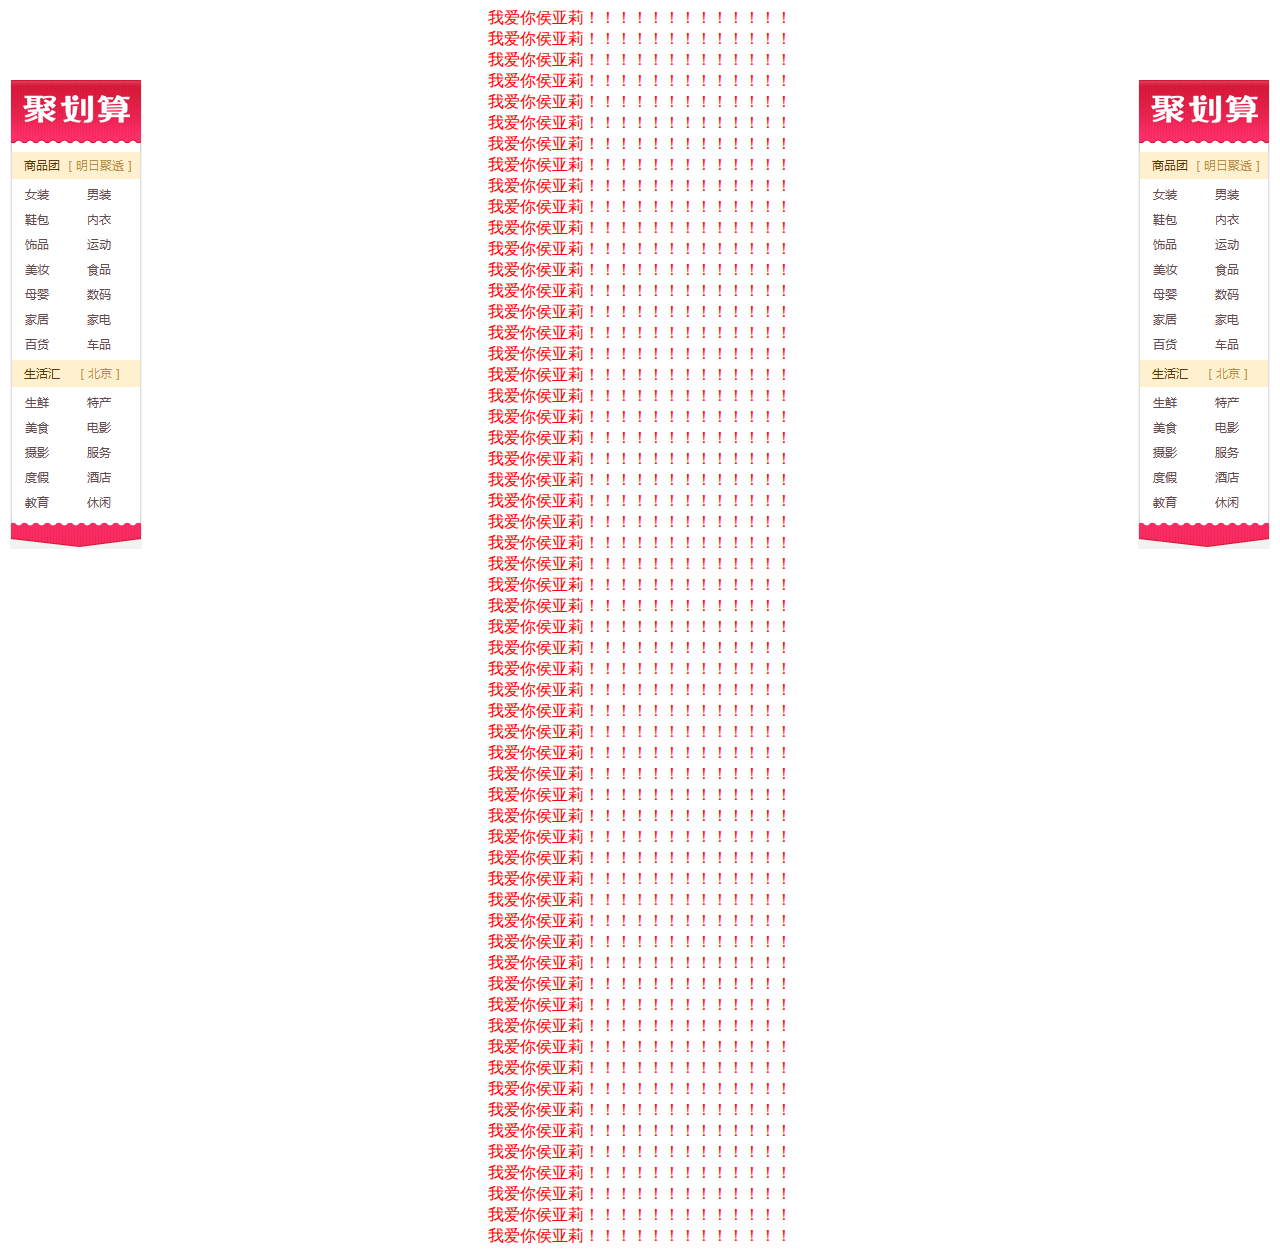
<file: JS特效/两边广告栏跟随移动/demo.html>
<!DOCTYPE html>
<html lang="en">
<head>
    <meta charset="UTF-8">
    <title>Title</title>
    <style>
        div {
            width: 400px;
            margin:0 auto;
            color: red;
            text-align: center;
        }
        .img1 {
            left: 10px;
            position: absolute;
            top: 80px;
        }
        .img2 {
            right: 10px;
            position: absolute;
            top: 80px;
        }
    </style>
    <script src="../jquery.1.1.0.js"></script>
    <script>
        window.onload = function () {

            //获取图片
            var imgArr = document.getElementsByTagName("img");

            //屏幕滚动
            window.onscroll = function () {
                //获取高度
                var val = scroll().top;
                animateT(imgArr[0],val + 80);
                animateT(imgArr[1],val + 80);


            }
        }
    </script>
</head>
<body>
<img class="img1" src="../image/aside.jpg" alt="left">
<img class="img2" src="../image/aside.jpg" alt="right">
<div>
    我爱你侯亚莉！！！！！！！！！！！！！<br>
    我爱你侯亚莉！！！！！！！！！！！！！<br>
    我爱你侯亚莉！！！！！！！！！！！！！<br>
    我爱你侯亚莉！！！！！！！！！！！！！<br>
    我爱你侯亚莉！！！！！！！！！！！！！<br>
    我爱你侯亚莉！！！！！！！！！！！！！<br>
    我爱你侯亚莉！！！！！！！！！！！！！<br>
    我爱你侯亚莉！！！！！！！！！！！！！<br>
    我爱你侯亚莉！！！！！！！！！！！！！<br>
    我爱你侯亚莉！！！！！！！！！！！！！<br>
    我爱你侯亚莉！！！！！！！！！！！！！<br>
    我爱你侯亚莉！！！！！！！！！！！！！<br>
    我爱你侯亚莉！！！！！！！！！！！！！<br>
    我爱你侯亚莉！！！！！！！！！！！！！<br>
    我爱你侯亚莉！！！！！！！！！！！！！<br>
    我爱你侯亚莉！！！！！！！！！！！！！<br>
    我爱你侯亚莉！！！！！！！！！！！！！<br>
    我爱你侯亚莉！！！！！！！！！！！！！<br>
    我爱你侯亚莉！！！！！！！！！！！！！<br>
    我爱你侯亚莉！！！！！！！！！！！！！<br>
    我爱你侯亚莉！！！！！！！！！！！！！<br>
    我爱你侯亚莉！！！！！！！！！！！！！<br>
    我爱你侯亚莉！！！！！！！！！！！！！<br>
    我爱你侯亚莉！！！！！！！！！！！！！<br>
    我爱你侯亚莉！！！！！！！！！！！！！<br>
    我爱你侯亚莉！！！！！！！！！！！！！<br>
    我爱你侯亚莉！！！！！！！！！！！！！<br>
    我爱你侯亚莉！！！！！！！！！！！！！<br>
    我爱你侯亚莉！！！！！！！！！！！！！<br>
    我爱你侯亚莉！！！！！！！！！！！！！<br>
    我爱你侯亚莉！！！！！！！！！！！！！<br>
    我爱你侯亚莉！！！！！！！！！！！！！<br>
    我爱你侯亚莉！！！！！！！！！！！！！<br>
    我爱你侯亚莉！！！！！！！！！！！！！<br>
    我爱你侯亚莉！！！！！！！！！！！！！<br>
    我爱你侯亚莉！！！！！！！！！！！！！<br>
    我爱你侯亚莉！！！！！！！！！！！！！<br>
    我爱你侯亚莉！！！！！！！！！！！！！<br>
    我爱你侯亚莉！！！！！！！！！！！！！<br>
    我爱你侯亚莉！！！！！！！！！！！！！<br>
    我爱你侯亚莉！！！！！！！！！！！！！<br>
    我爱你侯亚莉！！！！！！！！！！！！！<br>
    我爱你侯亚莉！！！！！！！！！！！！！<br>
    我爱你侯亚莉！！！！！！！！！！！！！<br>
    我爱你侯亚莉！！！！！！！！！！！！！<br>
    我爱你侯亚莉！！！！！！！！！！！！！<br>
    我爱你侯亚莉！！！！！！！！！！！！！<br>
    我爱你侯亚莉！！！！！！！！！！！！！<br>
    我爱你侯亚莉！！！！！！！！！！！！！<br>
    我爱你侯亚莉！！！！！！！！！！！！！<br>
    我爱你侯亚莉！！！！！！！！！！！！！<br>
    我爱你侯亚莉！！！！！！！！！！！！！<br>
    我爱你侯亚莉！！！！！！！！！！！！！<br>
    我爱你侯亚莉！！！！！！！！！！！！！<br>
    我爱你侯亚莉！！！！！！！！！！！！！<br>
    我爱你侯亚莉！！！！！！！！！！！！！<br>
    我爱你侯亚莉！！！！！！！！！！！！！<br>
    我爱你侯亚莉！！！！！！！！！！！！！<br>
    我爱你侯亚莉！！！！！！！！！！！！！<br>
</div>
</body>
</html>
</file>
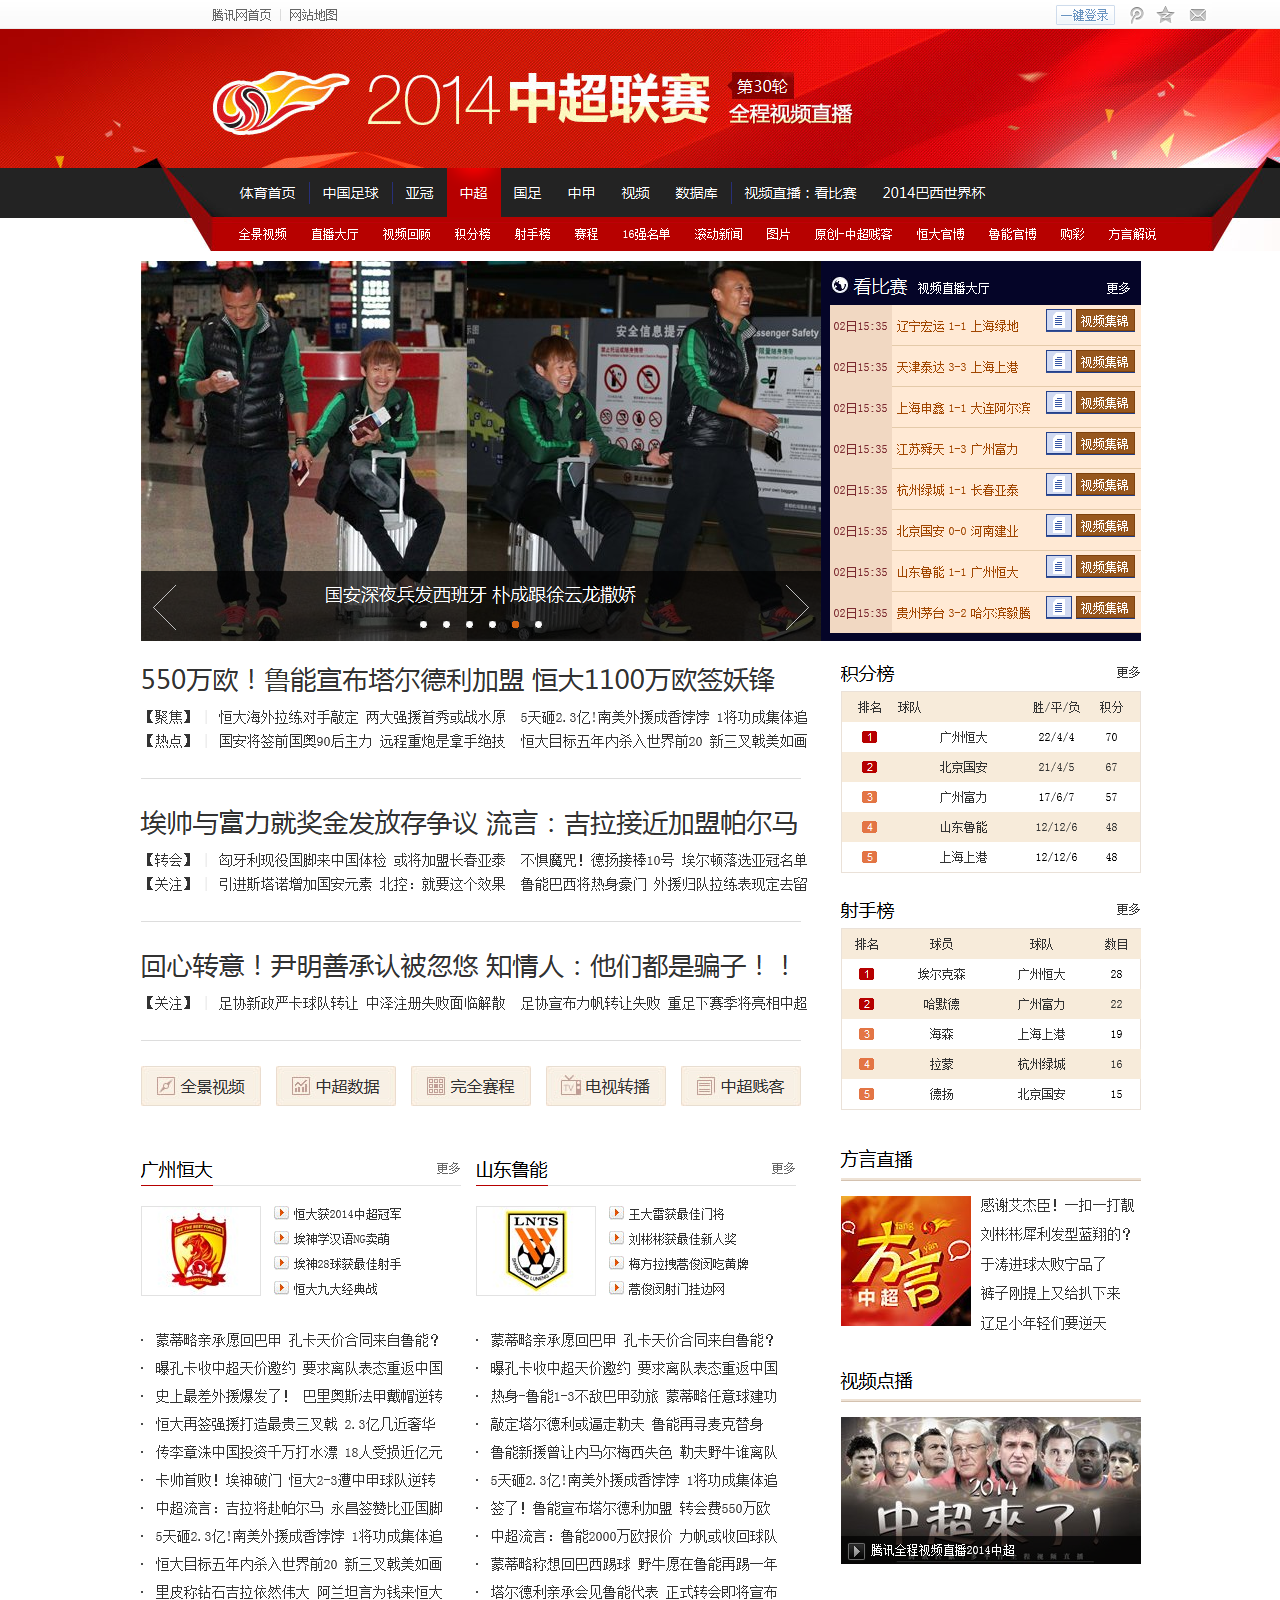
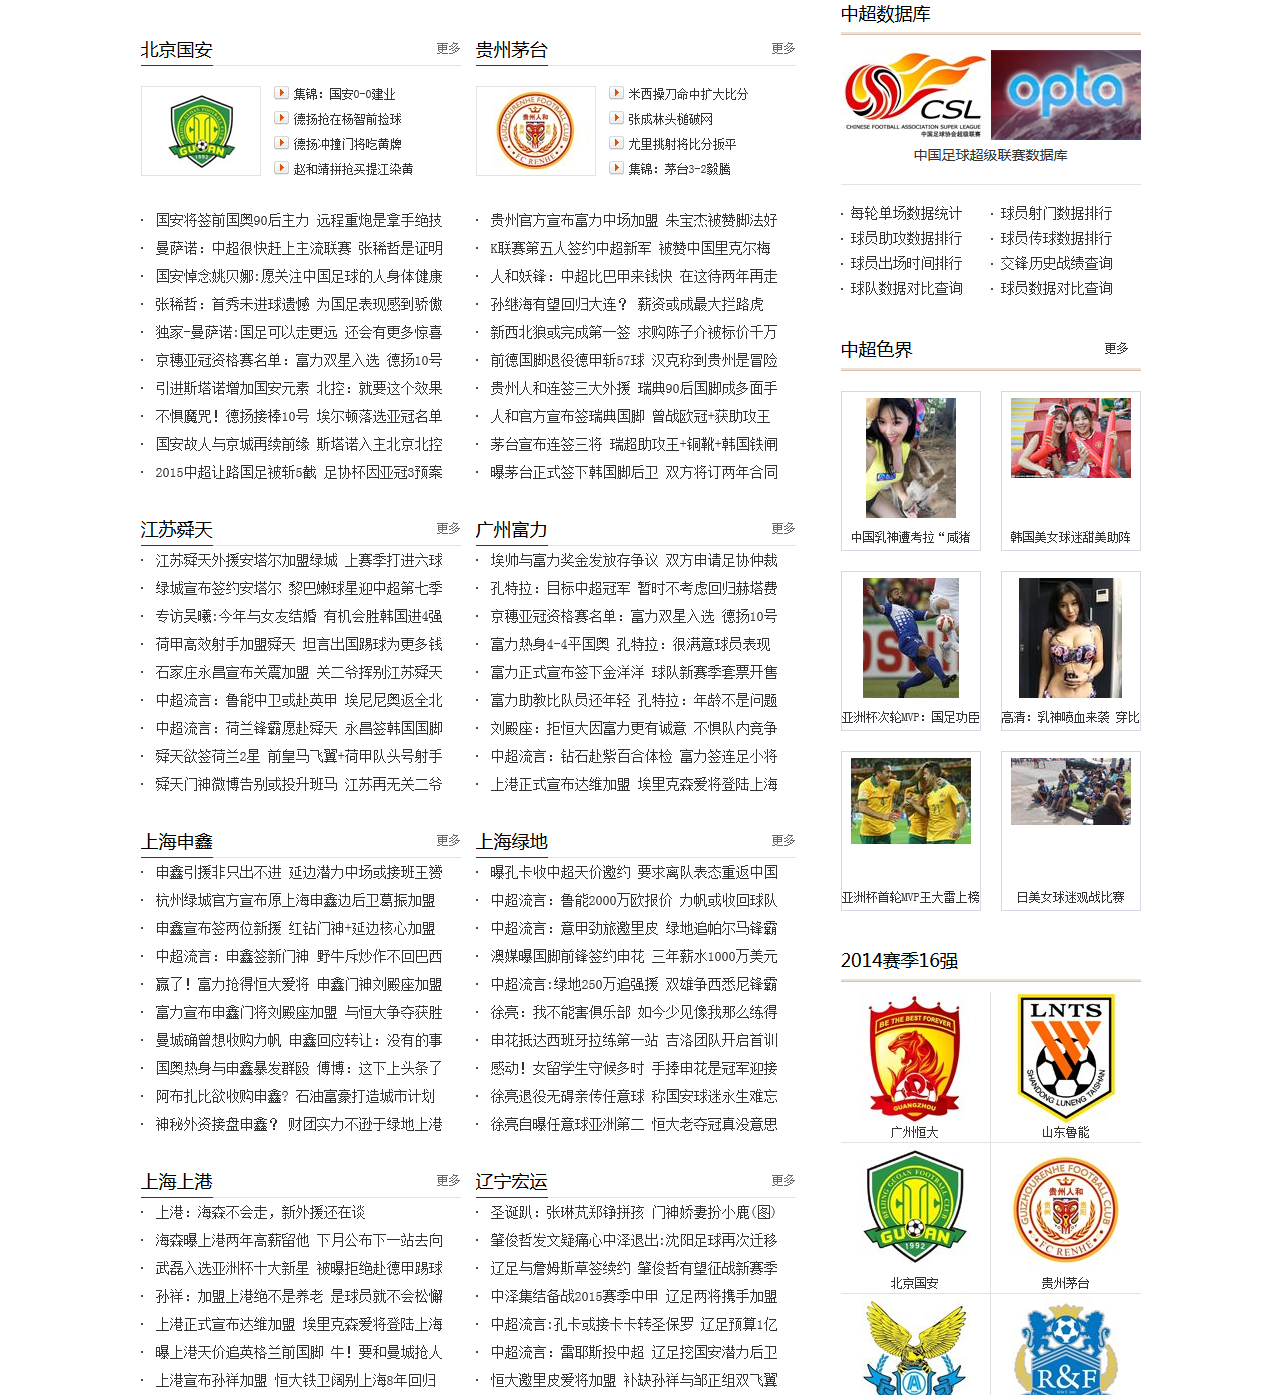
<file: JS特效/固定导航栏/demo.html>
<!DOCTYPE html>
<html>
<head lang="en">
    <meta charset="UTF-8">
    <title></title>
    <style>
        * {
            margin: 0;
            padding: 0
        }

        img {
            vertical-align: top;
        }

        .main {
            margin: 0 auto;
            width: 1000px;
            margin-top: 10px;

        }

        #Q-nav1 {
            overflow: hidden;
        }

        .fixed {
            position: fixed;
            top: 0;
            left: 0;
        }
    </style>

    <!--引入工具js-->
    <script src="../jquery.1.1.0.js"></script>
    <script>
        window.onload = function () {
            //需求1：当我们滚动界面的时候，被卷曲的头部超过第二个盒子距离顶部的位置，那么直接给第二个盒子加类名.fixed
            //需求2：当我们滚动界面的时候，被卷曲的头部小于第二个盒子距离顶部的位置，那么直接给第二个盒子取消类名.fixed
            //步骤：
            //1.老三步。
            //2.判断 ，被卷曲的头部的大小
            //3.满足条件添加类，否则删除类


            //1.老三步。
            var topDiv = document.getElementById("top");
            var height = topDiv.offsetHeight;
            var middle = document.getElementById("Q-nav1");
            var main = document.getElementById("main");

            window.onscroll = function () {
                //2.判断 ，被卷曲的头部的大小
                if(scroll().top > height){
                    //3.满足条件添加类，否则删除类
                    middle.className += " fixed";
                    //第二个盒子不占位置了，所以我们给第三个盒子一个上padding占位置，不出现盒子抖动问题
                    main.style.paddingTop = middle.offsetHeight+"px";
                }else{
                    middle.className = "";
                    //清零
                    main.style.paddingTop = 0;
                }
            }

        }
    </script>
</head>
<body>
<div class="top" id="top">
    <img src="../image/top.png" alt=""/>
</div>
<div id="Q-nav1">
    <img src="../image/nav.png" alt=""/>
</div>
<div class="main" id="main">
    <img src="../image/main.png" alt=""/>
</div>
</body>
</html>
</file>
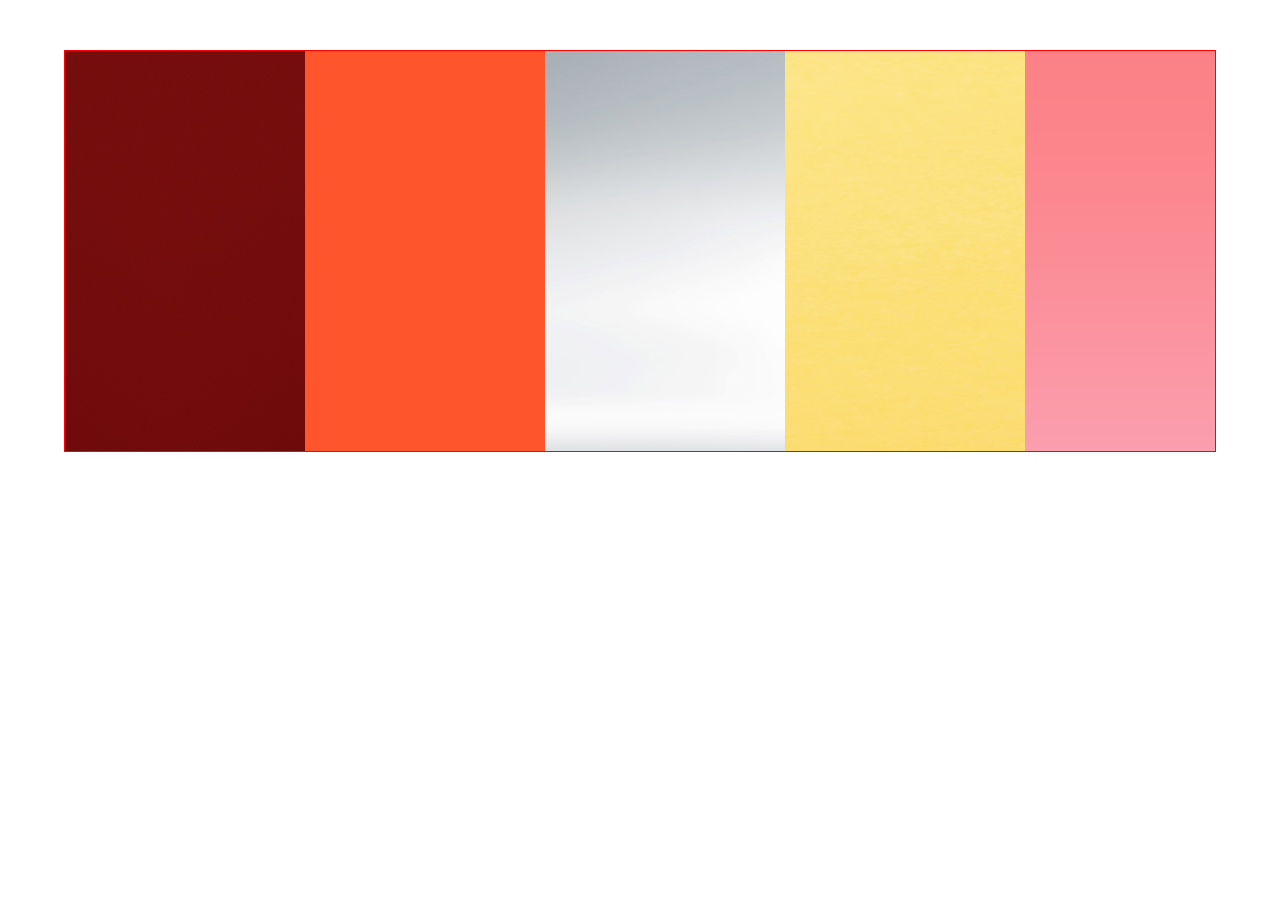
<file: JS特效/手风琴特效/demo.html>
<!DOCTYPE html>
<html lang="en">
<head>
    <meta charset="UTF-8">
    <title>Title</title>
    <style>
        ul {
            list-style: none;
        }
        * {
            margin:0; padding:0;
        }
        div {
            width: 1150px;
            height: 400px;
            margin:50px auto;
            border:1px solid red;
            overflow: hidden;
        }
        div li {
            width: 240px;
            height: 400px;
            float: left;
        }
        div ul {
            width: 1300px;
        }
    </style>
    <script src="../jquery.1.1.0.js"></script>
    <script>
        window.onload = function () {
            //需求：鼠标放到当前li上面，该li变宽，其余的li变窄

            //步骤
            var div = document.getElementsByTagName("div")[0];
            var liArr = div.getElementsByTagName("li");
            //给li设置背景色
            for(var i=0;i<liArr.length;i++){
                liArr[i].style.background = "url(image/"+(i+1)+".jpg)";

                //给每个li绑定事件
                liArr[i].onmouseover = function () {
                    //排他思想，全部变窄（变为100）
                    for(var j=0;j<liArr.length;j++){
                        animate(liArr[j],{"width":100});
                    }
                    //设置自身为800
                    animate(this,{"width":800});
                }
                //离开全部恢复到原来的宽度
                div.onmouseout = function () {
                    for(var j=0;j<liArr.length;j++){
                        animate(liArr[j],{"width":240});
                    }
                }
            }
        }
    </script>
</head>
<body>
    <div>
        <ul>
            <li></li>
            <li></li>
            <li></li>
            <li></li>
            <li></li>
        </ul>
    </div>
</body>
</html>
</file>
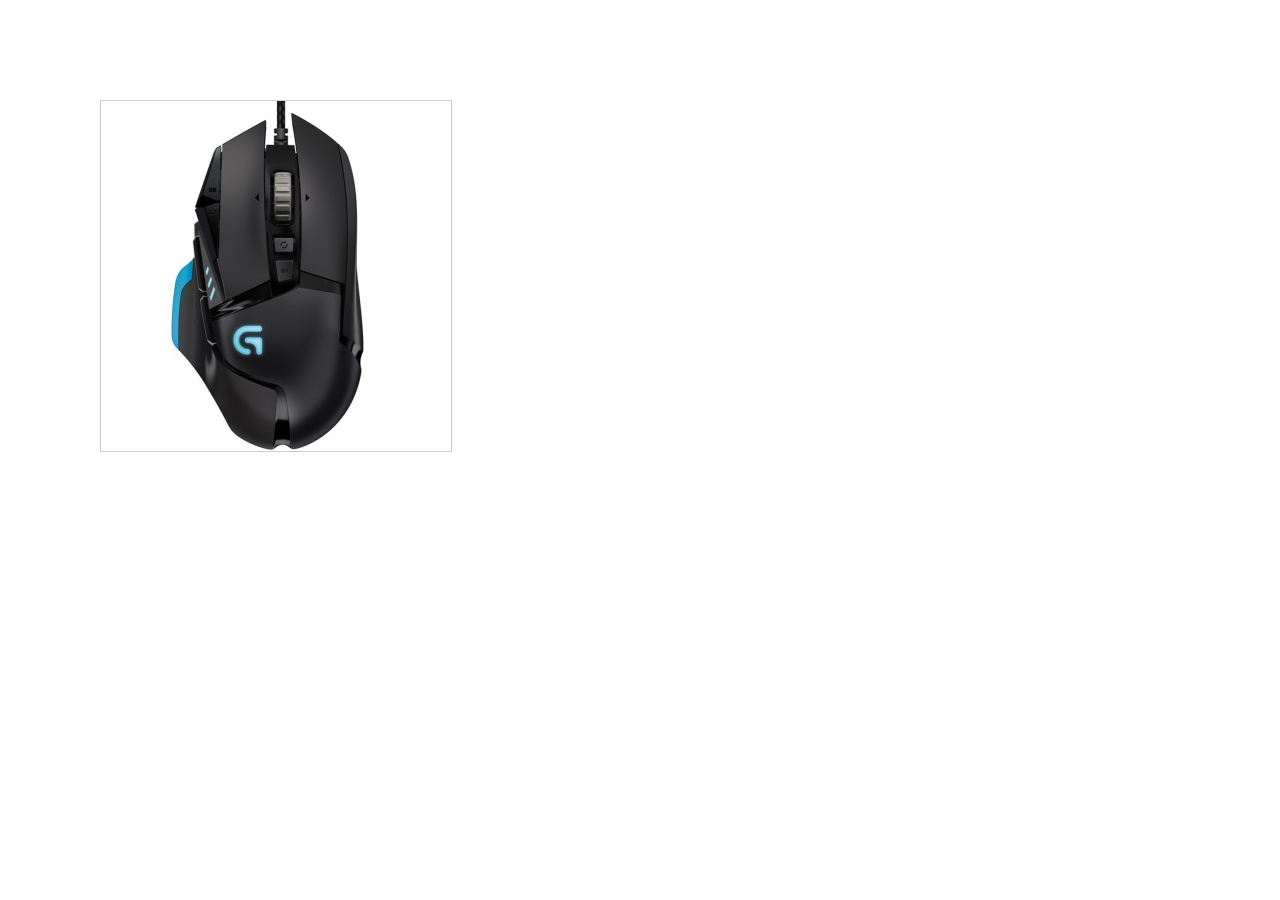
<file: JS特效/放大镜/demo.html>
<!DOCTYPE html>
<html lang="en">
<head>
    <meta charset="UTF-8">
    <title>Title</title>
    <style>
        * {
            margin: 0;
            padding: 0;
        }
        .box {
            width: 350px;
            height: 350px;
            margin:100px;
            border: 1px solid #ccc;
            position: relative;
        }
        .big {
            width: 400px;
            height: 400px;
            position: absolute;
            top: 0;
            left: 360px;
            border: 1px solid #ccc;
            overflow: hidden;
            display: none;
        }
        .mask {
            width: 175px;
            height: 175px;
            background: rgba(255, 255, 0, 0.4);
            position: absolute;
            top: 0;
            left: 0;
            cursor: move;
            display: none;
        }
        img {
            vertical-align: top;
        }
    </style>
    <script src="../jquery.1.1.0.js"></script>
    <script>
        window.onload = function () {
            //需求：mask盒子跟随鼠标移动，大盒子中的图片跟随mask盒子等比例移动。

            //步骤：老三步和新五步
            //1.获取元素
            var box = document.getElementsByClassName("box")[0];
            var small = box.children[0];
            var big = box.children[1];
            var mask = small.children[1];
            var bigImg = big.children[0];
            //2.绑定事件onmouseenter  鼠标进入事件和离开事件 onmouseleave
                //使鼠标放到small上面时  mask和大盒子显示，离开时隐藏
            small.onmouseenter = function () {
                mask.style.display = "block";
                big.style.display = "block";
            }
            small.onmouseleave = function () {
                mask.style.display = "none";
                big.style.display = "none";
            }

            //3.让mask盒子跟随鼠标移动
            //鼠标到页面的距离 - 盒子到页面的距离 = 鼠标在盒子中的距离
            small.onmousemove = function (event) {
                //获取事件
                event = event || window.event;
                var pagex = event.pageX || scroll().left + event.clientX;
                var pagey = event.pageY || scroll().top + event.clientY;
                //鼠标在小盒子中的位置
                var x = pagex - box.offsetLeft - mask.offsetWidth/2;
                var y = pagey - box.offsetTop - mask.offsetHeight/2;
//                console.log(x);
//                console.log(y);
                //让mask移动到鼠标的位置
                //限制mask的移动范围
                if(x<0){
                    x = 0;
                }
                if(x>small.offsetWidth-mask.offsetWidth){
                    x = small.offsetWidth-mask.offsetWidth;
                }
                //y方向同理
                if(y<0){
                    y = 0;
                }
                if(y>small.offsetHeight - mask.offsetHeight){
                    y = small.offsetHeight - mask.offsetHeight;
                }
                mask.style.left = x + "px";
                mask.style.top = y + "px";

                //4.让大图片跟随mask等比例移动
                //如何移动大图片？等比例移动。
                //    大图片/大盒子 = 小图片/mask盒子
                //    大图片走的距离/mask走的距离 = （大图片-大盒子）/（小图片-黄盒子）
//                var bili = (bigImg.offsetWidth-big.offsetWidth)/(small.offsetWidth-mask.offsetWidth);

                //  大图片/小图片 = 大图片移动的距离/mask移动的距离    求大图片移动的距离
                var bili = bigImg.offsetWidth/small.offsetWidth;

                var xx = bili*x;
                var yy = bili*y;
                //移动大图片使用margin
                bigImg.style.marginTop = -yy + "px";
                bigImg.style.marginLeft = -xx + "px";
            }
        }
    </script>
</head>
<body>
<div class="box">
    <div class="small">
        <img src="image/001.jpg">
        <div class="mask"></div>
    </div>
    <div class="big">
        <img src="image/0001.jpg">
    </div>
</div>
</body>
</html>
</file>
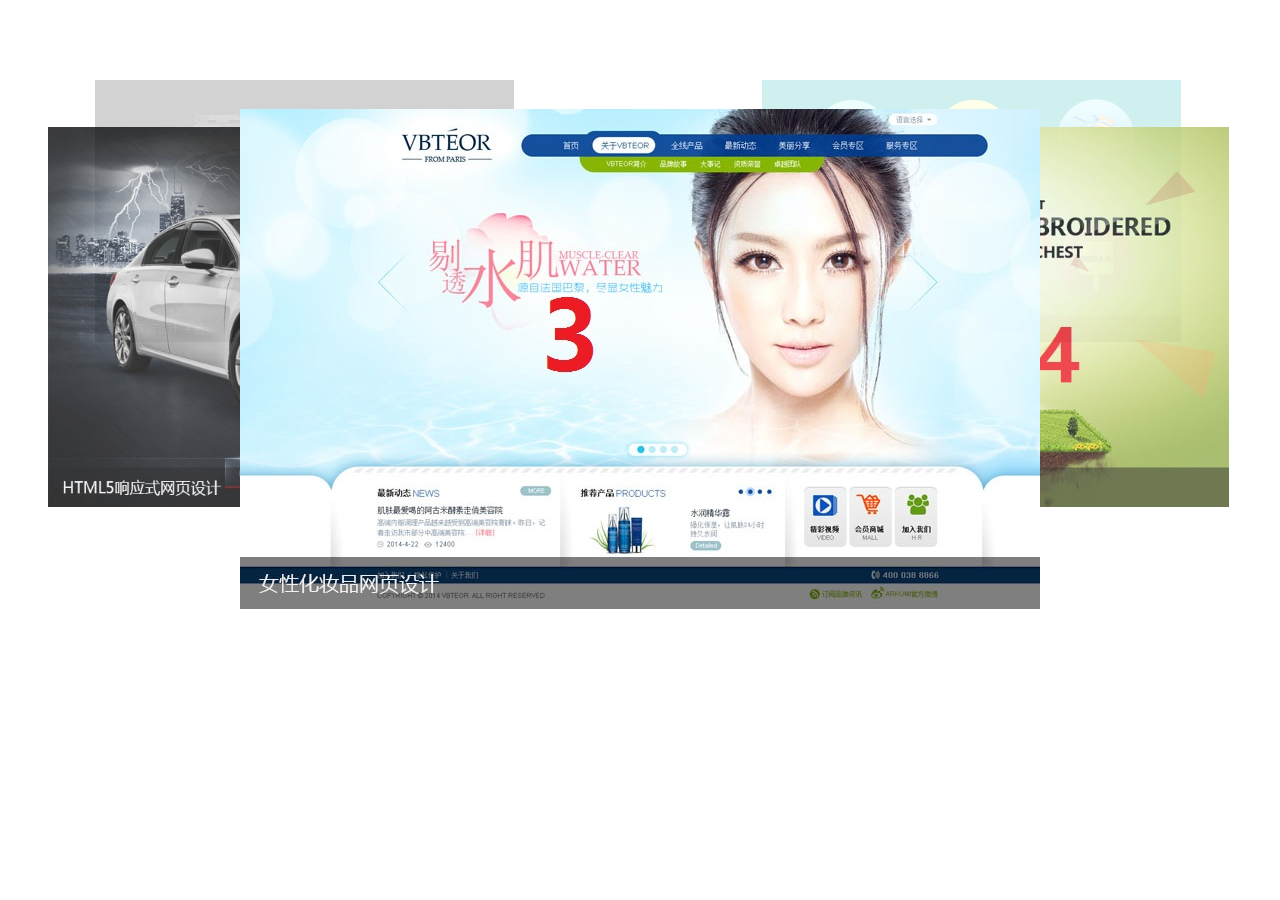
<file: JS特效/旋转木马/demo.html>
<!DOCTYPE html>
<html lang="en">
<head>
    <meta charset="UTF-8">
    <title>Title</title>
    <link rel="stylesheet" href="css/index.css">
    <script src="js/jquery.1.1.0.js"></script>
    <script src="js/index.js"></script>
</head>
<body>
<div class="wrap" id="wrap">
    <div class="slide" id="slide">
        <!--五张图片-->
        <ul>
            <li><a href="#"><img src="image/slidepic1.jpg" alt="1"></a></li>
            <li><a href="#"><img src="image/slidepic2.jpg" alt="2"></a></li>
            <li><a href="#"><img src="image/slidepic3.jpg" alt="3"></a></li>
            <li><a href="#"><img src="image/slidepic4.jpg" alt="4"></a></li>
            <li><a href="#"><img src="image/slidepic5.jpg" alt="5"></a></li>
        </ul>
        <!--左右按钮-->
        <div class="arrow">
            <a href="javascript:;" class="prev"></a>
            <a href="javascript:;" class="next"></a>
        </div>
    </div>

</div>
</body>
</html>
</file>
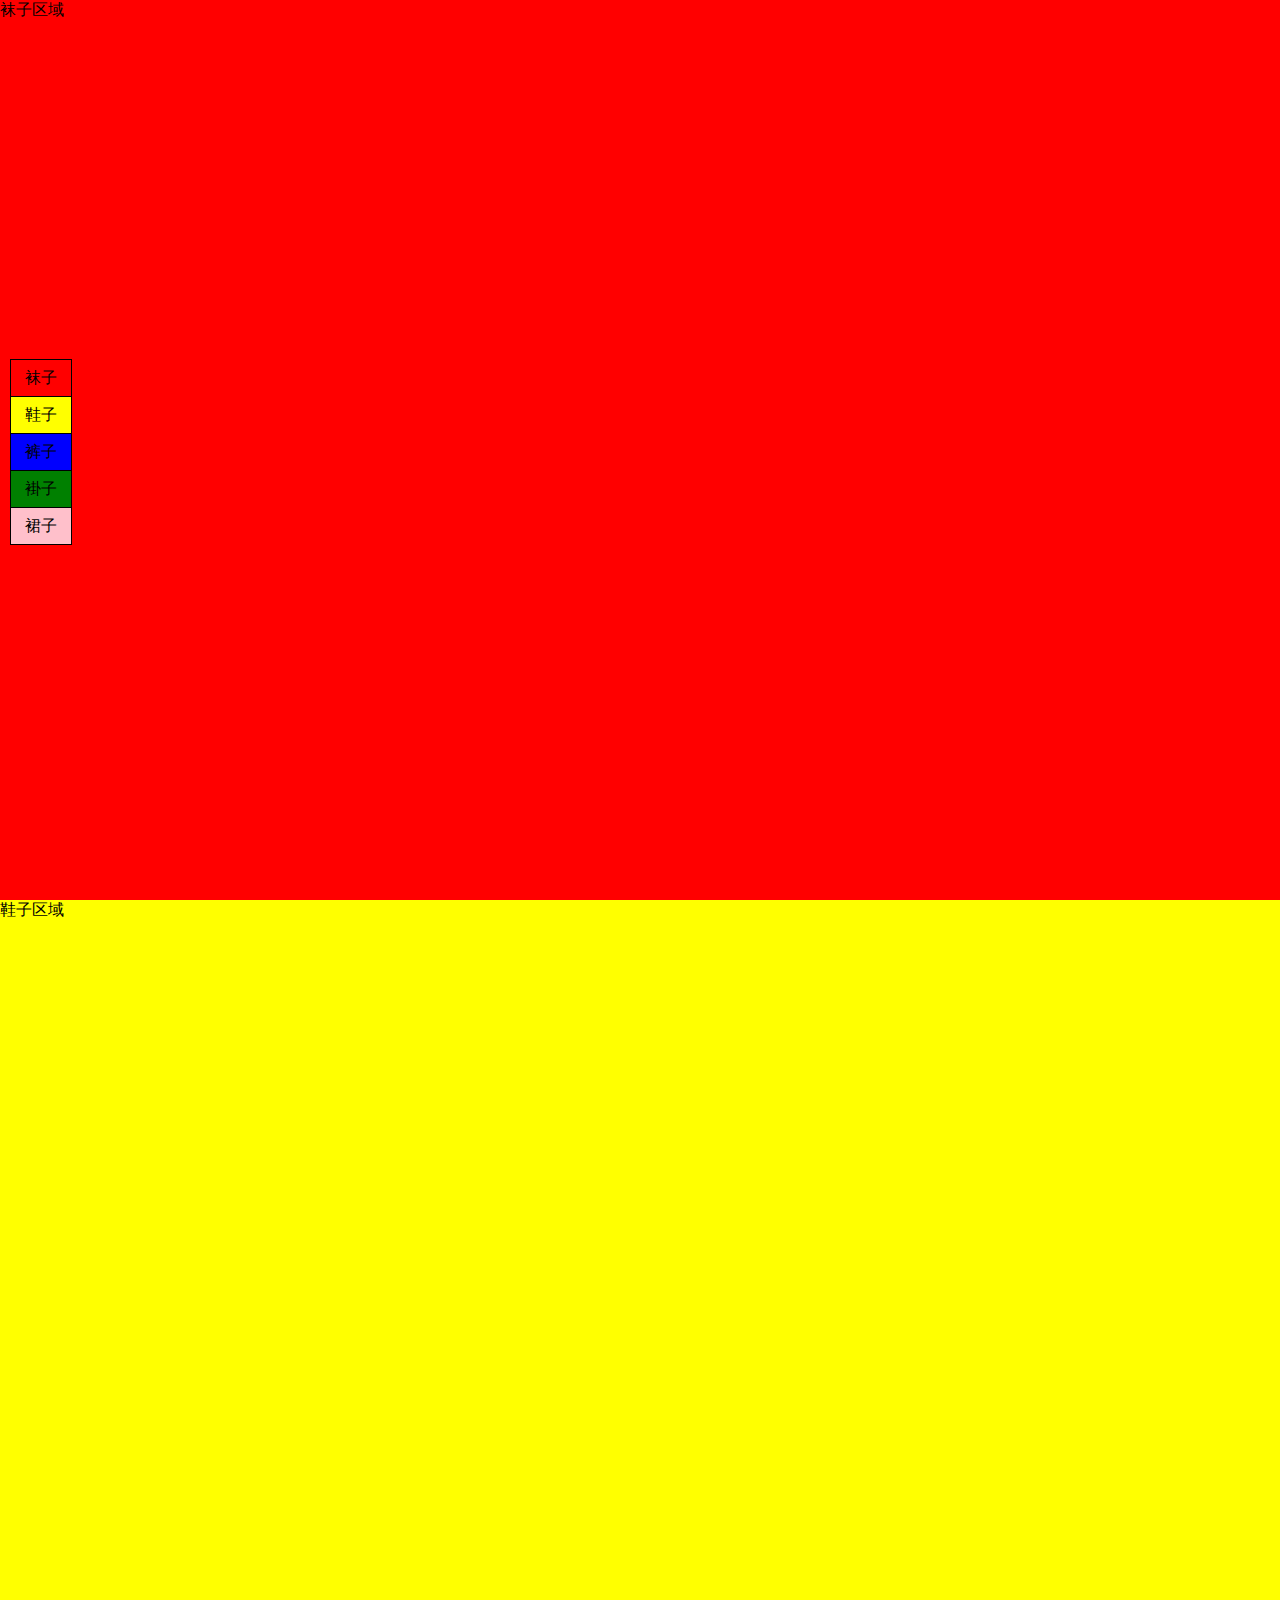
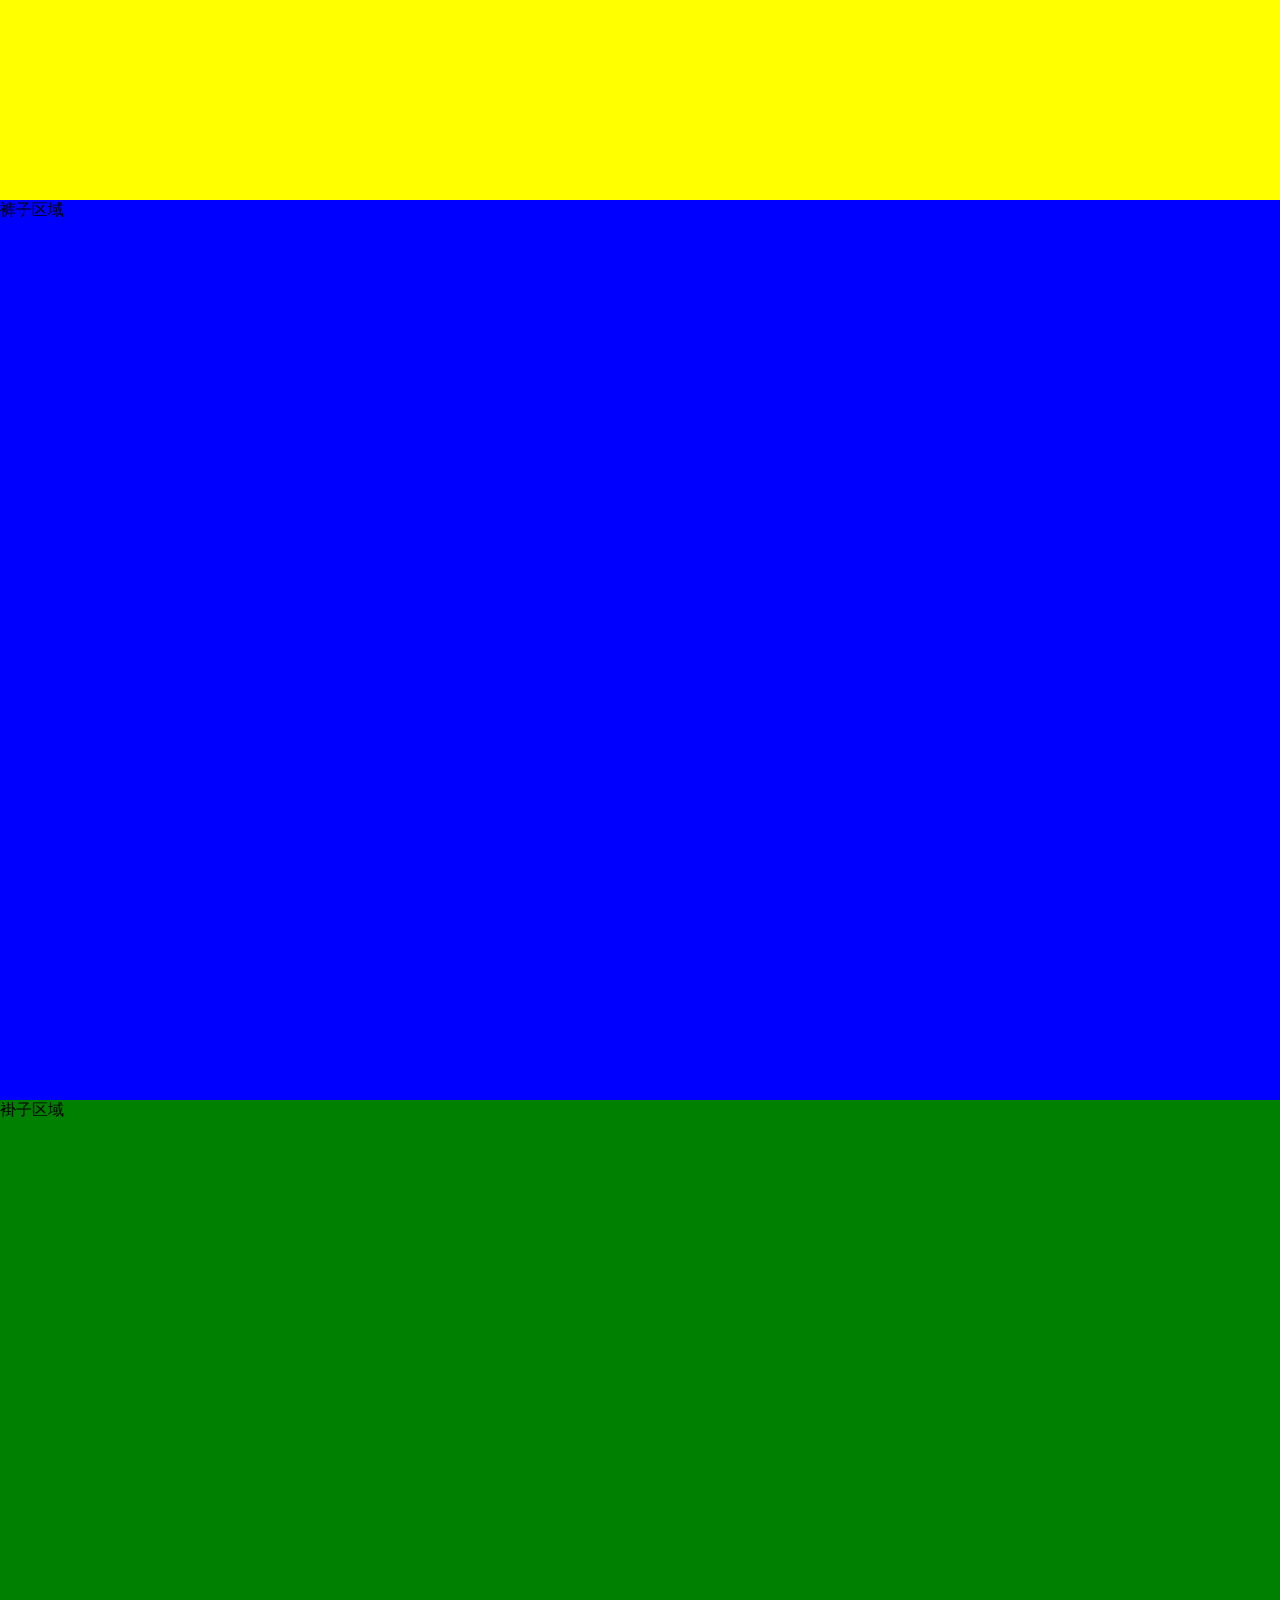
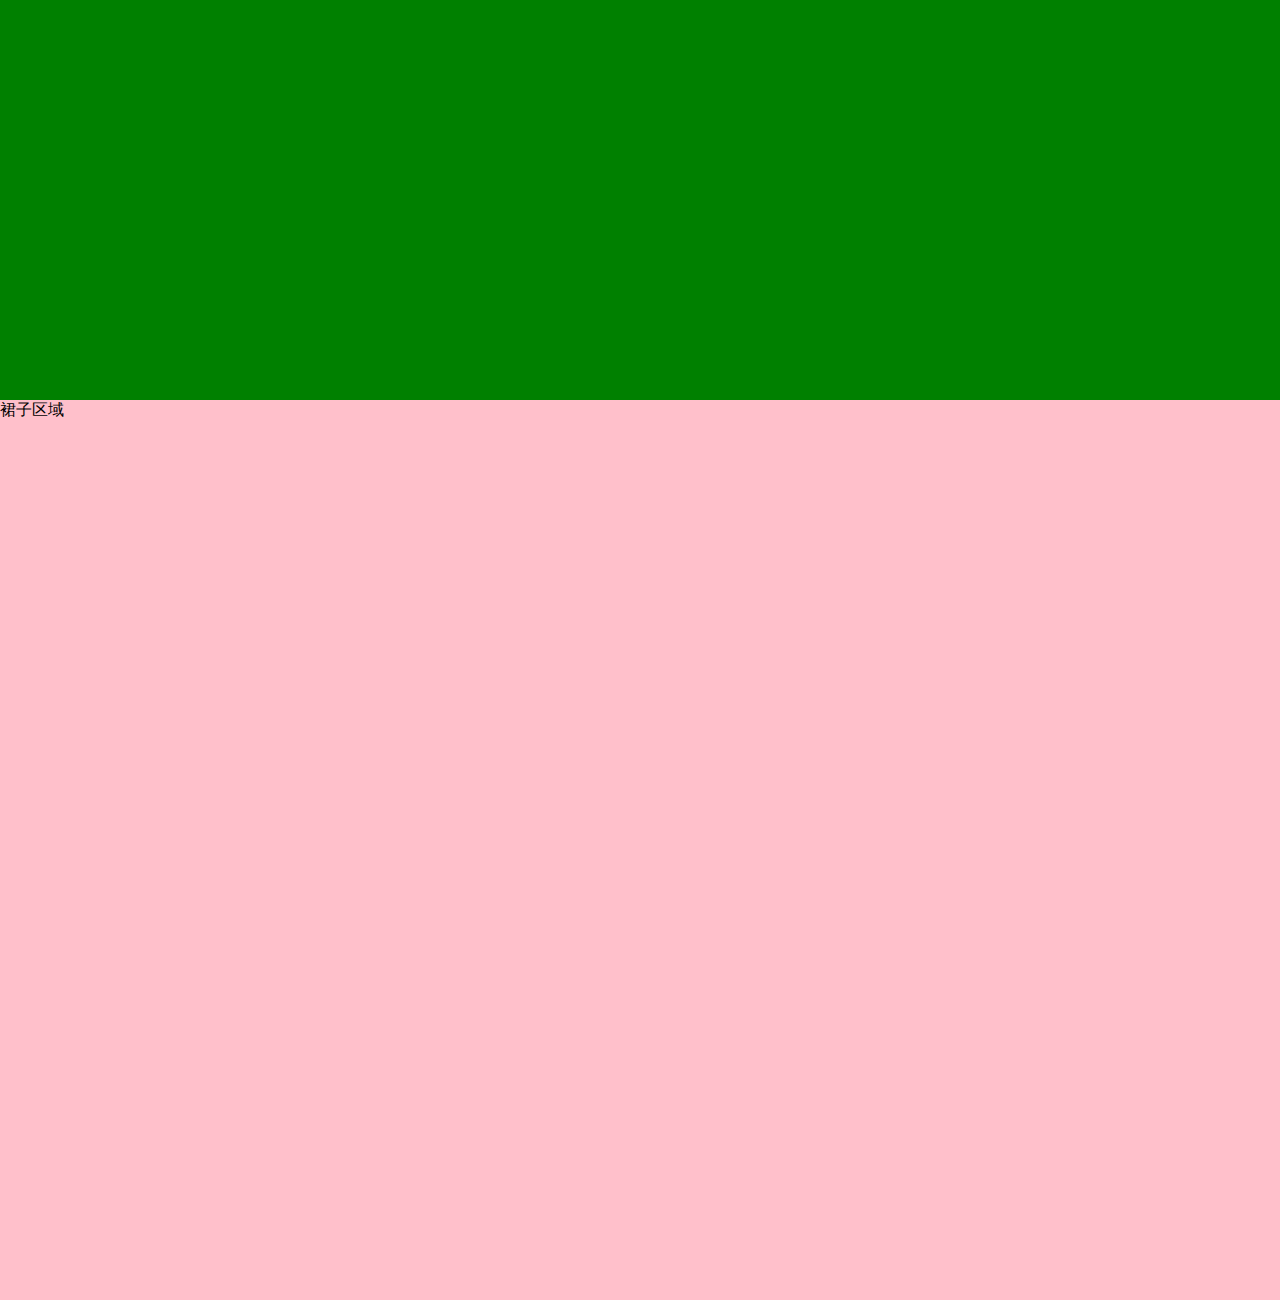
<file: JS特效/楼层特效/demo.html>
<!DOCTYPE html>
<html>
<head lang="en">
    <meta charset="UTF-8">
    <title></title>
    <style>
        * {
            margin: 0;
            padding: 0;
        }
        body,html {
            height: 100%;
        }
        ul {
            list-style: none;
            height: 100%;
        }
        ul li {
            height: 100%;
        }
        ol {
            list-style: none;
            position: fixed;
            width: 60px;
            height: 180px;
            left: 10px;
            top: 50%;
            margin-top: -90px;
        }
        ol li {
            width: 60px;
            height: 36px;
            border: 1px solid #000;
            margin-top: -1px;
            text-align: center;
            line-height: 36px;
            cursor: pointer;
        }
    </style>
    <script src="../jquery.1.1.0.js"></script>
    <script>
        window.onload = function () {
            //需求：先给商品和对应的区域上背景颜色，然后点击商品类型跳跃到该区域,使用window.scrollTo();

            //步骤：
            //1.给ul和ol中的li设置背景颜色
            //2.给ol中的li绑定点击事件
            //3.使用缓动动画的原理实现屏幕的滚动  关键技术：window.scrollTo();
            //重点：target 和 leader  的取值（赋值）；


            //获取元素
            var ul = document.getElementsByTagName("ul")[0];
            var ulLiArr = ul.children;
            var ol = document.getElementsByTagName("ol")[0];
            var olLiArr = ol.children;
            var target = 0;
            var leader = 0;
            var timer = null;
            //创建数组
            var arrColor = ["red","yellow","blue","green","pink"];
            //for循环赋予颜色
            for(var i=0;i<arrColor.length;i++){
                //上色
                ulLiArr[i].style.backgroundColor = arrColor[i];
                olLiArr[i].style.backgroundColor = arrColor[i];

                //属性绑定索引值
                olLiArr[i].index = i;
                //绑定事件
                olLiArr[i].onclick = function () {
                    //缓动动画实现页面区域的跳跃
                    //给target赋值
                    target = ulLiArr[this.index].offsetTop;
                    //使用定时器先清除定时器
                    clearInterval(timer);
                    timer = setInterval(function () {
                        //设置步长
                        var step = (target - leader)/10;
                        //二次处理步长
                        step = step>0?Math.ceil(step):Math.floor(step);
                        //给当前位置改变值
                        leader = leader + step;
                        window.scrollTo(0,leader);
                        if(Math.abs(target - leader)<= Math.abs(step)){
                            window.scrollTo(0,target);
                            clearInterval(timer);
                        }
                    },25)
                }

            }

            //页面滚动
            window.onscroll = function () {
                //给leader赋值
                leader = scroll().top;
            }
        }
    </script>
</head>
<body>
    <ul>
        <li>袜子区域</li>
        <li>鞋子区域</li>
        <li>裤子区域</li>
        <li>褂子区域</li>
        <li>裙子区域</li>
    </ul>
    <ol>
        <li>袜子</li>
        <li>鞋子</li>
        <li>裤子</li>
        <li>褂子</li>
        <li>裙子</li>
    </ol>

</body>
</html>
</file>
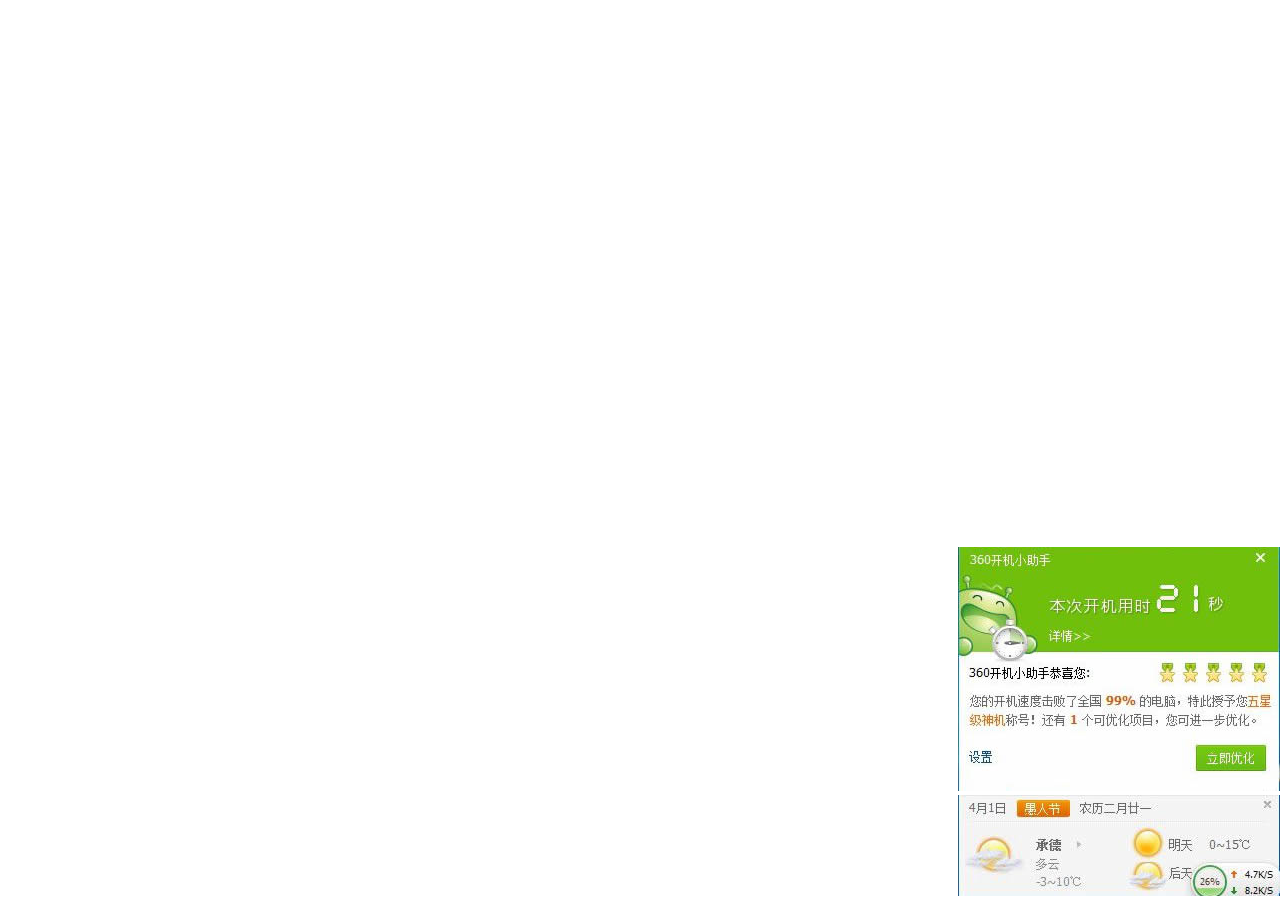
<file: JS特效/模仿360开机提示消失/demo.html>
<!DOCTYPE html>
<html lang="en">
<head>
    <meta charset="UTF-8">
    <title>Title</title>
    <style>
        .box{
            width: 322px;
            position: fixed;
            bottom:0;
            right:0;
        }
        span{
            position: absolute;
            top:0;
            right:0;
            width:30px;
            height: 20px;
            cursor: pointer;
        }
    </style>
    <script src="../jquery.1.1.0.js"></script>
    <script>
        window.onload = function () {
            //需求：点击关闭，先把下面的盒子的高变为0，然后在把box的宽变为0

            //步骤
            var guanBi = document.getElementById("guanbi");
            var box = document.getElementsByClassName("box")[0];
            var b = document.getElementById("b");

            //绑定事件
            guanBi.onclick = function () {
                //先把下面的盒子的高变为0
                animate(b,{"height":0}, function () {
                    animate(box,{"width":0});
                });
            }
        }
    </script>
</head>
<body>
<div class="box">
    <span id="guanbi"></span>
    <div class="hd" id="t">
        <img src="image/t.jpg" alt=""/>
    </div>
    <div class="bd" id="b">
        <img src="image/b.jpg" alt=""/>
    </div>
</div>
</body>
</html>
</file>
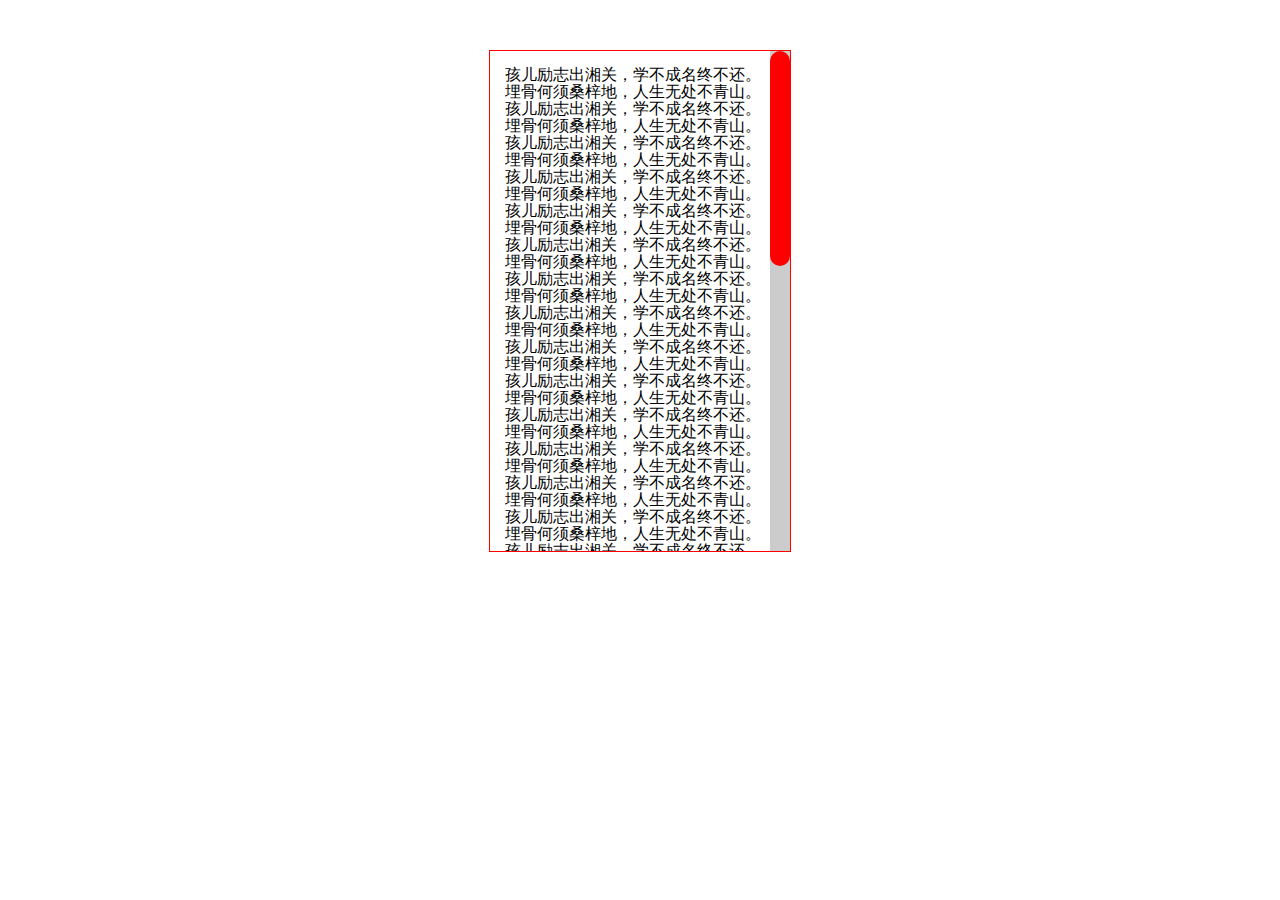
<file: JS特效/模拟滚动条/demo.html>
<!DOCTYPE html>
<html lang="en">
<head>
    <meta charset="UTF-8">
    <title>Title</title>
    <style>
        * {
            margin: 0;
            padding: 0;
        }
        .box {
            width: 300px;
            height: 500px;
            border: 1px solid red;
            margin: 50px auto;
            overflow: hidden;
            position: relative;
        }
        .scroll {
            width: 20px;
            height: 530px;
            background-color: #ccc;
            position: absolute;
            top: 0;
            right: 0;
        }
        .bar {
            width: 20px;
            /*height: 100px;*/
            background-color: red;
            border-radius: 10px;
            cursor: pointer;
            position: absolute;
            top: 0;
        }
        .content {
            padding: 15px;
            font: 400 16px/17px "simsun";
        }
    </style>
    <script src="../jquery.1.1.0.js"></script>
    <script>
        window.onload = function () {
            //需求：点击bar上下拖动，实现文章内容的上下滚动；

            //步骤：
            //1.获取元素
            var box = document.getElementById("box");
            var content = box.children[0];
            var scroll = box.children[1];
            var bar = scroll.children[0];
            //为bar设置高度
            // 比例设置： 内容高度/box高度 = scroll高度/bar高度
            var barHeight = box.offsetHeight*scroll.offsetHeight/content.offsetHeight;
            bar.style.height = barHeight + "px";
            console.log(barHeight);
            //2.事件绑定（先鼠标按住，然后拖动）
            bar.onmousedown = function (event) {
                //获取事件
                event = event || window.event;
                //获取鼠标在bar中的位置
                var pageyy = event.pageY || scroll().top + event.clientY;
                var y = pageyy - bar.offsetTop;
                //鼠标拖动事件
                document.onmousemove = function (event) {
                    event = event || window.event;
                    //获取鼠标所在scroll盒子中的位置
                    var pagey = event.pageY || scroll().top + event.clientY;
                    pagey = pagey - y;
                    //为bar设置范围
                    if(pagey<0){
                        pagey = 0;
                    }
                    if(pagey>scroll.offsetHeight-bar.offsetHeight){
                        pagey = scroll.offsetHeight-bar.offsetHeight;
                    }
                    bar.style.top = pagey + "px";

                    //content跟随等比例移动
                    //  content移动的距离/bar移动的距离 = （content的高-box的高）/（scroll的高-bar的高）
                    var s = pagey *(content.offsetHeight-box.offsetHeight)/(scroll.offsetHeight-bar.offsetHeight);
                    //s赋值给content。通过marginTop负值移动content
                    content.style.marginTop = -s+"px";

                    //解除文字选定
                    window.getSelection ? window.getSelection().removeAllRanges() : document.selection.empty();
                }
            }
            //解除鼠标移动事件
            document.onmouseup = function () {
                document.onmousemove = null;
            }

        }
    </script>
</head>
<body>
<div class="box" id="box">
    <div class="content">
        孩儿励志出湘关，学不成名终不还。<br>
        埋骨何须桑梓地，人生无处不青山。<br>
        孩儿励志出湘关，学不成名终不还。<br>
        埋骨何须桑梓地，人生无处不青山。<br>
        孩儿励志出湘关，学不成名终不还。<br>
        埋骨何须桑梓地，人生无处不青山。<br>
        孩儿励志出湘关，学不成名终不还。<br>
        埋骨何须桑梓地，人生无处不青山。<br>
        孩儿励志出湘关，学不成名终不还。<br>
        埋骨何须桑梓地，人生无处不青山。<br>
        孩儿励志出湘关，学不成名终不还。<br>
        埋骨何须桑梓地，人生无处不青山。<br>
        孩儿励志出湘关，学不成名终不还。<br>
        埋骨何须桑梓地，人生无处不青山。<br>
        孩儿励志出湘关，学不成名终不还。<br>
        埋骨何须桑梓地，人生无处不青山。<br>
        孩儿励志出湘关，学不成名终不还。<br>
        埋骨何须桑梓地，人生无处不青山。<br>
        孩儿励志出湘关，学不成名终不还。<br>
        埋骨何须桑梓地，人生无处不青山。<br>
        孩儿励志出湘关，学不成名终不还。<br>
        埋骨何须桑梓地，人生无处不青山。<br>
        孩儿励志出湘关，学不成名终不还。<br>
        埋骨何须桑梓地，人生无处不青山。<br>
        孩儿励志出湘关，学不成名终不还。<br>
        埋骨何须桑梓地，人生无处不青山。<br>
        孩儿励志出湘关，学不成名终不还。<br>
        埋骨何须桑梓地，人生无处不青山。<br>
        孩儿励志出湘关，学不成名终不还。<br>
        埋骨何须桑梓地，人生无处不青山。<br>
        孩儿励志出湘关，学不成名终不还。<br>
        埋骨何须桑梓地，人生无处不青山。<br>
        孩儿励志出湘关，学不成名终不还。<br>
        埋骨何须桑梓地，人生无处不青山。<br>
        孩儿励志出湘关，学不成名终不还。<br>
        埋骨何须桑梓地，人生无处不青山。<br>
        孩儿励志出湘关，学不成名终不还。<br>
        埋骨何须桑梓地，人生无处不青山。<br>
        孩儿励志出湘关，学不成名终不还。<br>
        埋骨何须桑梓地，人生无处不青山。<br>
        孩儿励志出湘关，学不成名终不还。<br>
        埋骨何须桑梓地，人生无处不青山。<br>
        孩儿励志出湘关，学不成名终不还。<br>
        埋骨何须桑梓地，人生无处不青山。<br>
        孩儿励志出湘关，学不成名终不还。<br>
        埋骨何须桑梓地，人生无处不青山。<br>
        孩儿励志出湘关，学不成名终不还。<br>
        埋骨何须桑梓地，人生无处不青山。<br>
        孩儿励志出湘关，学不成名终不还。<br>
        埋骨何须桑梓地，人生无处不青山。<br>
        孩儿励志出湘关，学不成名终不还。<br>
        埋骨何须桑梓地，人生无处不青山。<br>
        孩儿励志出湘关，学不成名终不还。<br>
        埋骨何须桑梓地，人生无处不青山。<br>
        孩儿励志出湘关，学不成名终不还。<br>
        埋骨何须桑梓地，人生无处不青山。<br>
        孩儿励志出湘关，学不成名终不还。<br>
        埋骨何须桑梓地，人生无处不青山。<br>
        孩儿励志出湘关，学不成名终不还。<br>
        埋骨何须桑梓地，人生无处不青山。<br>
        孩儿励志出湘关，学不成名终不还。<br>
        埋骨何须桑梓地，人生无处不青山。<br>
        孩儿励志出湘关，学不成名终不还。<br>
        埋骨何须桑梓地，人生无处不青山。<br>
        孩儿励志出湘关，学不成名终不还。<br>
        埋骨何须桑梓地，人生无处不青山。<br>
        孩儿励志出湘关，学不成名终不还。<br>
        埋骨何须桑梓地，人生无处不青山。<br>
        孩儿励志出湘关，学不成名终不还。<br>
        埋骨何须桑梓地，人生无处不青山。<br>
        -------------结束------------<br>
    </div>
    <div class="scroll">
        <div class="bar"></div>
    </div>
</div>
</body>
</html>
</file>
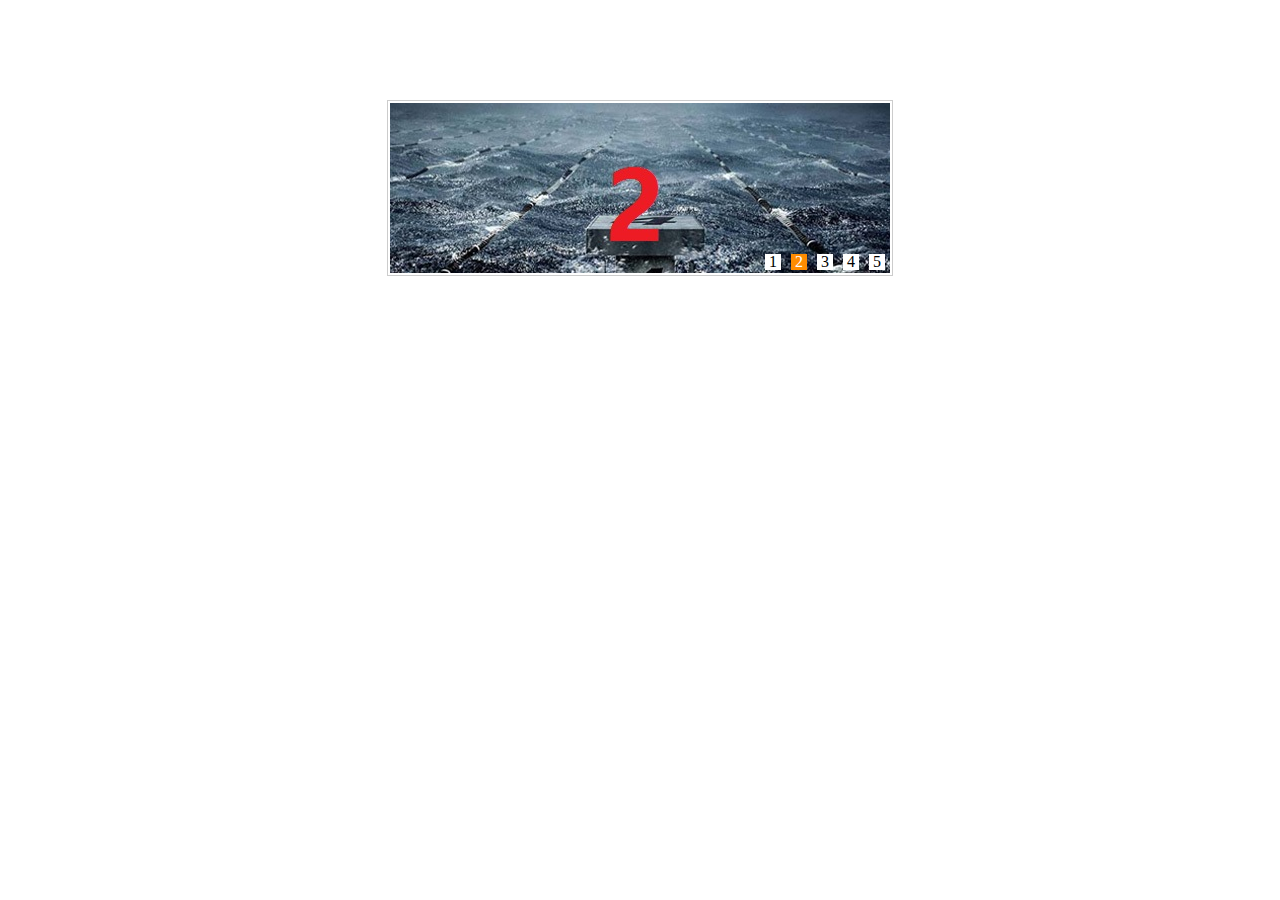
<file: JS特效/焦点无缝滚动图/无缝轮播图.html>
<!DOCTYPE html>
<html lang="en">
<head>
    <meta charset="UTF-8">
    <title>Title</title>
    <style>
        * {
            padding: 0;
            margin: 0;
        }
        .box {
            width: 500px;
            height: 170px;
            margin: 100px auto;
            padding: 2px;
            border: 1px solid #ccc;
        }
        .inner {
            width: 500px;
            height: 170px;
            overflow: hidden;
            position: relative;
        }
        ul {
            list-style: none;
            width: 600%;
            position: absolute;
            left: 0;
        }
        li {
            float: left;
        }
        span {
            display: inline-block;
            width: 16px;
            height: 16px;
            border: 1px solid #ccc;
            text-align: center;
            line-height: 16px;
            margin: 3px;
            background-color: #fff;
        }
        .current {
            background-color: darkorange;
            cursor: pointer;
            color: #fff;
        }
        ol {
            list-style: none;
            position: absolute;
            right: 0;
            bottom: 0;
        }
        ol li {
            float: left;
            width: 16px;
            height: 16px;
            background-color: #fff;
            text-align: center;
            line-height: 16px;
            margin: 3px 5px;
        }
        .change {
            display: none;
        }
        .change span {
            width: 20px;
            height: 40px;
            position: absolute;
            background-color: #ccc;
            text-align: center;
            line-height: 40px;
            cursor: pointer;
        }
        .change #left {
            left: 0;
            top: 50%;
            margin-top: -20px;
        }
        .change #right {
            right: 0;
            top: 50%;
            margin-top: -20px;
        }
    </style>
    <script>
        window.onload = function () {

            //需求1：复制第一张图片放在ul最后的位置
            //需求2：当鼠标放到图片区域  左右按钮显示  离开隐藏
            //需求3：随着图片的滑动下面的方块也跟着滑动


            //步骤：
            //获取元素：

            var inner = document.getElementById("inner");
            var imageWidth = inner.offsetWidth;
            var ul = inner.children[0];
            var ol = inner.children[1];
            var olLiArr = ol.children;
            var div = inner.lastElementChild || inner.lastChild;
            var spanArr = document.getElementsByTagName("span");

            //复制第一张图片放在ul的最后面
            var clo = ul.children[0].cloneNode(true);
            ul.appendChild(clo);
            //为ol中创建li  创建的li的个数是ul中的数-1
            for(var i=0;i<ul.children.length-1;i++){
                var olNewLi = document.createElement("li");
                olNewLi.innerHTML = i+1;
                ol.appendChild(olNewLi);
            }
            var olLiArr = ol.children;
            olLiArr[0].className = "current";


            //绑定事件，鼠标放上去显示，离开隐藏
            inner.onmouseover = function () {
                div.style.display = "block";
                //清除定时器手动操作
                clearInterval(timer);
            }
            //离开隐藏
            inner.onmouseout = function () {
                div.style.display = "none";
                timer = setInterval(autoplay,1000);
            }

            //点击右下侧的小方块 根据情况跳转到该页面
            for(var i=0;i<olLiArr.length;i++){
                olLiArr[i].index = i;
                olLiArr[i].onmouseover = function () {
                    for(var j=0;j<olLiArr.length;j++){
                        olLiArr[j].className ="";
                    }
                    this.className = "current";
                    //Bug:当自动滑到第四个时，鼠标控制小方块到第一个，然后离开，页面会直接跳到第五
                            //而不是第二
                    //处理方法：让索引值和key和square数值同步
                    square = key = this.index;

                    animate(ul,-this.index*imageWidth);
                }
            }

            //添加定时器  自动轮播
            var timer = setInterval(autoplay,500);

            var key =0;
            var square = 0;
            function autoplay(){
                //通过控制key的自增来模拟图片的索引值，然后移动ul
                key++;
                if(key>olLiArr.length){
                    //图片已经滑动到最后一张，接下来，跳转到第一张，然后在滑动到第二张
                    ul.style.left = 0;
                    key = 1;
                }
                animate(ul,-key*imageWidth);
                //通过控制square的自增来模拟小方块的   索引值 ，然后点亮盒子
                //排他思想做小方块
                square++;
                if(square>olLiArr.length-1){//索引值不能大于等于5，如果等于5，立刻变为0；
                    square = 0;
                }
                for(var i=0;i<olLiArr.length;i++){
                    olLiArr[i].className = "";
                }
                olLiArr[square].className = "current";
            }


            //设置左右按钮的功能
            //点击左侧按钮
            spanArr[0].onclick = function () {
                key--;
                if(key<0){
                    //先移动到最后一张，然后key的值取之前一张的索引值，然后在向前移动
                    ul.style.left = -imageWidth*(olLiArr.length)+"px";
                    key = olLiArr.length-1;
                }
                animate(ul,-imageWidth*key);
                //通过控制square的自增来模拟小方块的索引值，然后点亮盒子
                //排他思想做小方块
                square--;
                if(square<0){
                    square = olLiArr.length-1;    //作为下标使用
                }
                for(var i=0;i<olLiArr.length;i++){
                    olLiArr[i].className = "";
                }
                olLiArr[square].className = "current";
            }
            //点击右侧按钮 图片（ul）向左滑动一个图片的距离
            //使用计数器思想
            spanArr[1].onclick = function () {
//                num++;
//                if(num>ul.children.length-1){
//                    num = ul.children.length-1;
//                }
//                animate(ul,-imageWidth*num);
                autoplay();
            }

            //封装的滑动动画
            function animate(ele,target){
                //使用定时器之前先清除定时器
                clearInterval(ele.timer);

                //bug1：不能从400回到200位置   处理: 判断target和offsetLeft哪个大  若target大继续走 否则回来
                var speed = target>ele.offsetLeft?15:-15;
                //定时器
                ele.timer = setInterval(function (){
                    //判断target和offsetLeft 的差值
                    var val = target - ele.offsetLeft;
                    ele.style.left = ele.offsetLeft + speed +"px";
                    //如果target和当前位置的差值小于 步长的时候 不能再走了 清除定时器
                    if(Math.abs(val)<=Math.abs(speed)){
                        ele.style.left = target + "px";
                        clearInterval(ele.timer);
                    }
                },5)
            }

        }

    </script>
</head>
<body>
<div class="box">
    <div class="inner" id="inner">
        <ul>
            <li><img src="image/1.jpg" alt=""></li>
            <li><img src="image/2.jpg" alt=""></li>
            <li><img src="image/3.jpg" alt=""></li>
            <li><img src="image/4.jpg" alt=""></li>
            <li><img src="image/5.jpg" alt=""></li>
        </ul>
        <ol>
            <!--<li class="current">1</li>-->
            <!--<li>2</li>-->
            <!--<li>3</li>-->
            <!--<li>4</li>-->
            <!--<li>5</li>-->
        </ol>
        <div class="change">
            <span id="left"><</span>
            <span id="right">></span>
        </div>
    </div>
</div>
</body>
</html>
</file>
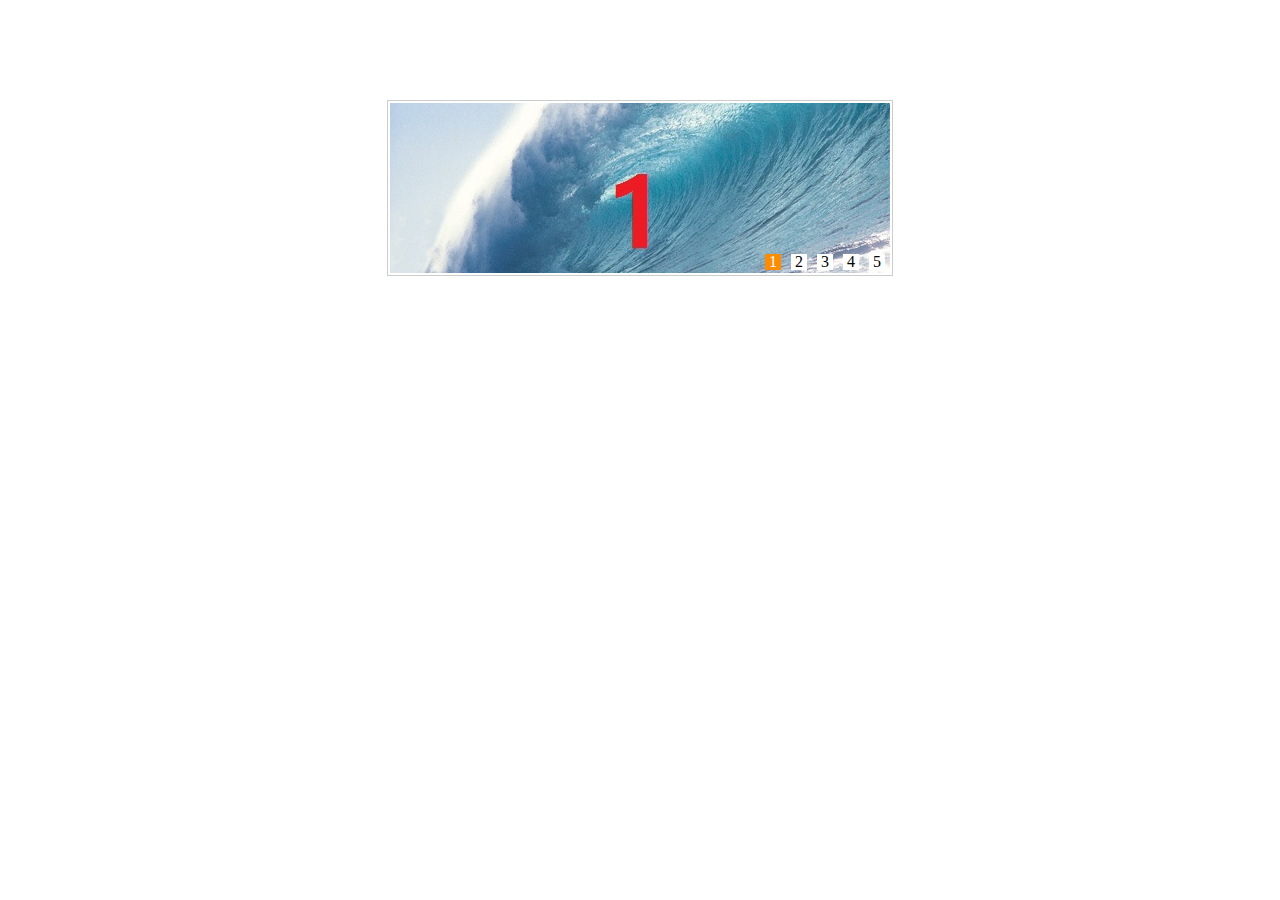
<file: JS特效/焦点无缝滚动图/第二遍.html>
<!DOCTYPE html>
<html lang="en">
<head>
    <meta charset="UTF-8">
    <title>Title</title>
    <style>
        * {
            padding: 0;
            margin: 0;
        }
        .box {
            width: 500px;
            height: 170px;
            margin: 100px auto;
            padding: 2px;
            border: 1px solid #ccc;
        }
        .inner {
            width: 500px;
            height: 170px;
            overflow: hidden;
            position: relative;
        }
        ul {
            list-style: none;
            width: 600%;
            position: absolute;
            left: 0;
        }
        li {
            float: left;
        }
        span {
            display: inline-block;
            width: 16px;
            height: 16px;
            border: 1px solid #ccc;
            text-align: center;
            line-height: 16px;
            margin: 3px;
            background-color: #fff;
        }
        .current {
            background-color: darkorange;
            cursor: pointer;
            color: #fff;
        }
        ol {
            list-style: none;
            position: absolute;
            right: 0;
            bottom: 0;
        }
        ol li {
            float: left;
            width: 16px;
            height: 16px;
            background-color: #fff;
            text-align: center;
            line-height: 16px;
            margin: 3px 5px;
        }
        .change {
            display: none;
        }
        .change span {
            width: 20px;
            height: 40px;
            position: absolute;
            background-color: #ccc;
            text-align: center;
            line-height: 40px;
            cursor: pointer;
        }
        .change #left {
            left: 0;
            top: 50%;
            margin-top: -20px;
        }
        .change #right {
            right: 0;
            top: 50%;
            margin-top: -20px;
        }
    </style>
    <script>
        window.onload = function () {

            //需求：无缝滚动

            //获取元素，复制ul中的第一张放在最后
            //在ol中创建li标签  个数为ul中li的个数-1个
            //给ol中的li绑定事件，使之触发事件移动ul
            //给左右按钮实现鼠标放上去显示离开隐藏



            //获取元素
            var inner = document.getElementsByClassName("inner")[0];
            var imgWidth = inner.offsetWidth;
            var ul = inner.children[0];
            var ol = inner.children[1];
            var div = inner.children[2];


            //复制第一个图片放在最后
            var newLi = ul.children[0].cloneNode(true);
            ul.appendChild(newLi);
            //为ol中创建li标签
            for(var i=0;i<ul.children.length-1;i++){
                var olNewLi = document.createElement("li");
                olNewLi.innerHTML = i+1;
                ol.appendChild(olNewLi);
            }
            //点亮第一个方块
            var olLiArr = ol.children;
            olLiArr[0].className = "current";
            //为小方块绑定onmouseover事件
            for(var i=0;i<olLiArr.length;i++){
                //绑定index属性，方便移动图片
                olLiArr[i].index = i;
                olLiArr[i].onmouseover = function () {
                    for(var j=0;j<olLiArr.length;j++){
                        olLiArr[j].className = "";
                    }
                    this.className = "current";
                    square = key = this.index;
                    animate(ul,-this.index*imgWidth);
                }
            }
            //实现左右按钮的放上去显示离开隐藏
            inner.onmouseover = function () {
                div.style.display = "block";
                clearInterval(timer);
            }
            inner.onmouseout = function () {
                div.style.display = "none";
                timer = setInterval(autoplay,1000);
            }
            //实现无缝滚动（设置定时器）
            var timer = setInterval(autoplay,1000);
            //自动滚动需要两个计数器
            //square一个 图片一个
            var key = 0;
            var square = 0;
            function autoplay(){
                //图片切换
                key++;
                if(key>olLiArr.length){
                    ul.style.left = 0;
                    key = 1;
                }
                animate(ul,-key*imgWidth);
                //下标切换
                square++;
                if(square>olLiArr.length-1){
                    square = 0;
                }
                for(var i=0;i<olLiArr.length;i++){
                    olLiArr[i].className = "";
                }
                olLiArr[square].className = "current";

            }

            //实现点击左右按钮实现图片的切换
            //点击左侧的按钮ul向右滑动
            div.children[0].onclick = function () {
                key--;
                if(key<0){
                    ul.style.left = -(olLiArr.length)*imgWidth + "px";
                    key = olLiArr.length-1;
                }
                animate(ul,-key*imgWidth);

                square--;
                if(square<0){
                    square = olLiArr.length-1;
                }
                for(var i=0;i<olLiArr.length;i++){
                    olLiArr[i].className = "";
                }
                olLiArr[square].className = "current"
            }
            //点击右侧按钮切换图片
            div.children[1].onclick = function () {
                autoplay();
            }


            //封装的滑动盒子
            function animate(ele,target){
                //调用定时器，先清除定时器
                clearInterval(ele.timer);
                //根据目标位置和当前位置的比较，确定speed步长的正负值
                var speed = target>ele.offsetLeft?15:-15;
                ele.timer = setInterval(function () {
                    //判断目标位置和当前位置的差值与步长的大小
                    var val = target - ele.offsetLeft;
                    //移动盒子距离为  盒子位置+步长
                    ele.style.left = ele.offsetLeft + speed +"px";
                    //比较二者的大小 Math.abs() 取绝对值
                    if(Math.abs(val)<Math.abs(speed)){
                        ele.style.left = target +"px";
                    }
                },10)
            }
        }
    </script>
</head>
<body>
<div class="box">
    <div class="inner" id="inner">
        <ul>
            <li><img src="image/1.jpg" alt=""></li>
            <li><img src="image/2.jpg" alt=""></li>
            <li><img src="image/3.jpg" alt=""></li>
            <li><img src="image/4.jpg" alt=""></li>
            <li><img src="image/5.jpg" alt=""></li>
        </ul>
        <ol>
            <!--<li class="current">1</li>-->
            <!--<li>2</li>-->
            <!--<li>3</li>-->
            <!--<li>4</li>-->
            <!--<li>5</li>-->
        </ol>
        <div class="change">
            <span id="left"><</span>
            <span id="right">></span>
        </div>
    </div>
</div>

</body>
</html>
</file>
<file: 360宣传页面/css/index.css>
*{
        margin: 0;
        padding: 0;
    }

    .section{
        overflow: hidden;
        position: relative;
    }
    /*第一屏开始*/

    .first {
        padding-top: 80px;
    }

    .first .logo {
        width: 251px;
        height: 186px;
        margin: 0 auto;
        background-image: url(../images/logo.png);
    }

    .first .text {
        text-align: center;
        line-height: 1;
        margin: 85px 0 45px;
    }

    .first img {
        margin: 0 24px;
        opacity: 0;

    }

    .first .info {
        height: 49px;
        background: url(../images/info_1.png) center center no-repeat;
    }

    /*设置动画*/

    .first.current img{
        /*过渡*/
        transition: all 1s;
        margin: 0 10px;
        opacity: 1;
    }

    /*第二屏开始*/

    .second {
        padding: 0 100px;
    }

    .second > div {
        display: flex;
        justify-content: space-between;
        align-items: center;
    }

    .second .shield {
        width: 428px;
        height: 498px;
    }

    .second img {
        display: block;
        float: left;
    }

    .second img:nth-child(1) {
        transform: translate(35px, 78px) rotate(45deg);
    }

    .second img:nth-child(2) {
        transform: translate(135px, 282px) rotate(15deg);
    }

    .second img:nth-child(3) {
        transform: translate(187px, 62px) rotate(15deg);
    }

    .second img:nth-child(4) {
        transform: translate(10px, 162px) rotate(30deg);
    }

    .second img:nth-child(5) {
        transform: translate(465px, 522px) rotate(30deg);
    }

    .second img:nth-child(6) {
        transform: translate(480px, 62px) rotate(90deg);
    }

    .second img:nth-child(7) {
        transform: translate(180px, -305px) rotate(80deg);
    }

    .second img:nth-child(8) {
        transform: translate(300px, -22px) rotate(70deg);
    }

    .second img:nth-child(9) {
        transform: translate(280px, -322px) rotate(60deg);
    }

    .second .info {
        width: 635px;
        height: 309px;
        background: url(../images/info_2.png);
    }

    /*动画*/
    .second.current img{
        /*过渡*/
        transition: all 1s;
        transform: translate(0,0) rotate(0deg);
    }

    /*第三屏开始*/

    .third {
        padding: 0 60px;
    }

    .third > div {
        display: flex;
        justify-content: space-between;
        align-items: center;
    }

    .third .info {
        width: 631px;
        height: 278px;
        background: url(../images/info_3.png);
    }

    .third .circle {
        width: 453px;
        height: 449px;
        background: url(../images/circle.png);
        /*调用动画自转*/
        animation:circle 5s infinite linear;
    }

    .third .rocket {
        position: absolute;
        bottom: 0;
        left: 0;
        width: 204px;
        height: 204px;
        background: url(../images/rocket.png);
        transform: translate(500px, 210px);
    }

    /*动画*/

    .third.current .rocket{
        /*过渡*/
        transition: all 1s;
        transform: translate(982px,-218px);
    }

    /*让圆轮自转*/
    @keyframes circle {
        0%{
            transform: rotate(0deg);
        }

        100%{
            transform: rotate(360deg);
        }
    }

    /*第四屏开始*/

    .fourth {
        padding: 0 85px;
    }

    .fourth > div {
        display: flex;
        justify-content: space-between;
        align-items: center;
        overflow: hidden;
    }

    .fourth .search {
        width: 529px;
        height: 320px;
        position: relative;
        transform: translateX(-100%);
    }

    .fourth .input {
        width: 529px;
        height: 66px;
        background: url(../images/search.png);
    }

    .fourth .key {
        position: absolute;
        left: 20px;
        top: 24px;
        width: 0;
        /*width: 100px;*/
        height: 22px;
        background: url(../images/key.png) left center no-repeat;
    }

    .fourth .wrap {
        width: 529px;
        height: 393px;
        transform: translateY(-13px);
        overflow: hidden;
    }

    .fourth .result {
        width: 100%;
        height: 100%;
        background: url(../images/result.png) no-repeat;
        transform: translateY(-100%);
    }

    .fourth .info {
        width: 612px;
        height: 299px;
        background: url(../images/info_4.png);
    }

    /*设置动画*/
    /*让输入框出来*/
    .fourth.current .search{
        /*过渡*/
        transition: all 1s;
        transform: translate(0px);
    }
    /*让搜索的字出来*/
    .fourth.current .key{
        /*过渡*/
        transition:all 2s steps(5) 1s;
        width: 99px;
    }
    /*让搜索结果出来*/
    .fourth.current .result{
        /*过渡*/
        transition: all 1s 3.5s;
        transform: translateY(0px);
    }

    /*第五屏开始*/

    .fifth {
        /*padding-top: 30px;*/
    }

    .fifth > div {
        display: flex;
        flex-direction: column;
    }

    .fifth .info {
        height: 135px;
        margin: 30px 0;
        background: url(../images/info_5.png) center center no-repeat;
    }

    .fifth .broswer {
        width: 1004px;
        margin: 0 auto;
        flex: 1;
        background-color: rgba(255, 255, 255, 0.15);
        position: relative;
    }

    .fifth .toolbar {
        height: 80px;
        background: url(../images/toolbar.png) left bottom no-repeat;
        position: relative;
        opacity: 0;
    }

    .leftline, .topline, .rightline, .bottomline {
        position: absolute;
        border-color: rgba(255, 255, 255, 0.5);
    }

    .leftline {
        left: 0;
        height: 100%;
        border-left: 1px solid rgba(255, 255, 255, 0.5);
        transform: translateY(-100%);
        opacity: 0;
    }

    .topline {
        top: 0;
        width: 100%;
        border-top: 1px solid rgba(255, 255, 255, 0.5);
        transform: translateX(100%);
        opacity: 0;
    }

    .rightline {
        right: 0;
        height: 100%;
        border-right: 1px solid rgba(255, 255, 255, 0.5);
        transform: translateY(100%);
        opacity: 0;
    }

    .bottomline {
        bottom: 0;
        width: 100%;
        border-bottom: 1px solid rgba(255, 255, 255, 0.5);
    }

    .fifth .box {
        position: absolute;
        left: 70px;
        top: 32px;
        width: 0;
        /*width: 920px;*/
        height: 27px;
        overflow: hidden;
    }

    .fifth .box span {
        display: block;
        width: 100%;
        height: 100%;
        border: 1px solid rgba(255, 255, 255, 0.5);
        border-radius: 3px;
        box-sizing: border-box;
    }

    .fifth .extra {
        position: absolute;
        right: 0;
        bottom: 0;
        width: 394px;
        height: 29px;
        background: url(../images/extra.png);
        opacity: 0;
    }

    .fifth .line {
        width: 100%;
        position: absolute;
        bottom: 30px;
        border-top: 1px solid rgba(255, 255, 255, 0.5);
    }

    /*设置动画*/
    /*左右边线（光线）*/
    .fifth.current .leftline,
    .fifth.current .rightline{
        /*过渡*/
        transition:all 1s;
        transform: translateY(0);
        opacity: 1;
    }
    /*上边线*/
    .fifth.current .topline{
        /*过渡*/
        transition:all 1s;
        transform: translateX(0);
        opacity: 1;
    }

    .fifth.current .box{
        transition:all 1s 1.2s;
        width:920px;

    }

    .fifth.current .toolbar{
        /*过渡*/
        transition: all 1s 2.2s;
        opacity: 1;
    }
    /*最下面*/
    .fifth.current .extra{
        /*过渡*/
        transition: all 1s 2.8s;
        opacity:1;
    }
</file>
<file: JD/Css/main.css>
@import url(./header.css);
@import url(./footer.css);
</file>
<file: JD/Css/index.css>
#container .section {margin:10px 0;}
#container .part {margin:20px 0;}
/* 第一部分 */
#container .banner {width:670px;height:400px;padding-left:220px;}
#container .banner .slide-1 {width:670px;height:240px;position:relative;}
#container .banner .slide-1 .pics li {width:670px;height:240px;font-size:0;}
#container .banner .slide-1 .tips {height:20px;padding:5px 0;position:absolute;right:10px;bottom:5px;}
#container .banner .slide-1 .tips li {width:20px;height:20px;text-align:center;line-height:20px;margin:0 3px;cursor:pointer;color:#FFFFFF;background:#999999;float:left;border-radius:10px;}
#container .banner .scroll {width:608px;height:159px;padding:0 30px;border:1px solid #EEEEEE;border-top:none;position:relative;}
#container .banner .scroll .prev-bar, #container .banner .scroll .next-bar {width:30px;height:159px;cursor:pointer;position:absolute;}
#container .banner .scroll .prev-bar {top:0;left:0;}
#container .banner .scroll .next-bar {top:0;right:0;}
#container .banner .scroll b {display:block;height:33px;width:25px;margin:66px auto 0;background:url(../Images/icon_3.png) no-repeat;position:absolute;}
#container .banner .scroll .prev-bar b {background-position:-85px -45px;}
#container .banner .scroll .next-bar b {background-position:-55px -45px;}
#container .banner .scroll .view {width:608px;height:159px;position:relative;}
#container .banner .scroll .view ul {width:700px;position:absolute;left:0;top:0;}
#container .banner .scroll .view li {height:159px;float:left;border-right:1px solid #EEEEEE;}

#container .side-bar .adv-1 {height:70px;margin-bottom:10px;}
#container .side-bar .news {margin-bottom:10px;}
#container .side-bar .news .news-list {height:100px;}
#container .side-bar .news .news-list ul {width:309px;height:100px;}
#container .side-bar .news .news-list li {width:133px;height:25px;line-height:25px;padding:0 10px;float:left;}
#container .side-bar .news .news-list li.odd {border-right:1px solid #EEEEEE;}
#container .side-bar .extra .line {width:77px;left:0;top:30px;}
#container .side-bar .extra .line b {left:34px;}
#container .side-bar .extra ul li.current {color:#E4393C;}
#container .side-bar .extra ul li h2 {width:77px;text-align:center;}
#container .side-bar .extra .extra-tab {height:128px;}
#container .side-bar .extra .extra-tab .item {padding:5px 10px;}
#container .side-bar .extra .extra-tab .item input {height:16px;width:113px;padding:2px;color:#333333;margin-bottom:3px;border-color:#AAAAAA #DDDDDD #DDDDDD #AAAAAA;border-width:1px;border-style:solid;}
#container .side-bar .extra .extra-tab .item input.btn {width:70px;height:21px;line-height:21px;border-radius:3px;color:#FFFFFF;background:#E4393C;border:none;margin-right:5px;cursor:pointer;padding-bottom:3px;}
#container .side-bar .extra .extra-tab .item label {width:48px;height:22px;line-height:20px;text-align:right;}
#container .side-bar .extra .extra-tab .item a {color:#005EA7;}

/* 第二部分 */
#container .hots .title ul li h2 {width:178px;text-align:center;}
#container .hots .line {width:178px;left:0;top:30px;}
#container .hots .line b {left:85px;}
#container .hots .hots-tab {border-bottom:1px solid #DDDDDD;display:none;}
#container .hots .hots-tab.show {display:block;}
#container .hots .hots-tab ul li {width:166px;height:230px;padding:0 6px 0 5px;border-left:1px dotted #F1F1F1;float:left;}
#container .hots .hots-tab ul li.first {padding-left:6px;border-left:0 none;}
#container .hots .hots-tab ul li .goods-pic {padding:25px 13px 6px;margin-bottom:3px;}
#container .hots .hots-tab ul li .goods-price {margin-top:2px;}
#container .hots .hots-tab ul li .goods-price strong {color:#E4393C;font-size:14px;font-family:verdana;}

#container .side-bar .debut {width:288px;height:230px;padding:0 10px;}
#container .side-bar .debut .item {height:110px;padding:3px 0 2px;border-bottom:1px dotted #CCCCCC;}
#container .side-bar .debut .debut-pic {padding:5px 0;}
#container .side-bar .debut .debut-brief {width:178px;padding:5px 0;}
#container .side-bar .debut .debut-brief h3 {font-size:12px;}
#container .side-bar .debut .debut-brief strong {margin-right:10px;color:#E4393C;}
#container .side-bar .debut .debut-brief p {margin-top:5px;line-height:16px;color:#999999}

/* 第三部分 */
#container .timed {width:890px;}
#container .timed .timed-goods {height:280px;border-bottom:1px solid #DDDDDD;}
#container .timed .timed-goods ul li {width:166px;height:270px;padding:10px 6px 0 5px;border-left:1px dotted #F1F1F1;float:left;}
#container .timed .timed-goods ul li.first {padding-left:6px;border-left:0 none;}
#container .timed .timed-goods ul li .goods-time {height:30px;line-height:30px;text-align:center;color:#999999;}
#container .timed .timed-goods ul li .goods-time span {font-size:16px;font-weight:bold;font-family:'Arial';margin:0 2px;}
#container .timed .timed-goods ul li .goods-pic {padding:20px 13px 15px;margin-bottom:3px;}
#container .timed .timed-goods ul li .goods-price {margin-top:3px;}
#container .timed .timed-goods ul li .goods-price strong {color:#E4393C;font-size:14px;font-family:verdana;}

#container .side-bar .group-buy {width:298px;text-align:center;padding:7px 5px;}
#container .side-bar .adv-2 {width:310px;height:100px;margin-top:10px;text-align:center;}

/* 第四部分（家电商品） */
#container .sorts {width:210px;height:390px;border-bottom:1px solid #DDDDDD;}
#container .sorts .title {height:30px;overflow:visible;padding:0;position:relative;}
#container .sorts .title h1 {font-family:'微软雅黑';font-size:22px;line-height:24px;position:absolute;top:0;left:60px;}
#container .sorts .title .bot {display:block;width:18px;height:7px;position:absolute;top:20px;left:5px;background:url(../Images/icon_5.png) -80px 0 no-repeat;}
#container .sorts .title .txt {display:block;width:26px;height:35px;position:absolute;top:-10px;left:0;text-align:center;line-height:30px;font-size:18px;color:#FFFFFF;background:url(../Images/icon_5.png) -40px 0 no-repeat;z-index:10;}
#container .sorts .lists {width:198px;padding:5px;}
#container .sorts .lists.narrow {width:54px;float:left;}
#container .sorts .lists li {width:99px;height:25px;line-height:25px;float:left;}
#container .sorts .pic-1 {height:148px;}
#container .sorts .pic-1.spec {height:358px;border-right:1px solid #DDDDDD;float:right;}

#container .goods-style {width:790px;height:390px;border-bottom:1px solid #DDDDDD;}
#container .goods-style .title ul li h2 {width:158px;text-align:center;}
#container .goods-style .line {width:158px;left:0;top:30px;}
#container .goods-style .line b {left:75px}
#container .goods-style .style-one ul li {width:137px;height:174px;padding:5px 10px 0;float:left;border-top:1px solid #DDDDDD;border-left:1px solid #DDDDDD;}
#container .goods-style .style-one ul li.no-top {border-top:0 none;}
#container .goods-style .style-one ul li .thumb {padding:5px 0;text-align:center;}
#container .goods-style .style-one ul li .brief {margin-bottom:3px;}
#container .goods-style .style-one ul li .price {font-size:15px;font-family:Verdana;color:#E4393C;}
#container .goods-style .style-one ul li .price span {font-size:12px;}
#container .goods-style .style-one ul li.special {width:473px;height:179px;padding:0;overflow:hidden;}
#container .goods-style .style-one ul li.special ul {position:absolute;height:179px;}
#container .goods-style .style-one ul li.special ul li {width:473px;height:179px;float:left;padding:0;border:0 none;}
#container .goods-style .style-one ul li.bot {width:242px;height:110px;padding:1px 10px 2px;}
#container .goods-style .style-one ul li.w244 {width:243px;}
#container .h325 {height:325px;}

#container .goods-style .style-two {width:790px;height:388px;position:relative;}
#container .goods-style .style-two ul li {width:158px;height:179px;position:absolute;top:0;}
#container .goods-style .style-two ul li.pos-1 {left:0;}
#container .goods-style .style-two ul li.pos-2 {left:0;top:179px;}
#container .goods-style .style-two ul li.pos-3 {left:158px;height:358px;}
#container .goods-style .style-two ul li.pos-4 {left:316px;}
#container .goods-style .style-two ul li.pos-5 {left:316px;top:179px;}
#container .goods-style .style-two ul li.pos-6 {left:474px;height:358px;}
#container .goods-style .style-two ul li.pos-7 {left:632px;}
#container .goods-style .style-two ul li.pos-8 {left:632px;top:179px;}


#container .brands {width:209px;padding-right:1px}
#container .brands .has-line .line {width:40px;top:12px;}
#container .brands .title ul li h2 {width:40px;font-weight:400;font-size:12px;text-align:center;}
#container .brands .title ul li.current {color:#E4393C;}
#container .brands .title span {margin-left:15px;}
#container .brands .brand-list {border-left:1px solid #DDDDDD;padding-bottom:4px;}
#container .brands .brand-list ul li {width:104px;height:35px;text-align:center;float:left;}
#container .brands .brand-list .slide-bar-1 ul {width:84px;margin:auto;padding:15px 0;}
#container .brands .brand-list .slide-bar-1 ul li {width:36px;height:5px;margin:0 3px;float:left;background:#999999;}
#container .brands .brand-list .slide-bar-1 ul li.current {background:#7ABD54;}
#container .brands .slide-2 {width:209px;height:180px;border-left:1px solid #DDDDDD;}
#container .brands .slide-2 .view {width:209px;height:180px;position:relative;}
#container .brands .text-link {height:93px;line-height:20px;padding:10px 0 10px 15px ;border:1px solid #DDDDDD;border-right:0 none;}
#container .brands .book {width:208px;height:283px;padding-top:10px;border-left:1px solid #DDDDDD;border-bottom:1px solid #DDDDDD;}
#container .brands .book ul li {overflow:hidden;padding:5px 0 5px 5px;}
#container .brands .book span {display:block;color:#E4393C;}
#container .brands .book .no {width:18px;height:18px;line-height:19px;color:#CCCCCC;margin-right:5px;text-align:center;background:url(../Images/icon_3.png) -25px -50px no-repeat;}
#container .brands .book .no.hot {color:#E4393C;background:url(../Images/icon_3.png) 0 -50px no-repeat;}

#container .share {width:890px;border-top:2px solid #AAAAAA;}
#container .share a:link, #container .share a:link {color:#005EA7;}
#container .share .zw {height:190px;border-left:1px solid #DDDDDD;border-bottom:1px solid #DDDDDD;float:left;}
#container .share .zw h3 {height:29px;line-height:29px;padding:0 8px;font-size:14px;font-family:'微软雅黑';}
#container .share .zw ul {padding:0 10px;}
#container .share .zw ul li {height:60px;padding:10px 0 10px 15px;border-bottom:1px dotted #CCCCCC;}
#container .share .zw ul li h4 {font-size:12px;}
#container .share .zw ul li .zw-cont .mt {width:285px;padding-right:50px;background:url(../Images/icon_3.png) 300px -80px no-repeat;}
#container .share .hot-order {width:444px;}
#container .share .hot-active {width:443px;border-right:1px solid #DDDDDD;}

#container .reading {width:310px;border-top:2px solid #AAAAAA;}
#container .reading a:link, #container .share a:link {color:#005EA7;}
#container .reading .book-info {border:1px solid #DDDDDD;border-top:0 none;}
#container .reading .book-tit h3 {height:29px;font-size:14px;line-height:29px;font-family:'微软雅黑';float:left;padding:0 8px;}
#container .reading .book-tit a {float:right;margin-right:10px;line-height:29px;}
#container .reading .book-refer {padding:10px 10px 5px;}
#container .reading .book-refer img {margin-right:5px;float:left;line-height:29px;}
#container .reading .email h3 {padding:2px 0 1px;font-size:14px;font-family:'微软雅黑';}
#container .reading .email input.txt {width:215px;height:21px;line-height:21px;margin-right:3px;padding:1px 1px 0 25px;}
#container .reading .email input.rss {width:60px;height:25px;font-size:13px;line-height:25px;border-radius:3px;color:#FFFFFF;font-weight:700;text-align:center;background:#E4393C;border:0 none;}

.slide-bar-2 {position:absolute;left:63px;bottom:5px;}
.slide-bar-2 ul {width:84px;margin:auto;padding:10px 0;}
.slide-bar-2 ul li {width:36px;height:5px;margin:0 3px;float:left;background:#999999;}
.slide-bar-2 ul li.current {background:#7ABD54;}

.slide-3 {position:relative;width:473px;height:179px;}
.slide-3 li {width:473px;}
.slide-bar-3 {position:absolute;left:185px;bottom:10px;}
.slide-bar-3 a {display:block;width:36px;height:5px;margin:0 3px;background:#999999;float:left;}
.slide-bar-3 a.current {background:#7ABD54;}
</file>
<file: JD/Css/list.css>
#main-nav .all-sort .sort-bar {background:#CD2A2C;}
#main-nav .all-sort .sort-bar b {width:20px;height:20px;position:absolute;right:10px;top:10px;background:url(../Images/icon_2.png) -65px 0 no-repeat;}

#list-container {}
#list-container .bread-crumb {height:20px;line-height:20px;padding:0 0 4px 1px;margin-top:10px;vertical-align:baseline;}
#list-container .bread-crumb strong {font-size:18px;font-weight:700px;line-height:20px;font-family:'微软雅黑';}
#list-container .bread-crumb a {margin:0 5px;}

#list-container .main {margin-top:10px;}
#list-container .main .main-left {width:210px;}
#list-container .main .main-left .sort-tree {border-style:solid;border-width:2px 1px 1px;border-color:#999999 #DDDDDD #DDDDDD;}
#list-container .main .main-left .sort-tree ul {border-top:1px solid #DDDDDD;padding:6px 0;}
#list-container .main .main-left .sort-tree ul li {width:159px;height:18px;padding:3px 15px 3px 35px;}
#list-container .main .main-left .sort-tree .item h3 {height:30px;padding:0 7px 0 10px;font:14px/30px '微软雅黑';cursor:pointer;background-color:#F7F7F7;border-top:1px solid #DDDDDD;}
#list-container .main .main-left .sort-tree .item h3 b {width:16px;height:16px;margin:7px 8px 0 0;float:left;cursor:pointer;background:url(../Images/icon_7.png) -20px 0 no-repeat;}

#list-container .main .main-left .user-scans {margin-top:10px;border:1px solid #DDDDDD;}
#list-container .main .main-left .user-scans .mt {height:31px;line-height:31px;padding-left:8px;background:#F7F7F7;}
#list-container .main .main-left .user-scans .mt h2 {font-size:14px;font-family:'微软雅黑';font-weight:normal;}
#list-container .main .main-left .user-scans .mt h2 span {color:red;}
#list-container .main .main-left .user-scans .mc ul {padding:0 8px;}
#list-container .main .main-left .user-scans .mc ul li {text-align:center;color:#E4393C;font-family:verdana;}
#list-container .main .main-left .user-scans .mc ul li p {height:35px;text-align:left;word-break:break-all;overflow:hidden;}
#list-container .main .main-left .user-scans .mc .more {line-height:30px;text-align:right;padding-right:10px;}
#list-container .main .main-left .user-scans .mc .more a {color:#005EA7;}

#list-container .main .main-left .week-rank {margin-top:10px;border:1px solid #DDDDDD;}
#list-container .main .main-left .week-rank .mt {height:31px;line-height:31px;padding-left:8px;background:#F7F7F7;}
#list-container .main .main-left .week-rank .mt h2 {font-size:14px;font-family:'微软雅黑';font-weight:normal;}
#list-container .main .main-left .week-rank .mc {padding:0 10px;}
#list-container .main .main-left .week-rank .mc li {width:177px;height:22px;line-height:22px;float:left;padding:6px 5px;border-top:1px dashed #CCCCCC;}
#list-container .main .main-left .week-rank .mc li.no-top {border:0 none;}
#list-container .main .main-left .week-rank .mc li span {display:block;width:16px;height:16px;margin:2px 3px 0 0;text-align:center;font:12px/16px arial;border:1px solid #CDCDCD;color:#CDCDCD;border-radius:10px;float:left;}
#list-container .main .main-left .week-rank .mc li span.top3 {display:block;width:16px;height:16px;margin:2px 3px 0 0;text-align:center;font:12px/16px arial;border:1px solid #E4393C;color:#E4393C;border-radius:10px;float:left;}
#list-container .main .main-left .week-rank .mc li .p-img {float:left;padding:5px 0;margin-right:5px;}
#list-container .main .main-left .week-rank .mc li .p-name {height:22px;word-break:break-all;float:left;width:155px;}
#list-container .main .main-left .week-rank .mc li .p-price {float:left;}
#list-container .main .main-left .week-rank .mc li .p-price strong {color:#E4393C;font-family:verdana;}

#list-container .main .main-left .week-rank .mc li.current {height:56px;padding:10px 5px;}
#list-container .main .main-left .week-rank .mc li.current .p-name {float:left;height:3em;line-height:1.5em;width:100px;}


#list-container .main .main-right {width:990px;}
#list-container .main .main-right .i-right {height:153px;border:1px solid #DDDDDD;}
#list-container .main .main-right .i-right .mt {background:#F7F7F7;height:16px;padding:7px 0 8px 13px;}
#list-container .main .main-right .i-right .mt h2 {font:15px/16px '微软雅黑';}
#list-container .main .main-right .i-right .hot-rec {width:810px;height:137px;padding-bottom:10px;}
#list-container .main .main-right .i-right .hot-rec .mc {width:776px;height:104px;padding:18px 0 0 25px;}
#list-container .main .main-right .i-right .hot-rec .mc dl {width:256px;float:left;}
#list-container .main .main-right .i-right .hot-rec .mc dl dt {width:100px;margin-right:6px;float:left;}
#list-container .main .main-right .i-right .hot-rec .mc dl dd {width:146px;float:left;}
#list-container .main .main-right .i-right .hot-rec .mc dl dd .p-name {height:30px;line-height:15px;word-break:break-all;}
#list-container .main .main-right .i-right .hot-rec .mc dl dd .p-price strong {color:#E4393C;font-family:verdana;}
#list-container .main .main-right .i-right .hot-rec .mc dl dd .btns {margin-top:5px;}
#list-container .main .main-right .i-right .hot-rec .mc dl dd .btns a {display:block;width:72px;height:25px;line-height:25px;font-size:12px;color:#FFFFFF;text-align:center;border-radius:3px;background:#E4393C;text-decoration:none;cursor:pointer;}

#list-container .main .main-right .i-right .market {width:178px;height:153px;}
#list-container .main .main-right .i-right .market .mc {padding:10px 10px 2px;font-family:'宋体';}
#list-container .main .main-right .i-right .market .mc li {height:20px;line-height:20px;}

#list-container .main .main-right .select {margin-top:10px;border:1px solid #DDDDDD;}
#list-container .main .main-right .select .mt {background:#F7F7F7;height:31px;line-height:31px;padding: 0 10px;}
#list-container .main .main-right .select .mt h1 {color:#E4393C;float:left;font:15px/31px '微软雅黑';height:31px;font-weight:normal;}
#list-container .main .main-right .select .mt h1 strong {color:#333333;margin-right:10px;font-weight:normal;}
#list-container .main .main-right .select .mt .extra {float:right;}
#list-container .main .main-right .select .mt .extra a {color:#005EA7}

#list-container .main .main-right .select a:link, #list-container .main .main-right .select a:visited {color:#005AA0;}
#list-container .main .main-right .select a:hover {color:#FFFFFF;background:#4598D2;text-decoration:none;}
#list-container .main .main-right .select dl {width:973px;border-top:1px dotted #DDDDDD;margin:0 5px;padding:4px 0 2px;overflow:hidden;}
#list-container .main .main-right .select dt {width:100px;text-align:right;line-height:25px;float:left;font-weight:bold;}
#list-container .main .main-right .select dd {width:872px;float:right;overflow:hidden;position:relative;}
#list-container .main .main-right .select dl.select-brand {border:0 none;}
#list-container .main .main-right .select dl.select-brand dd span {width:31px;height:22px;text-align:right;line-height:22px;margin:5px 14px 0 0;padding-right:14px;border: 1px solid #DDDDDD;border-radius:2px 2px 2px 2px;color:#333333;float:right;position:absolute;right:0;top:0;text-decoration:none;cursor:pointer;background:#F7F7F7;}
#list-container .main .main-right .select dl.select-brand dd span b {width:7px;height:5px;position: absolute;right:5px;top:9px;background:url(../Images/icon_7.png) -39px -17px no-repeat;}
#list-container .main .main-right .select dl.select-brand .tab {height:28px;margin-bottom:8px;padding-top:2px;}
#list-container .main .main-right .select dl.select-brand .tab li {height:15px;line-height:14px;margin-right:4px;padding:2px 10px;font-family:Verdana,'宋体';border:1px solid #FFFFFF;color:#005EA7;cursor:default;float:left;}
#list-container .main .main-right .select dl.select-brand .tab li.curr {background:#4598D2;border:1px solid #4598D2;color:#FFFFFF;position:relative;}
#list-container .main .main-right .select dl.select-brand .tab li b {width:0;height:0;position:absolute;left:50%;bottom:-11px;overflow:hidden;margin-left:-4px;border-color:#4598D2 rgba(0, 0, 0, 0) rgba(0, 0, 0, 0);border-style:solid dashed dashed;border-width:5px;display:none;}
#list-container .main .main-right .select dl.select-brand .tab li.curr b {display:block;}
#list-container .main .main-right .select dl.select-brand .content li {width:118px;height:20px;line-height:20px;padding-top:5px;margin-right:15px;float:left;}

#list-container .main .main-right .select dl.select-tv {padding:8px 0;}
#list-container .main .main-right .select dl.select-tv a {background:none;}
#list-container .main .main-right .select dl.select-tv dd {width:840px;padding-left:32px;float:left;}
#list-container .main .main-right .select dl.select-tv dd .item {width:728px;height:47px;padding:5px 0 8px;border-bottom:1px solid #CCCCCC;}
#list-container .main .main-right .select dl.select-tv dd .item a {display:block;margin-right:30px;font-family:'微软雅黑';font-size:11px;float:left;}
#list-container .main .main-right .select dl.select-tv dd .item a span {margin-top:10px;border:2px solid #CCCCCC;color:#666666;cursor:pointer;text-align:center;overflow:hidden;display:block;}
#list-container .main .main-right .select dl.select-tv dd .item a b {background:#CCCCCC;display:block;font-size:0;margin:0 auto;overflow:hidden;}

#list-container .main .main-right .select dl.select-tv dd .item a.s1 {width:54px;}
#list-container .main .main-right .select dl.select-tv dd .item a.s1 span {width:50px;height:28px;line-height:28px;}
#list-container .main .main-right .select dl.select-tv dd .item a.s1 b.b1 {height:2px;width:6px;}
#list-container .main .main-right .select dl.select-tv dd .item a.s1 b.b2 {height:3px;width:24px;}

#list-container .main .main-right .select dl.select-tv dd .item a.s2 {width:56px;}
#list-container .main .main-right .select dl.select-tv dd .item a.s2 span {width:52px;height:29px;line-height:29px;margin-top:9px;}
#list-container .main .main-right .select dl.select-tv dd .item a.s2 b.b1 {height:2px;width:6px;}
#list-container .main .main-right .select dl.select-tv dd .item a.s2 b.b2 {height:3px;width:24px;}

#list-container .main .main-right .select dl.select-tv dd .item a.s3 {width:58px;}
#list-container .main .main-right .select dl.select-tv dd .item a.s3 span {width:54px;height:31px;line-height:31px;margin-top:7px;}
#list-container .main .main-right .select dl.select-tv dd .item a.s3 b.b1 {height:2px;width:6px;}
#list-container .main .main-right .select dl.select-tv dd .item a.s3 b.b2 {height:3px;width:26px;}

#list-container .main .main-right .select dl.select-tv dd .item a.s4 {width:60px;}
#list-container .main .main-right .select dl.select-tv dd .item a.s4 span {width:56px;height:32px;line-height:32px;margin-top:6px;}
#list-container .main .main-right .select dl.select-tv dd .item a.s4 b.b1 {height:2px;width:6px;}
#list-container .main .main-right .select dl.select-tv dd .item a.s4 b.b2 {height:3px;width:26px;}

#list-container .main .main-right .select dl.select-tv dd .item a.s5 {width:62px;}
#list-container .main .main-right .select dl.select-tv dd .item a.s5 span {width:58px;height:34px;line-height:34px;margin-top:4px;}
#list-container .main .main-right .select dl.select-tv dd .item a.s5 b.b1 {height:2px;width:6px;}
#list-container .main .main-right .select dl.select-tv dd .item a.s5 b.b2 {height:3px;width:28px;}

#list-container .main .main-right .select dl.select-tv dd .item a.s6 {width:64px;}
#list-container .main .main-right .select dl.select-tv dd .item a.s6 span {width:60px;height:35px;line-height:35px;margin-top:3px;}
#list-container .main .main-right .select dl.select-tv dd .item a.s6 b.b1 {height:2px;width:6px;}
#list-container .main .main-right .select dl.select-tv dd .item a.s6 b.b2 {height:3px;width:28px;}

#list-container .main .main-right .select dl.select-tv dd .item a.s7 {width:66px;}
#list-container .main .main-right .select dl.select-tv dd .item a.s7 span {width:62px;height:36px;line-height:36px;margin-top:2px;}
#list-container .main .main-right .select dl.select-tv dd .item a.s7 b.b1 {height:2px;width:6px;}
#list-container .main .main-right .select dl.select-tv dd .item a.s7 b.b2 {height:3px;width:30px;}

#list-container .main .main-right .select dl.select-tv dd .item a.s8 {width:68px;}
#list-container .main .main-right .select dl.select-tv dd .item a.s8 span {width:64px;height:38px;line-height:38px;margin-top:0;}
#list-container .main .main-right .select dl.select-tv dd .item a.s8 b.b1 {height:2px;width:6px;}
#list-container .main .main-right .select dl.select-tv dd .item a.s8 b.b2 {height:3px;width:30px;}

#list-container .main .main-right .select dl.select-tv dd .item2 {width:728px; height:22px;margin:-3px 0 0;padding-top:0;position: relative;}
#list-container .main .main-right .select dl.select-tv dd .item2 .fore {height:18px;line-height:18px;padding-top:5px;font-family:verdana,'微软雅黑';float:left;position:relative;}
#list-container .main .main-right .select dl.select-tv dd .item2 .fore i {width:5px;height:5px;margin-left:-3px;font-size:0;position:absolute;left:50%;top:0;background: url(../Images/icon_8.png) -39px -25px no-repeat;}
#list-container .main .main-right .select dl.select-tv dd .item2 .fore1 {margin-right:75px;}
#list-container .main .main-right .select dl.select-tv dd .item2 .fore2 {margin-right:159px;}
#list-container .main .main-right .select dl.select-tv dd .item2 .fore3 {margin-right:166px;}

#list-container .main .main-right .select dl.select-tv dd .item2 .tv-bg {width:25px;height:38px;position:absolute;left:-32px;bottom:0;background:url(../Images/icon_8.png) no-repeat;}
#list-container .main .main-right .select dl.select-tv dd .item2 b {width:41px;height:24px;position:absolute;right:-11px;top:-7px;background:url(../Images/icon_8.png) -26px 0 no-repeat;}
#list-container .main .main-right .select dl li {height:25px;line-height:25px;margin-right:15px;float:left;}

#list-container .main .main-right .filter {margin:20px 0;border:1px solid #DDDDDD;box-shadow:0 1px 1px rgba(0, 0, 0, 0.02);background:#F7F7F7;}
#list-container .main .main-right .filter .fore1 {height:26px;padding:5px 8px;border-bottom:1px solid #E7E3E7;}
#list-container .main .main-right .filter .fore1 dl,#list-container .main .main-right .filter .fore1 dt,#list-container .main .main-right .filter .fore1 dd {float:left;line-height:26px;}
#list-container .main .main-right .filter .fore1 dd {height:24px;line-height:24px;margin-right:5px;overflow:hidden;background-color:#FFFFFF;border:1px solid #CECBCE;}
#list-container .main .main-right .filter .fore1 dd.curr {background:#E4393C;border:1px solid #E4393C;font-weight:bold;}
#list-container .main .main-right .filter .fore1 dd.curr a {color:#FFFFFF;}
#list-container .main .main-right .filter .fore1 dd a {display:block;padding:0 10px;}
#list-container .main .main-right .filter .fore1 .page {height:22px;padding:2px 0;border-left:1px solid #FFFFFF;float:right;}
#list-container .main .main-right .filter .fore1 .page span {height:14px;line-height:14px;padding:4px 11px;margin-left:2px;font-size:12px;font-family:verdana;border:0 none;float:left;}
#list-container .main .main-right .filter .fore1 .page span i {color: #E4393C;font-style:normal;font-weight:bold;}
#list-container .main .main-right .filter .fore1 .page a:link, .page a:visited {color:#005AA0;}
#list-container .main .main-right .filter .fore1 .page a.prev,#list-container .main .main-right .filter .fore1 .page a.next {height:14px;line-height:14px;padding:3px 10px 3px 12px;margin-left:2px;border:1px solid #CCCCCC;border-radius:3px 3px 3px 3px;font-family:arial;font-size:12px;text-decoration:none;background:#FFFFFF;position:relative;float:left;}
#list-container .main .main-right .filter .fore1 .page a b {display:block;width:5px;height:9px;background:url(../Images/icon_9.gif) -68px -608px no-repeat;position:absolute;left:3px;top:5px;}
#list-container .main .main-right .filter .fore1 .total {height:22px;line-height:22px;padding:2px 15px 2px 0;color:#E4393C;font-family:verdana;border-right:1px solid #E7E3E7;float:right;}
#list-container .main .main-right .filter .fore2 {padding:3px 8px;}
#list-container .main .main-right .filter .fore2 .store {line-height:26px;border-right:1px solid #E7E3E7;padding-right:15px;}
#list-container .main .main-right .filter .fore2 .store dt {line-height:26px;float:left;}
#list-container .main .main-right .filter .fore2 .store dd {line-height:26px;float:left;height:26px;margin-right:10px;position:relative;z-index:2;}
#list-container .main .main-right .filter .fore2 .store dd .text {height:23px;line-height:23px;padding:0 24px 0 4px;background:#FFFFFF;position:relative;top:0;border:1px solid #DDDDDD;float:left;}
#list-container .main .main-right .filter .fore2 .store dd.instock {padding-left:16px;}
#list-container .main .main-right .filter .fore2 .store dd.instock b {width:13px;height:13px;display:block;font-size:0;position:absolute;top:7px;left:0;background:url(../Images/icon_7.png) -26px -25px no-repeat;}
#list-container .main .main-right .filter .fore2 .type {float:left;line-height:26px;border-left:1px solid #FFFFFF;border-right:1px solid #E7E3E7;padding-left:15px;}
#list-container .main .main-right .filter .fore2 .type dt {float:left;line-height:26px;}
#list-container .main .main-right .filter .fore2 .type dd {float:left;line-height:26px;margin-right:14px;padding-left:16px;position:relative;}
#list-container .main .main-right .filter .fore2 .type dd b {display:block;width:13px;height:13px;font-size:0;left:0;position:absolute;top:7px;background:url(../Images/icon_7.png) -67px -25px no-repeat;}

#list-container .main .main-right .plist .list-h {margin-bottom:10px;}
#list-container .main .main-right .plist .list-h:after {clear:both;content:" ";display:block;}
#list-container .main .main-right .plist .list-h li {width:221px;font-family:arial,"宋体";padding:0 13px 10px;text-align:left;float:left;}
#list-container .main .main-right .plist .list-h li .p-img {height:220px;border:1px solid #FFFFFF;padding:5px 0;position:relative;text-align:center;}
#list-container .main .main-right .plist .list-h li .p-img .p-tag {width:52px;height:53px;position:absolute;top:0;right:0;overflow:hidden;background:url(../Images/tag_1.png) no-repeat;}
#list-container .main .main-right .plist .list-h li .p-name {height:3em;word-wrap:break-word;word-break:break-all;}
#list-container .main .main-right .plist .list-h li .p-price {height:20px;margin-top:5px;}
#list-container .main .main-right .plist .list-h li .p-price strong {float:left;color:#E4393C;font-size:14px;margin-right:4px;font-family:verdana;}
#list-container .main .main-right .plist .list-h li .p-price span {float:left;}
#list-container .main .main-right .plist .list-h li .p-price span a {height:14px;line-height:14px;text-align:center;float:left;padding:1px 2px;overflow:hidden;margin:0 1px -3px;display:inline-block;font-size:12px;color:#FFFFFF;background:#E4393C;}
#list-container .main .main-right .plist .list-h li .extra {height:16px;line-height:16px;padding:2px 0;color:#005AA0;overflow:hidden;}   
#list-container .main .main-right .plist .list-h li .extra span {height:15px;overflow:hidden;color:#005AA0;}
#list-container .main .main-right .plist .list-h li .extra span a {color:#005AA0;}
#list-container .main .main-right .plist .list-h li .stocklist {margin:5px auto 0;}
#list-container .main .main-right .plist .list-h li .stocklist span {color:#333333;}
#list-container .main .main-right .plist .list-h li .btns {margin-top:10px;}
#list-container .main .main-right .plist .list-h li .btns:after {clear:both;content:" ";display:block;}
#list-container .main .main-right .plist .list-h li .btns a {height:19px;text-align:center;position:relative;line-height:18px;padding:0 9px;border:1px solid #DDDDDD;margin:0 4px 0 0;color:#333333;float:left;border-radius:2px;text-decoration:none;background:-moz-linear-gradient(center top , #F7F7F7, #F2F2F2) repeat scroll 0 0 rgba(0, 0, 0, 0);}
#list-container .main .main-right .plist .list-h li .btns a.chk {padding-left:20px;}
#list-container .main .main-right .plist .list-h li .btns a.chk span {display:block;width:11px;height:11px;font-size:0;margin-right:0;position:absolute;left:6px;top:4px;background: url(../Images/icon_7.png) no-repeat -68px -50px rgba(0, 0, 0, 0);}
#list-container .main .main-right .plist .list-h li .p-shopnum {height:20px;line-height:20px;color:#333333;font-family:verdana;margin:2px 0 5px;}
</file>
<file: JS特效/旋转木马/css/index.css>
@charset "UTF-8";
    /*初始化  reset*/
    blockquote,body,button,dd,dl,dt,fieldset,form,h1,h2,h3,h4,h5,h6,hr,input,legend,li,ol,p,pre,td,textarea,th,ul {
        margin:0;
        padding:0;
    }
    body,button,input,select,textarea {
        font:12px/1.5 "Microsoft YaHei", "微软雅黑", SimSun, "宋体", sans-serif;
        color: #666;
    }
    ol,ul {
        list-style:none;
    }
    a {
        text-decoration:none;
    }
    fieldset,img {
        border:0;
        vertical-align:top;
    }
    a,input,button,select,textarea {
        outline:none;
    }
    a,button {
        cursor:pointer;
    }
    .wrap{
        width:1200px;
        margin:10px auto;
    }
    .slide {
        height:500px;
        position: relative;
    }
    .slide li{
        position: absolute;
        left:200px;
        top:0;
    }
    .slide li img{
        width:100%;
    }
    .arrow{
        opacity: 0;
    }
    .prev,.next{
        width:76px;
        height:112px;
        position: absolute;
        top:50%;
        margin-top:-56px;
        background: url(../image/prev.png) no-repeat;
        z-index: 99;
    }
    .next{
        right:0;
        background-image: url(../image/next.png);
    }
</file>
